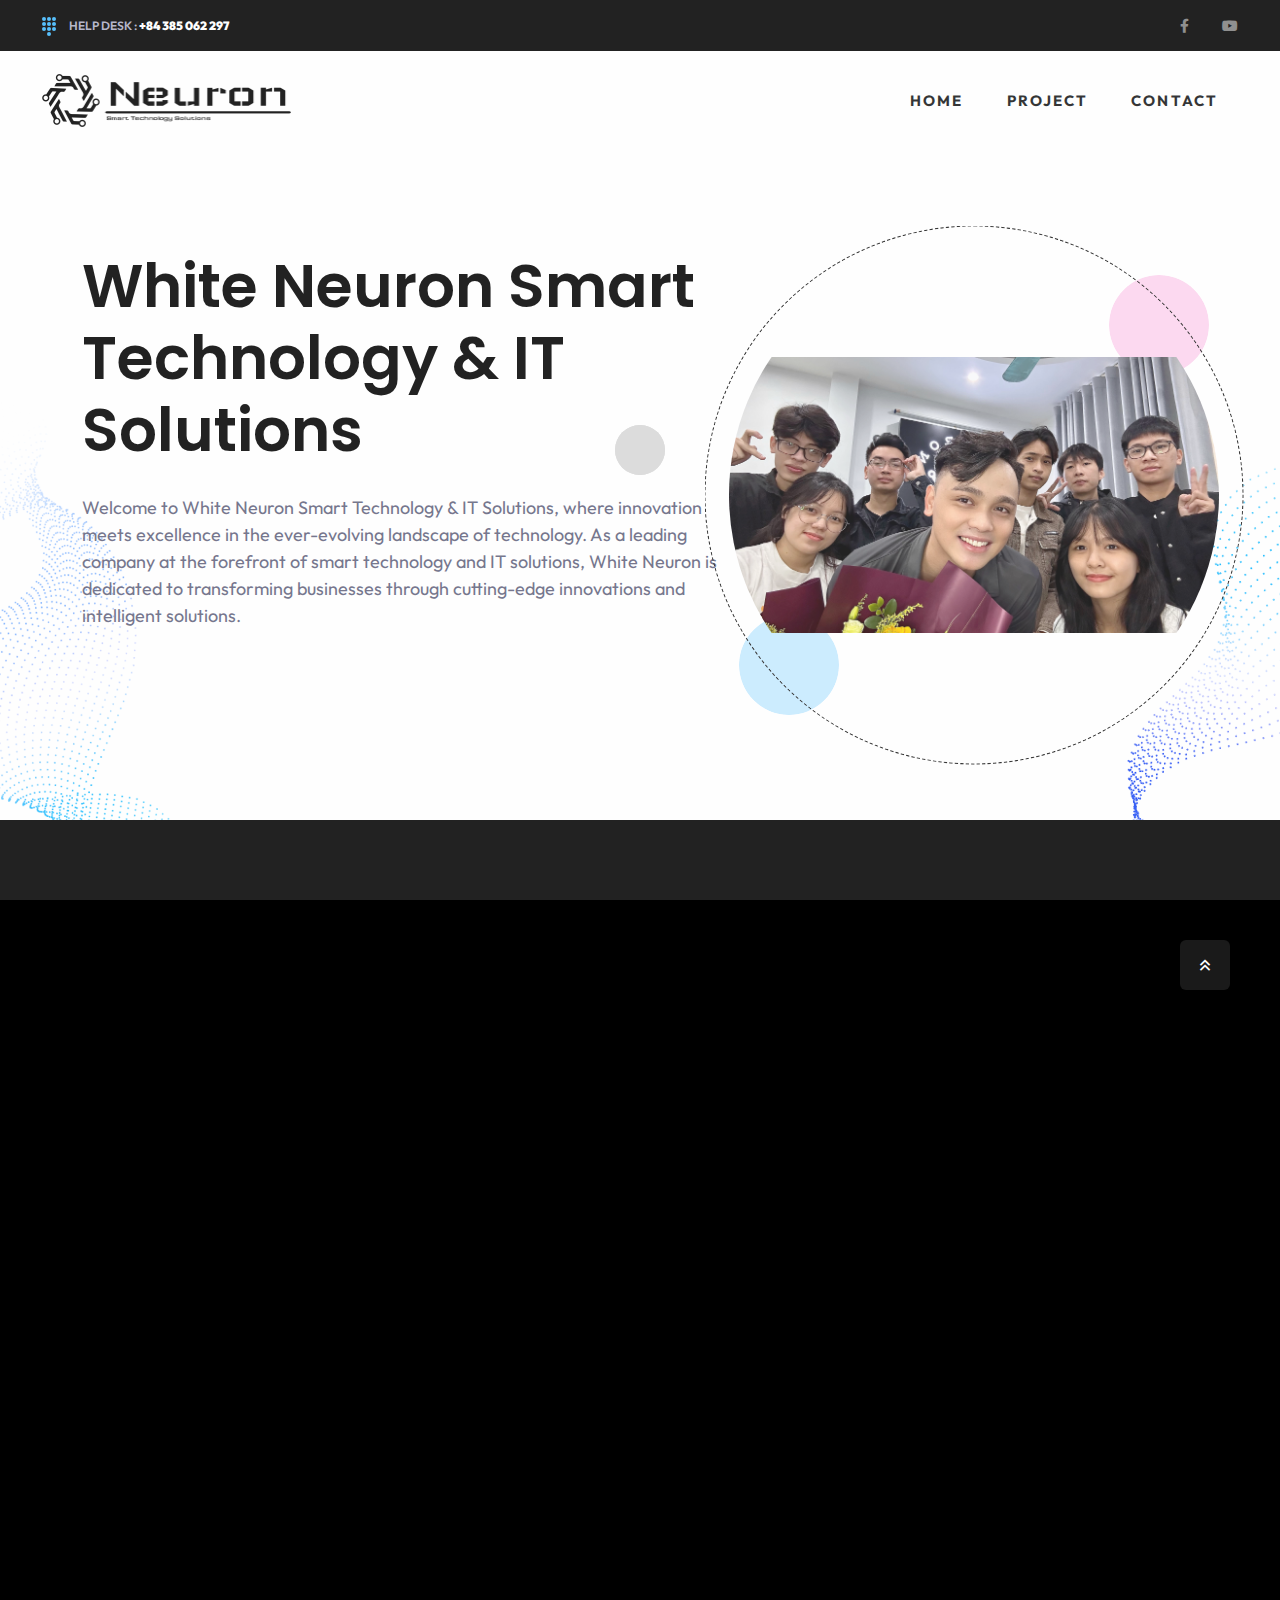
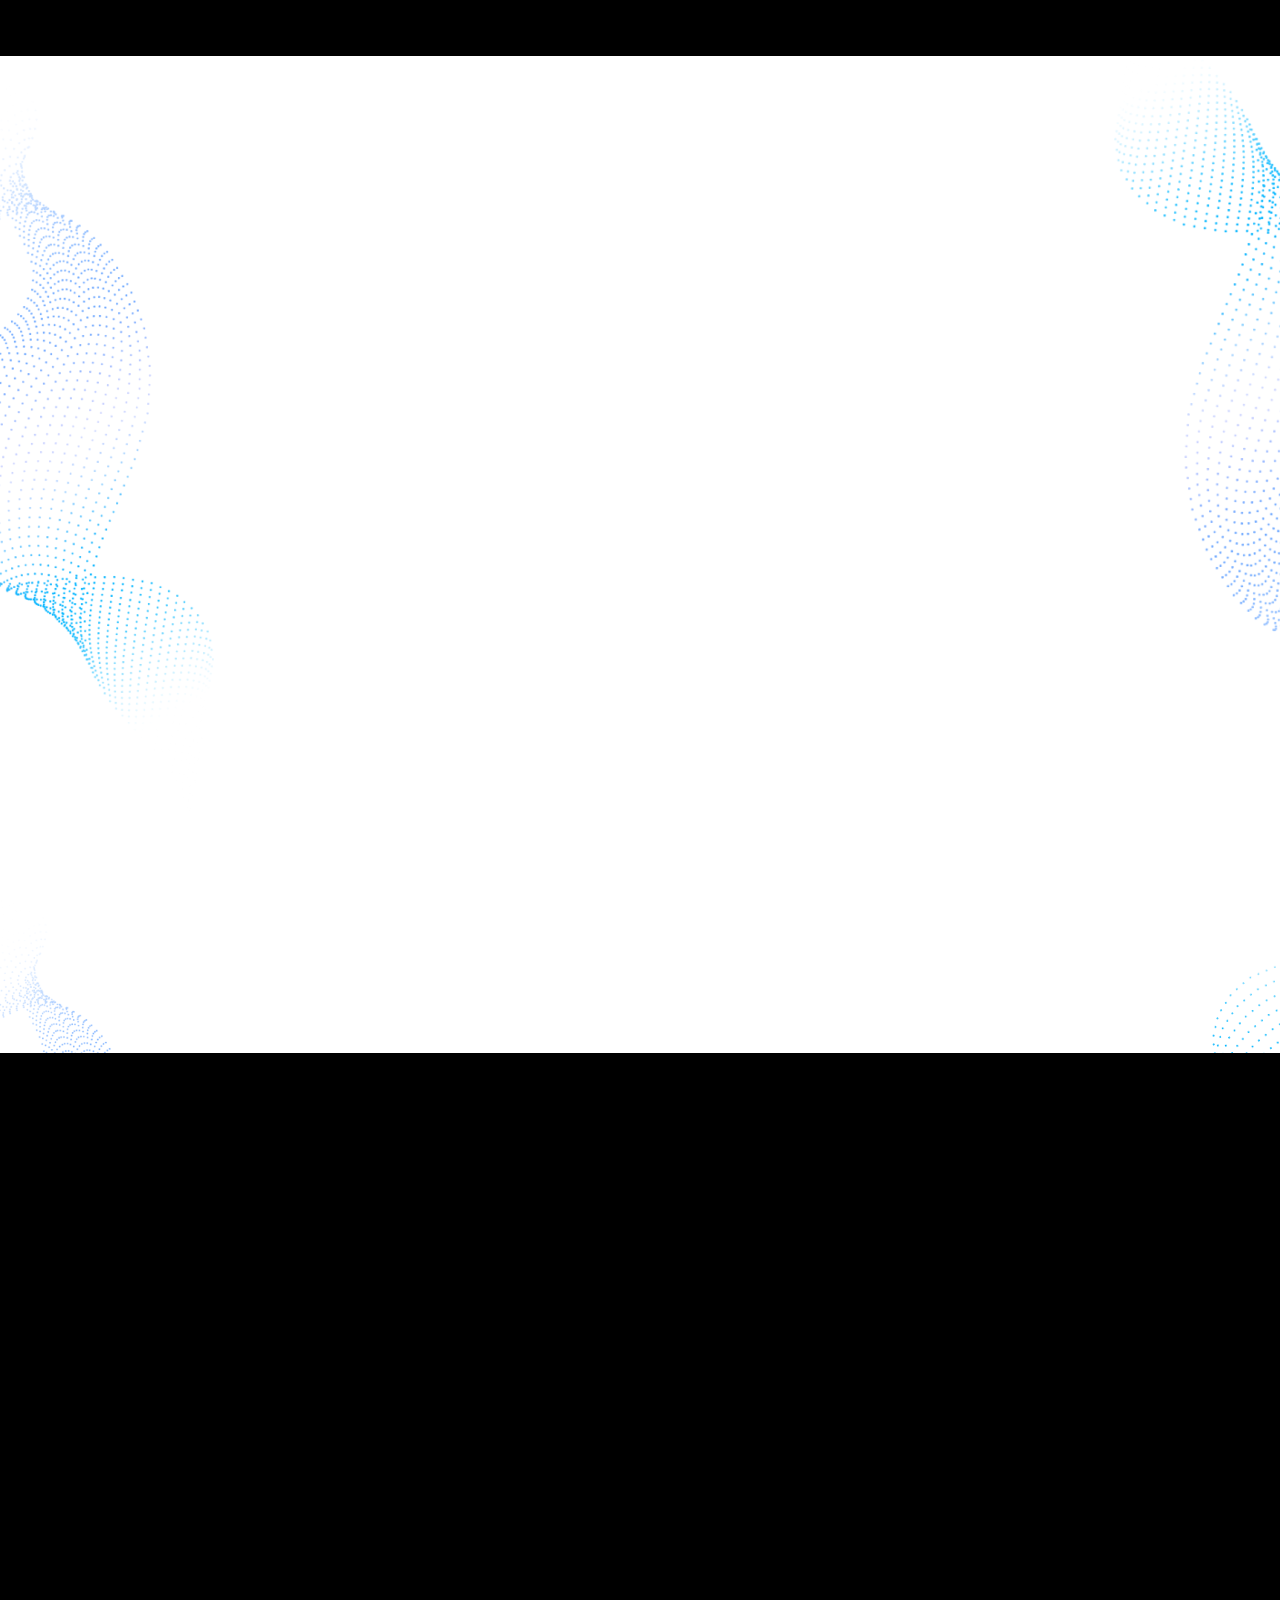
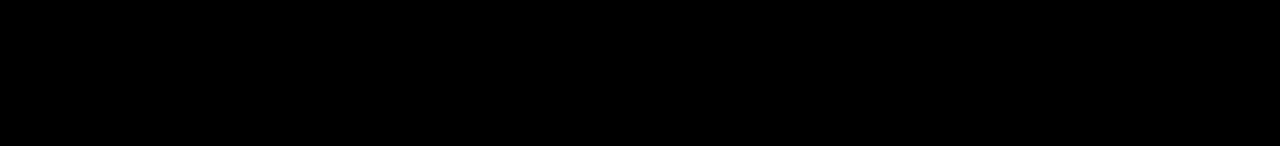
<file: index.html>
<!doctype html>
<html lang="en">

<head>
   <meta charset="utf-8">
   <meta http-equiv="x-ua-compatible" content="ie=edge">

   <meta name="viewport" content="width=device-width, initial-scale=1">

   <!-- Place favicon.ico in the root directory -->
   <link rel="shortcut icon" type="image/x-icon" href="assets/img/logo/logo.jpg">
   <!-- Primary Meta Tags -->
   <title>White Neuron Company Limited</title>
   <meta name="keywords"
      content="Công ty White Neuron, Liên hệ White Neuron, White Neuron company, AI solutions, Data analytics, Web app development, Innovative technology, Business intelligence, Technology consulting, Digital transformation, Smart technology, Predictive analysis">
   <!-- Thẻ link canonical (Chỉ định URL chính thức của trang) -->
   <meta name="robots" content="index, follow">
   <link rel="canonical" href="https://whiteneurons.com">
   <meta name="title" content="White Neuron Company Limited" />
   <meta name="description"
      content="Công ty White Neuron được sáng lập vào năm 2023. Chúng tôi là một công ty phần mềm đam mê về công nghệ. Chúng tôi cung cấp các sản phẩm liên quan đến trí tuệ nhân tạo và các website tích hợp trí tuệ nhân tạo." />

   <!-- Open Graph / Facebook -->
   <meta property="og:type" content="website" />
   <meta property="og:url" content="https://whiteneurons.com/" />
   <meta property="og:title" content="White Neuron Company Limited" />
   <meta property="og:description"
      content="Công ty White Neuron được sáng lập vào năm 2023. Chúng tôi là một công ty phần mềm đam mê về công nghệ. Chúng tôi cung cấp các sản phẩm liên quan đến trí tuệ nhân tạo và các website tích hợp trí tuệ nhân tạo." />
   <meta property="og:image" content="assets/img/logo/logo.jpg" />

   <!-- Twitter -->
   <meta property="twitter:card" content="summary_large_image" />
   <meta property="twitter:url" content="https://whiteneurons.com/" />
   <meta property="twitter:title" content="White Neuron Company Limited" />
   <meta property="twitter:description"
      content="Công ty White Neuron được sáng lập vào năm 2023. Chúng tôi là một công ty phần mềm đam mê về công nghệ. Chúng tôi cung cấp các sản phẩm liên quan đến trí tuệ nhân tạo và các website tích hợp trí tuệ nhân tạo." />
   <meta property="twitter:image" content="assets/img/logo/logo.jpg" />
   <!-- CSS here -->
   <link rel="preconnect" href="https://fonts.googleapis.com">
   <link rel="preconnect" href="https://fonts.gstatic.com" crossorigin>
   <link href="https://fonts.googleapis.com/css2?family=Roboto:ital,wght@0,300;0,400;0,500;0,700;1,300&display=swap"
      rel="stylesheet">
   <link rel="stylesheet" href="assets/css/bootstrap.min.css">
   <link rel="stylesheet" href="assets/css/animate.css">
   <link rel="stylesheet" href="assets/css/custom-animation.css">
   <link rel="stylesheet" href="assets/css/swiper-bundle.css">
   <link rel="stylesheet" href="assets/css/slick.css">
   <link rel="stylesheet" href="assets/css/nice-select.css">
   <link rel="stylesheet" href="assets/css/flaticon.css">
   <link rel="stylesheet" href="assets/css/meanmenu.css">
   <link rel="stylesheet" href="assets/css/font-awesome-pro.css">
   <link rel="stylesheet" href="assets/css/magnific-popup.css">
   <link rel="stylesheet" href="assets/css/spacing.css">
   <link rel="stylesheet" href="assets/css/style.css">
</head>

<body>

   <!-- preloader -->
   <div id="preloader">
      <div class="preloader">
         <span></span>
         <span></span>
      </div>
   </div>


   <!-- preloader end  -->

   <!-- back-to-top-start  -->
   <button class="scroll-top scroll-to-target" data-target="html">
      <i class="far fa-angle-double-up"></i>
   </button>
   <!-- back-to-top-end  -->
   <header>
      <!-- tp-header-area-start -->
      <div class="tp-header__top-area theme-bg tp-header__space-3 d-none d-sm-block">
         <div class="container-fluid">
            <div class="row align-items-center">
               <div class="col-xxl-8 col-xl-8 col-lg-6 col-md-6 col-6">
                  <div class="tp-header__top-left">
                     <a href="tel:0385062297">
                        <svg width="14" height="19" viewBox="0 0 14 19" fill="none" xmlns="http://www.w3.org/2000/svg">
                           <circle cx="2" cy="2" r="2" fill="#3EB7FD" />
                           <circle cx="7" cy="2" r="2" fill="#3EB7FD" />
                           <circle cx="12" cy="2" r="2" fill="#3EB7FD" />
                           <circle cx="12" cy="7" r="2" fill="#3EB7FD" />
                           <circle cx="12" cy="12" r="2" fill="#3EB7FD" />
                           <circle cx="7" cy="7" r="2" fill="#3EB7FD" />
                           <circle cx="7" cy="12" r="2" fill="#3EB7FD" />
                           <circle cx="7" cy="17" r="2" fill="#3EB7FD" />
                           <circle cx="2" cy="7" r="2" fill="#3EB7FD" />
                           <circle cx="2" cy="12" r="2" fill="#3EB7FD" />
                        </svg>
                        <span>Help Desk : <b class="frist-child">+84 385 062 297</b></span>
                     </a>
                     <!-- <a class="last-child" href="#">
                        <svg width="16" height="15" viewBox="0 0 16 15" fill="none" xmlns="http://www.w3.org/2000/svg">
                           <path
                              d="M16 7.3125C16 6.68359 15.6445 6.10938 15.125 5.80859V1.65234C15.125 1.40625 14.9336 0.75 14.25 0.75C14.0312 0.75 13.8398 0.832031 13.7031 0.96875L11.3516 2.82812C10.2031 3.75781 8.72656 4.25 7.25 4.25H2C1.01562 4.25 0.25 5.04297 0.25 6V8.625C0.25 9.60938 1.01562 10.375 2 10.375H2.90234C2.875 10.6758 2.84766 10.9766 2.84766 11.25C2.84766 12.3438 3.09375 13.3828 3.55859 14.2852C3.69531 14.5859 3.99609 14.75 4.32422 14.75H6.34766C7.05859 14.75 7.49609 13.957 7.05859 13.3828C6.62109 12.7812 6.34766 12.0703 6.34766 11.25C6.34766 10.9492 6.40234 10.6758 6.45703 10.375H7.25C8.72656 10.375 10.2031 10.8945 11.3516 11.8242L13.7031 13.6836C13.8125 13.793 14.0586 13.875 14.2227 13.875C14.9062 13.875 15.0977 13.2734 15.0977 13V8.84375C15.6445 8.54297 16 7.96875 16 7.3125ZM13.375 11.1953L12.4453 10.457C10.9688 9.28125 9.13672 8.625 7.25 8.625V6C9.13672 6 10.9688 5.37109 12.4453 4.19531L13.375 3.45703V11.1953Z"
                              fill="#3EB7FD" />
                        </svg>
                        <span><b>Now Hiring: </b>Are you a driven and motivated 1st Line IT Support Engineer?</span>
                     </a> -->
                  </div>
               </div>
               <div class="col-xxl-4 col-xl-4 col-lg-6 col-md-6 col-6">
                  <div class="tp-header__top-right text-end">
                     <a href="#"><i class="fab fa-facebook-f"></i></a>
                     <a href="#"><i class="fab fa-youtube"></i></a>

                  </div>
               </div>
            </div>
         </div>
      </div>

      <div id="header-sticky"
         class="tp-header__area tp-header__space-3 tp-header__bottom tp-header__menu-space p-relative">
         <div class="container-fluid">
            <div class="row align-items-center">
               <div class="col-xl-3 col-lg-3 col-md-6 col-7">
                  <div class="tp-header__logo">
                     <a href="/">
                        <img src="assets/img/logo/logo3.jpg" alt="logo">
                     </a>
                  </div>
               </div>
               <div class="col-xl-9 col-lg-9 d-none d-lg-block z-index-5">
                  <div class="tp-header__main-menu tp-header__black-menu tp-header__menu-3">
                     <nav id="mobile-menu">
                        <ul>
                           <li><a href="/">Home</a>
                              <!-- <ul class="submenu">
                                 <li><a href="/">App Landing</a></li>
                                 <li><a href="index-2.html">Saas Landing</a></li>
                                 <li><a href="index-3.html">IT Solution</a></li>
                              </ul> -->
                           </li>
                           <!-- <li><a href="#">Pages</a>
                              <ul class="submenu">
                                 <li><a href="about-me.html">About Me</a></li>
                                 <li><a href="about-us.html">About Us</a></li>
                                 <li><a href="blog.html">Blog Sidebar</a></li>
                                 <li><a href="blog-details.html">Blog Details</a></li>
                                 <li><a href="service.html">Service</a></li>
                                 <li><a href="service-details.html">Service Details</a></li>
                                 <li><a href="team.html">Team</a></li>
                                 <li><a href="price.html">Price</a></li>
                                 <li><a href="faq.html">Faq</a></li>
                                 <li><a href="login.html">Login</a></li>
                                 <li><a href="contact.html">Contact</a></li>
                              </ul>
                           </li> -->
                           <li><a href="project-details.html">Project</a>
                              <!-- <ul class="submenu">
                                 <li><a href="project.html">Project Page</a></li>
                                 <li><a href="project-details.html">Project Details</a></li>
                              </ul> -->
                           </li>
                           <li><a href="contact.html">Contact</a></li>
                        </ul>
                     </nav>
                  </div>
               </div>
               <div class="col-xl-3 col-lg-3 col-md-6 col-5">
                  <div class="tp-header__right-two d-flex align-items-center justify-content-end">
                     <!-- <a class="btn-contain d-none d-md-block" href="contact.html"><span>Get Started</span></a> -->
                     <a class="tp-header__bars tp-menu-bar d-lg-none" href="javascript:void(0)"><i
                           class="far fa-bars"></i></a>
                  </div>
               </div>
            </div>
         </div>
      </div>

      <!-- tp-header-area-end -->
   </header>

   <!-- tp-offcanvus-area-start -->
   <div class="tp-offcanvas-area">
      <div class="tpoffcanvas">
         <div class="tpoffcanvas__close-btn">
            <button class="close-btn"><i class="fal fa-times"></i></button>
         </div>
         <div class="tpoffcanvas__logo">
            <a href="/">
               <img src="assets/img/logo/logo-w.png" alt="logo">
            </a>
         </div>
         <div class="tpoffcanvas__text">
            <p></p>
         </div>
         <div class="mobile-menu"></div>
         <div class="tpoffcanvas__info">
            <h3 class="offcanva-title">Get In Touch</h3>
            <div class="tp-info-wrapper mb-20 d-flex align-items-center">
               <div class="tpoffcanvas__info-icon">
                  <a href="#"><i class="fal fa-envelope"></i></a>
               </div>
               <div class="tpoffcanvas__info-address">
                  <span>Email</span>
                  <a href="mailto:contact@whiteneurons.com">contact@whiteneurons.com</a>
               </div>
            </div>
            <div class="tp-info-wrapper mb-20 d-flex align-items-center">
               <div class="tpoffcanvas__info-icon">
                  <a href="#"><i class="fal fa-phone-alt"></i></a>
               </div>
               <div class="tpoffcanvas__info-address">
                  <span>Phone</span>
                  <a href="tel:0385062297">0385 062 297</a>
               </div>
            </div>
            <div class="tp-info-wrapper mb-20 d-flex align-items-center">
               <div class="tpoffcanvas__info-icon">
                  <a href="#"><i class="fas fa-map-marker-alt"></i></a>
               </div>
               <div class="tpoffcanvas__info-address">
                  <span>Location</span>
                  <a href="https://maps.app.goo.gl/7mxNZdPq4xhgrbUaA" target="_blank">DV8, Đìa Lão, LK333, Khu đô thị
                     Mậu Lương, Hà Đông, Hà Nội 100000</a>
               </div>
            </div>
         </div>
         <div class="tpoffcanvas__social">
            <div class="social-icon">
               <a href="#"><i class="fab fa-twitter"></i></a>
               <a href="#"><i class="fab fa-instagram"></i></a>
               <a href="#"><i class="fab fa-facebook-square"></i></a>
            </div>
         </div>
      </div>
   </div>
   <div class="body-overlay"></div>
   <!-- tp-offcanvus-area-end -->

   <main>

      <!-- tp-slider-area-start -->
      <div class="tp-hero__area pt-100 pb-80 p-relative">
         <div class="tp-hero__shape-3-1 wow tpfadeUp" data-wow-duration=".7s" data-wow-delay=".7s">
            <img src="assets/img/hero/hero-shape-3-3.png" alt="hero33">
         </div>
         <div class="tp-hero__shape-3-2 wow tpfadeUp" data-wow-duration=".7s" data-wow-delay=".8s">
            <img src="assets/img/hero/hero-shape-3-4.png" alt="hero34">
         </div>
         <div class="container">
            <div class="row align-items-start">
               <div class="col-xl-7 col-lg-6">
                  <div class="tp-hero__content-box">
                     <h1 class="tp-hero__title-lg pb-20 theme-color wow tpfadeUp" data-wow-duration=".7s"
                        data-wow-delay=".3s">White Neuron Smart Technology & IT Solutions
                     </h1>
                     <p class="wow tpfadeUp" data-wow-duration=".7s" data-wow-delay=".5s">Welcome to White Neuron Smart
                        Technology & IT Solutions, where innovation meets excellence in the ever-evolving landscape of
                        technology. As a leading company at the forefront of smart technology and IT solutions, White
                        Neuron is dedicated to transforming businesses through cutting-edge innovations and intelligent
                        solutions.
                     </p>
                  </div>
                  <!-- <div class="tp-hero__button-box wow tpfadeUp" data-wow-duration=".7s" data-wow-delay=".7s">
                     <a class="btn-contain mb-20 mr-25" href="contact.html"><span>Get Started</span></a>
                     <a class="btn-outline mb-20" href="about-us.html"><span>Learn More</span></a>
                  </div> -->
               </div>
               <div class="col-xl-5 col-lg-6 d-flex justify-content-center align-items-center wow tpfadeRight"
                  data-wow-duration=".7s" data-wow-delay=".8s">
                  <div class="tp-hero__wrapper-3 d-flex justify-content-center justify-content-lg-end">
                     <div class="tp-hero__thumb-3">
                        <img src="assets/img/team/main.jpg" alt="com_main">
                        <div class="tp-hero__thumb-shape-1">
                           <img src="assets/img/hero/hero-shape-3-1.png" alt="hero31">
                        </div>
                        <div class="tp-hero__thumb-shape-2">
                           <img src="assets/img/hero/hero-shape-3-2.png" alt="hero32">
                        </div>
                     </div>
                  </div>
               </div>
            </div>
         </div>
      </div>
      <!-- tp-slider-area-end -->


      <!-- tp-service-area-start -->
      <div id="service" class="tp-service__area tp-service__space theme-bg-3 pt-120 pb-100">
         <div class="container">
            <div class="row">
               <div class="col-12">
                  <div class="tp-service__section-wrapper d-flex justify-content-between">
                     <div class="tp-service__title-box ml-40">
                        <h3 class="tp-service__title wow tpfadeUp" data-wow-duration=".7s" data-wow-delay=".3s">All
                           about White Neuron<br>
                           Technology
                        </h3>
                     </div>
                     <!-- <div class="tp-service__play-btn wow tpfadeUp" data-wow-duration=".7s" data-wow-delay=".5s">
                        <a class="popup-video pulse-btn" href="https://www.youtube.com/watch?v=t0Q2otsqC4I"><i
                              class="fas fa-play"></i></a>
                     </div> -->
                  </div>
               </div>
            </div>
            <div class="tp-service__slider-wrapper">
               <div class="tp-service__slider-active">
                  <div class="tp-service__item wow tpfadeUp" data-wow-duration=".7s" data-wow-delay=".7s">
                     <div class="tp-service__icon">
                        <img src="assets/img/service/service-icon-2.png" alt="anh">
                     </div>
                     <div class="tp-service__content">
                        <h4 class="tp-service__title-sm"><a href="service-details.html"
                              class="text-truncate d-block w-100">Data Solution</a></h4>
                        <p>Elevate your business strategy with our Data Solutions. We turn raw data into actionable
                           insights, providing a nuanced understanding of trends and opportunities.</p>
                     </div>

                  </div>
                  <div class="tp-service__item wow tpfadeUp" data-wow-duration=".7s" data-wow-delay=".8s">
                     <div class="tp-service__icon">
                        <img src="assets/img/service/service-icon-3.png" alt="anh">
                     </div>
                     <div class="tp-service__content">
                        <h4 class="tp-service__title-sm"><a href="service-details.html"
                              class="text-truncate d-block w-100">Web
                              Application</a></h4>
                        <p>Transform your online presence with our Web App Development. We specialize in crafting
                           scalable and user-centric web applications, ensuring a seamless and secure digital
                           experience.
                        </p>
                     </div>

                  </div>
                  <div class="tp-service__item wow tpfadeUp" data-wow-duration=".7s" data-wow-delay="1.2s">
                     <div class="tp-service__icon">
                        <img src="assets/img/service/service-icon-1.png" alt="anh">
                     </div>
                     <div class="tp-service__content">
                        <h4 class="tp-service__title-sm"><a href="service-details.html"
                              class="text-truncate d-block w-100">AI Solution</a></h4>
                        <p>Drive efficiency and innovation with our AI Solutions. Beyond automation, we offer predictive
                           analysis and strategic insights to keep your business ahead.</p>
                     </div>

                  </div>
               </div>
            </div>
         </div>
      </div>
      <!-- tp-service-area-end -->


      <!-- tp-counter-area-start -->
      <!-- <div id="about" class="tp-counter-2__area tp-counter-2__space theme-bg-3 pb-100">
         <div class="container">
            <div class="tp-counter-2__wrapper pt-65">
               <div class="row">
                  <div class="col-xl-3 col-lg-3 col-md-6 mb-30 wow tpfadeUp" data-wow-duration=".7s"
                     data-wow-delay=".3s">
                     <div class="tp-counter-2__item d-flex align-items-center ">
                        <div class="tp-counter-2__icon">
                           <img src="assets/img/counter/counter-1.png" alt="anh">
                        </div>
                        <div class="tp-counter-2__content">
                           <h4><span class="counter" data-counter-time="1000" data-counter-delay="5">5</span>+</h4>
                           <span>Years of Experience </span>
                        </div>
                     </div>
                  </div>
                  <div class="col-xl-3 col-lg-3 col-md-6 mb-30 wow tpfadeUp" data-wow-duration=".7s"
                     data-wow-delay=".5s">
                     <div class="tp-counter-2__item d-flex align-items-center ">
                        <div class="tp-counter-2__icon">
                           <img src="assets/img/counter/counter-2.png" alt="anh">
                        </div>
                        <div class="tp-counter-2__content">
                           <h4><span class="counter" data-counter-time="1000" data-counter-delay="5">100</span>+</h4>
                           <span>Projects completed </span>
                        </div>
                     </div>
                  </div>
                  <div class="col-xl-3 col-lg-3 col-md-6 mb-30 wow tpfadeUp" data-wow-duration=".7s"
                     data-wow-delay=".7s">
                     <div class="tp-counter-2__item d-flex ">
                        <div class="tp-counter-2__icon">
                           <img src="assets/img/counter/counter-3.png" alt="anh">
                        </div>
                        <div class="tp-counter-2__content">
                           <h4 class="counter" data-counter-time="1000" data-counter-delay="5">10</h4>
                           <span>Awards achieved </span>
                        </div>
                     </div>
                  </div>
                  <div class="col-xl-3 col-lg-3 col-md-6 mb-30 wow tpfadeUp" data-wow-duration=".7s"
                     data-wow-delay=".8s">
                     <div class="tp-counter-2__item d-flex align-items-center ">
                        <div class="tp-counter-2__icon">
                           <img src="assets/img/counter/counter-4.png" alt="anh">
                        </div>
                        <div class="tp-counter-2__content">
                           <h4><span class="counter" data-counter-time="1000" data-counter-delay="5">500</span>+</h4>
                           <span>Satisfied clients</span>
                        </div>
                     </div>
                  </div>
               </div>
            </div>
         </div>
      </div> -->
      <!-- tp-counter-area-end -->


      <!-- tp-about-area-start -->
      <div class="tp-about__area pt-120 pb-120 p-relative">
         <div class="tp-about__shape-3-1">
            <img src="assets/img/hero/hero-shape-3-5.png" alt="anh">
         </div>
         <div class="tp-about__shape-3-2">
            <img src="assets/img/hero/hero-shape-3-6.png" alt="anh">
         </div>
         <div class="container">
            <div class="row align-items-center">
               <div class="col-xl-5 col-lg-6 d-flex justify-content-center align-items-center wow tpfadeLeft"
                  data-wow-duration=".7s" data-wow-delay=".5s">
                  <div class="tp-about__thumb-wrapper d-flex justify-content-center p-relative">
                     <div class="tp-about__shape-1">
                        <img src="assets/img/hero/hero-shape-3-1.png" alt="anh">
                     </div>
                     <div class="tp-about__shape-2">
                        <img src="assets/img/hero/hero-shape-3-2.png" alt="anh">
                     </div>
                     <div class="tp-about__thumb">
                        <img src="assets/img/logo/logo.jpg" alt="anh">
                     </div>
                  </div>
               </div>
               <div class="col-xl-6 col-lg-6 wow tpfadeRight" data-wow-duration=".7s" data-wow-delay=".7s">
                  <div class="tp-about__section-box">
                     <h3 class="tp-section-title-md pb-30">Boost your business <br>with White Neuron</h3>
                     <div class="tp-about__text">
                        <p>White Neuron is a pioneering company in the fields of technology and artificial intelligence,
                           specializing in providing modern solutions to enhance the strength and efficiency of your
                           business.</p>
                        <p> With an experienced team and a commitment to innovation, we bring optimal solutions,
                           leveraging the power of artificial intelligence to optimize processes and achieve maximum
                           business performance.</p>
                     </div>
                     <a class="tp-btn-blue-square" href="contact.html"><span>Get Started</span></a>
                  </div>
               </div>
            </div>
         </div>
      </div>
      <!-- tp-about-area-end -->


      <!-- tp-project-area-start -->
      <!-- <div class="tp-project__area grey-bg pt-120 pb-90">
         <div class="container">
            <div class="row">
               <div class="col-12">
                  <div class="tp-project__section-box d-flex justify-content-between align-items-center wow tpfadeUp"
                     data-wow-duration=".7s" data-wow-delay=".3s">
                     <h3 class="tp-section-title-md">Latest projects from <br> our team</h3>
                     <a class="tp-btn-blue-square" href="project.html"><span>See all work</span></a>
                  </div>
               </div>
            </div>
            <div class="row">
               <div class="col-xl-6 col-lg-6 wow tpfadeLeft" data-wow-duration=".7s" data-wow-delay=".5s">
                  <div class="tp-project__item mb-30">
                     <div class="tp-project__thumb fix">
                        <a href="project-details.html"><img src="assets/img/team/team-1.jpg" alt="anh"></a>
                     </div>
                     <div class="tp-project__content">
                        <h3 class="tp-project__title"><a href="project-details.html">Hosting Website Design</a></h3>
                        <p>At Quitox we specialize in designing, building, shipping...</p>
                     </div>
                  </div>
               </div>
               <div class="col-xl-6 col-lg-6 wow tpfadeRight" data-wow-duration=".7s" data-wow-delay=".7s">
                  <div class="tp-project__item mb-30">
                     <div class="tp-project__thumb fix">
                        <a href="project-details.html"><img src="assets/img/team/team-2.jpg" alt="anh"></a>
                     </div>
                     <div class="tp-project__content">
                        <h3 class="tp-project__title"><a href="project-details.html">Web Design Company</a></h3>
                        <p>At Quitox we specialize in designing, building, shipping...</p>
                     </div>
                  </div>
               </div>
               <div class="col-xl-6 col-lg-6 wow tpfadeLeft" data-wow-duration=".7s" data-wow-delay=".8s">
                  <div class="tp-project__item mb-30">
                     <div class="tp-project__thumb fix">
                        <a href="project-details.html"><img src="assets/img/team/team-3.jpg" alt="anh"></a>
                     </div>
                     <div class="tp-project__content">
                        <h3 class="tp-project__title"><a href="project-details.html">Business Setup & Company</a></h3>
                        <p>At Quitox we specialize in designing, building, shipping...</p>
                     </div>
                  </div>
               </div>
               <div class="col-xl-6 col-lg-6 wow tpfadeRight" data-wow-duration=".7s" data-wow-delay="1s">
                  <div class="tp-project__item mb-30">
                     <div class="tp-project__thumb fix">
                        <a href="project-details.html"><img src="assets/img/team/team-4.jpg" alt="anh"></a>
                     </div>
                     <div class="tp-project__content">
                        <h3 class="tp-project__title"><a href="project-details.html">Mainland Company Formation</a></h3>
                        <p>At Quitox we specialize in designing, building, shipping...</p>
                     </div>
                  </div>
               </div>
            </div>
         </div>
      </div> -->
      <!-- tp-project-area-end -->


      <!-- tp-team-area-start -->
      <!-- <div id="Teams" class="tp-team__area p-relative">
         <div class="tp-team__grey-bg grey-bg"></div>
         <div class="tp-team__ml-mr theme-bg-3 pt-120 pb-50">
            <div class="container">
               <div class="row">
                  <div class="col-12 wow tpfadeUp" data-wow-duration=".7s" data-wow-delay=".5s">
                     <div class="tp-team__section-box d-flex justify-content-between">
                        <h3 class="tp-section-title-md text-white">Meet with our team</h3>
                         <div class="tp-team__btn">
                           <a class="btn-outline-w mb-15" href="team.html"><span>All Team Member</span></a>
                        </div> 
                     </div>
                  </div>
               </div>
               <div class="row">
                  <div class="col-xl-3 col-lg-3 col-md-6 mb-70 wow tpfadeUp" data-wow-duration=".7s"
                     data-wow-delay=".5s">
                     <div class="tp-team__item text-center">
                        <div class="tp-team__img fix overflow-hidden">
                           <img src="assets/img/team/tu_anh.jpg" alt="anh">
                        </div>
                        <div class="tp-team__content">
                           <h4 class="tp-team__title"><a href="about-me.html">Nguyen Tu Anh</a></h4>
                           <span>Founder & CEO</span>
                        </div>
                        <div class="tp-team__social">
                           <a href="#"><i class="fab fa-youtube"></i></a>
                           <a href="#"><i class="fab fa-facebook-f"></i></a>
                           <a href="#"><i class="fab fa-twitter"></i></a>
                           <a href="#"><i class="fab fa-instagram"></i></a>
                        </div>
                     </div>
                  </div>
                  <div class="col-xl-3 col-lg-3 col-md-6 mb-70 wow tpfadeUp" data-wow-duration=".7s"
                     data-wow-delay=".7s">
                     <div class="tp-team__item text-center">
                        <div class="tp-team__img fix overflow-hidden">
                           <img src="assets/img/team/tu_anh.jpg" alt="anh">
                        </div>
                        <div class="tp-team__content">
                           <h4 class="tp-team__title"><a href="about-me.html">Nguyen Tu Anh</a></h4>
                           <span>AI Solution</span>
                        </div>
                        <div class="tp-team__social">
                           <a href="#"><i class="fab fa-youtube"></i></a>
                           <a href="#"><i class="fab fa-facebook-f"></i></a>
                           <a href="#"><i class="fab fa-twitter"></i></a>
                           <a href="#"><i class="fab fa-instagram"></i></a>
                        </div>
                     </div>
                  </div>
                  <div class="col-xl-3 col-lg-3 col-md-6 mb-70 wow tpfadeUp" data-wow-duration=".7s"
                     data-wow-delay=".8s">
                     <div class="tp-team__item text-center">
                        <div class="tp-team__img fix overflow-hidden">
                           <img src="assets/img/team/tu_anh.jpg" alt="anh">
                        </div>
                        <div class="tp-team__content">
                           <h4 class="tp-team__title"><a href="about-me.html">Nguyen Tu Anh</a></h4>
                           <span>Data Solution</span>
                        </div>
                        <div class="tp-team__social">
                           <a href="#"><i class="fab fa-youtube"></i></a>
                           <a href="#"><i class="fab fa-facebook-f"></i></a>
                           <a href="#"><i class="fab fa-twitter"></i></a>
                           <a href="#"><i class="fab fa-instagram"></i></a>
                        </div>
                     </div>
                  </div>
                  <div class="col-xl-3 col-lg-3 col-md-6 mb-70 wow tpfadeUp" data-wow-duration=".7s"
                     data-wow-delay="1s">
                     <div class="tp-team__item text-center">
                        <div class="tp-team__img fix overflow-hidden">
                           <img src="assets/img/team/tu_anh.jpg" alt="anh">
                        </div>
                        <div class="tp-team__content">
                           <h4 class="tp-team__title"><a href="about-me.html">Nguyen Tu Anh</a></h4>
                           <span>Product manager</span>
                        </div>
                        <div class="tp-team__social">
                           <a href="#"><i class="fab fa-youtube"></i></a>
                           <a href="#"><i class="fab fa-facebook-f"></i></a>
                           <a href="#"><i class="fab fa-twitter"></i></a>
                           <a href="#"><i class="fab fa-instagram"></i></a>
                        </div>
                     </div>
                  </div>
               </div>
            </div>
         </div>
      </div> -->
      <!-- tp-team-area-end -->


      <!-- tp-testimonial-area-start -->
      <div class="tp-testimonial-3__area pt-120 pb-100 p-relative">
         <div class="tp-testimonial-3__shape-3-1">
            <img src="assets/img/hero/hero-shape-3-3.png" alt="anh">
         </div>
         <div class="tp-testimonial-3__shape-3-2">
            <img src="assets/img/hero/hero-shape-3-4.png" alt="anh">
         </div>
         <!-- <div class="container">
            <div class="row justify-content-center">
               <div class="col-xl-6">
                  <div class="tp-testimonial-3__section-box text-center wow tpfadeUp" data-wow-duration=".7s"
                     data-wow-delay=".3s">
                     <h3 class="tp-section-title-md">The Trust From <br> Clients</h3>
                  </div>
               </div>
            </div>
            <div class="tp-testimonial-3__wrapper">
               <div class="row">
                  <div class="col-xl-6 col-lg-6 wow tpfadeLeft" data-wow-duration=".7s" data-wow-delay=".5s">
                     <div class="tp-testimonial-3__item d-flex mb-25">
                        <div class="tp-testimonial-3__icon">
                           <img src="assets/img/hero/hero-circle-icon-1.png" alt="anh">
                        </div>
                        <div class="tp-testimonial-3__content">
                           <p>Wow. What a great experience copywriter. for Quixtex is a very talented digital agnecy.
                              best yesterday apps i ever seeWow. What a great experience copywriter. for Quixtex is a
                              very talented digital agnecy. best yesterday apps i ever seeWow. What a great experience
                              copywriter. for Quixtex is a very talented digital agnecy. best yesterday apps i ever see
                           </p>
                           <div class="tp-testimonial-3__author">
                              <h4>Alextina De <span>(Slack)</span></h4>
                           </div>
                        </div>
                     </div>
                     <div class="tp-testimonial-3__item tp-testimonial-3__item-2 d-flex mb-25">
                        <div class="tp-testimonial-3__icon">
                           <img src="assets/img/hero/hero-circle-icon-2.png" alt="anh">
                        </div>
                        <div class="tp-testimonial-3__content">
                           <p>Wow. What a great experience copywriter. for Quixtex is a very talented digital agnecy.
                              best yesterday apps i ever see
                           </p>
                           <div class="tp-testimonial-3__author">
                              <h4>Amber Tarry <span>(Slack)</span></h4>
                           </div>
                        </div>
                     </div>
                  </div>
                  <div class="col-xl-6 col-lg-6">
                     <div class="tp-testimonial-3__item tp-testimonial-3__item-2 d-flex mb-25 wow tpfadeUp"
                        data-wow-duration=".7s" data-wow-delay=".7s">
                        <div class="tp-testimonial-3__icon">
                           <img src="assets/img/hero/hero-circle-icon-4.png" alt="anh">
                        </div>
                        <div class="tp-testimonial-3__content">
                           <p>Wow. What a great experience copywriter. for Quixtex is a very talented digital agnecy.
                              best yesterday apps i ever see
                           </p>
                           <div class="tp-testimonial-3__author">
                              <h4>D. Takahashi <span>(Robert)</span></h4>
                           </div>
                        </div>
                     </div>
                     <div class="tp-testimonial-3__item tp-testimonial-3__item-2 d-flex mb-25 wow tpfadeUp"
                        data-wow-duration=".7s" data-wow-delay=".8s">
                        <div class="tp-testimonial-3__icon">
                           <img src="assets/img/hero/hero-circle-icon-3.png" alt="anh">
                        </div>
                        <div class="tp-testimonial-3__content">
                           <p>Wow. What a great experience copywriter. for Quixtex is a very talented digital agnecy.
                              best yesterday apps i ever see
                           </p>
                           <div class="tp-testimonial-3__author">
                              <h4>Melvin <span>(J. Reed)</span></h4>
                           </div>
                        </div>
                     </div>
                     <div class="tp-testimonial-3__item tp-testimonial-3__item-2 d-flex mb-25 wow tpfadeUp"
                        data-wow-duration=".7s" data-wow-delay="1s">
                        <div class="tp-testimonial-3__icon">
                           <img src="assets/img/hero/hero-circle-icon-1.png" alt="anh">
                        </div>
                        <div class="tp-testimonial-3__content">
                           <p>Wow. What a great experience copywriter. for Quixtex is a very talented digital agnecy.
                              best yesterday apps i ever see
                           </p>
                           <div class="tp-testimonial-3__author">
                              <h4>L. Young <span>(Jordan)</span></h4>
                           </div>
                        </div>
                     </div>
                  </div>
               </div>
            </div>
         </div> -->
      </div>
      <!-- tp-testimonial-area-end -->


      <!-- tp-blog-area-start -->
      <!-- <div class="tp-blog__area grey-bg pt-120 pb-120">
         <div class="container">
            <div class="row">
               <div class="col-12 wow tpfadeUp" data-wow-duration=".7s" data-wow-delay=".3s">
                  <div class="tp-blog__section-box d-flex justify-content-between align-items-center">
                     <h3 class="tp-section-title-md">Read our recent blog<br> & article</h3>
                     <a class="tp-btn-blue-square" href="blog.html"><span>See all Blog</span></a>
                  </div>
               </div>
            </div>
            <div class="row">
               <div class="col-xl-6 col-lg-6 mb-30 wow tpfadeLeft" data-wow-duration=".7s" data-wow-delay=".5s">
                  <div class="tp-blog__item">
                     <div class="tp-blog__thumb fix">
                        <a href="blog-details.html"><img src="assets/img/blog/blog-1.jpg" alt="anh"></a>
                     </div>
                     <div class="tp-blog__content-wrapper">
                        <div class="tp-blog__tag">
                           <span>Tutorials</span>
                        </div>
                        <div class="tp-blog__content">
                           <h3 class="tp-blog__title"><a href="blog-details.html">How to add a count up animation <br>
                                 the webflow site.</a></h3>
                           <p>Specialize in designing, building, shipping and scaling <br> beautiful, usable products
                              with blazing-fast</p>
                        </div>
                     </div>
                  </div>
               </div>
               <div class="col-xl-6 col-lg-6 mb-30 wow tpfadeRight" data-wow-duration=".7s" data-wow-delay=".7s">
                  <div class="tp-blog__item">
                     <div class="tp-blog__thumb fix">
                        <a href="blog-details.html"><img src="assets/img/blog/blog-2.jpg" alt="anh"></a>
                     </div>
                     <div class="tp-blog__content-wrapper">
                        <div class="tp-blog__tag">
                           <span>Design</span>
                        </div>
                        <div class="tp-blog__content">
                           <h3 class="tp-blog__title"><a href="blog-details.html">Is your company facing a social media
                                 crisis?</a></h3>
                           <p>Specialize in designing, building, shipping and scaling <br> beautiful, usable products
                              with blazing-fast</p>
                        </div>
                     </div>
                  </div>
               </div>
            </div>
         </div>
      </div> -->
      <!-- tp-blog-area-end -->


   </main>

   <footer>
      <!-- tp-footer-area-start -->
      <div class="tp-footer__area theme-bg pt-100 pb-50">
         <div class="container">
            <div class="row">
               <div class="col-xl-12">
                  <div class="tp-footer__content text-center">
                     <img class="tp-footer__logo wow tpfadeUp" data-wow-duration=".7s" data-wow-delay=".3s"
                        src="/assets/img/logo/logo-w.png" alt="">
                     <h1 class="tp-section-title text-uppercase text-white wow tpfadeUp" data-wow-duration=".7s"
                        data-wow-delay=".3s">
                        White Neuron Comapny Limited</h1>
                     <div class="tp-footer__infor">
                        <p class="wow tpfadeUp" data-wow-duration=".7s" data-wow-delay=".5s"><b>Tax code:</b> 0110440758
                        </p>
                        <p class="wow  tpfadeUp" data-wow-duration=".7s" data-wow-delay=".5s"><b>Address: </b><a
                              target="_blank" href="https://maps.app.goo.gl/7mxNZdPq4xhgrbUaA">LK333 DV08 Khu Đìa Lão,
                              Khu đô thị Mậu
                              Lương, Phường Kiến Hưng, Quận Hà Đông, Thành phố Hà Nội, Việt Nam</a></p>
                        <p class="wow tpfadeUp" data-wow-duration=".7s" data-wow-delay=".5s"><b>Website: </b><a
                              target="_blank" href="https:whiteneurons.com">whiteneurons.com</a></p>
                        <p class="wow tpfadeUp" data-wow-duration=".7s" data-wow-delay=".5s"><b>Phone number:
                           </b>0385062297</p>
                        <p class="wow tpfadeUp" data-wow-duration=".7s" data-wow-delay=".5s"><b>Email: </b><a
                              href="mailto:contact@whiteneurons.com">contact@whiteneurons.com</a></p>

                     </div>
                  </div>

               </div>
            </div>
         </div>
         <div class="tp-footer-bottom__area mt-60 wow tpfadeUp" data-wow-duration=".7s" data-wow-delay=".8s">
            <div class="container">
               <div class="tp-footer-bottom__border-top pt-40">
                  <div class="row align-items-center ">
                     <!-- <div class="col-xl-2 col-lg-2 col-md-6 col-12 order-2 order-lg-1 text-center text-md-start">
                        <div class="tp-footer-bottom__logo">
                           <a href="/"><img src="assets/img/logo/logo-w.png" alt="anh"></a>
                        </div>
                     </div> -->
                     <div
                        class="col-xl-8 col-lg-8 col-md-12 col-12 j d-flex justify-content-sm-center justify-content-lg-start order-1 order-lg-2 ">
                        <div class="tp-footer-bottom__menu">
                           <ul>
                              <li><a href="#about">About</a></li>
                              <li><a href="#service">Service</a></li>
                              <li><a href="#team">Teams</a></li>
                              <li><a href="#">FAQ</a></li>
                           </ul>
                        </div>
                     </div>
                     <div
                        class="col-xl-4 col-lg-4 col-md-12 col-12 order-2 order-lg-3 justify-content-sm-center justify-content-lg-end text-center text-md-end">
                        <div class="tp-footer-bottom__social">
                           <ul>
                              <li><a href="#"><i class="fab fa-facebook-f"></i></a></li>
                              <li><a href="#"><i class="fab fa-youtube"></i></a></li>
                           </ul>
                        </div>
                     </div>
                  </div>
               </div>
            </div>
         </div>
      </div>
      <!-- tp-footer-area-end -->
   </footer>

   <!-- JS here -->
   <script src="assets/js/jquery.js"></script>
   <script src="assets/js/waypoints.js"></script>
   <script src="assets/js/bootstrap.bundle.min.js"></script>
   <script src="assets/js/swiper-bundle.js"></script>
   <script src="assets/js/slick.js"></script>
   <script src="assets/js/magnific-popup.js"></script>
   <script src="assets/js/counterup.js"></script>
   <script src="assets/js/wow.js"></script>
   <script src="assets/js/nice-select.js"></script>
   <script src="assets/js/meanmenu.js"></script>
   <script src="assets/js/isotope-pkgd.js"></script>
   <script src="assets/js/imagesloaded-pkgd.js"></script>
   <script src="assets/js/ajax-form.js"></script>
   <script src="assets/js/main.js"></script>



</body>

</html>
</file>
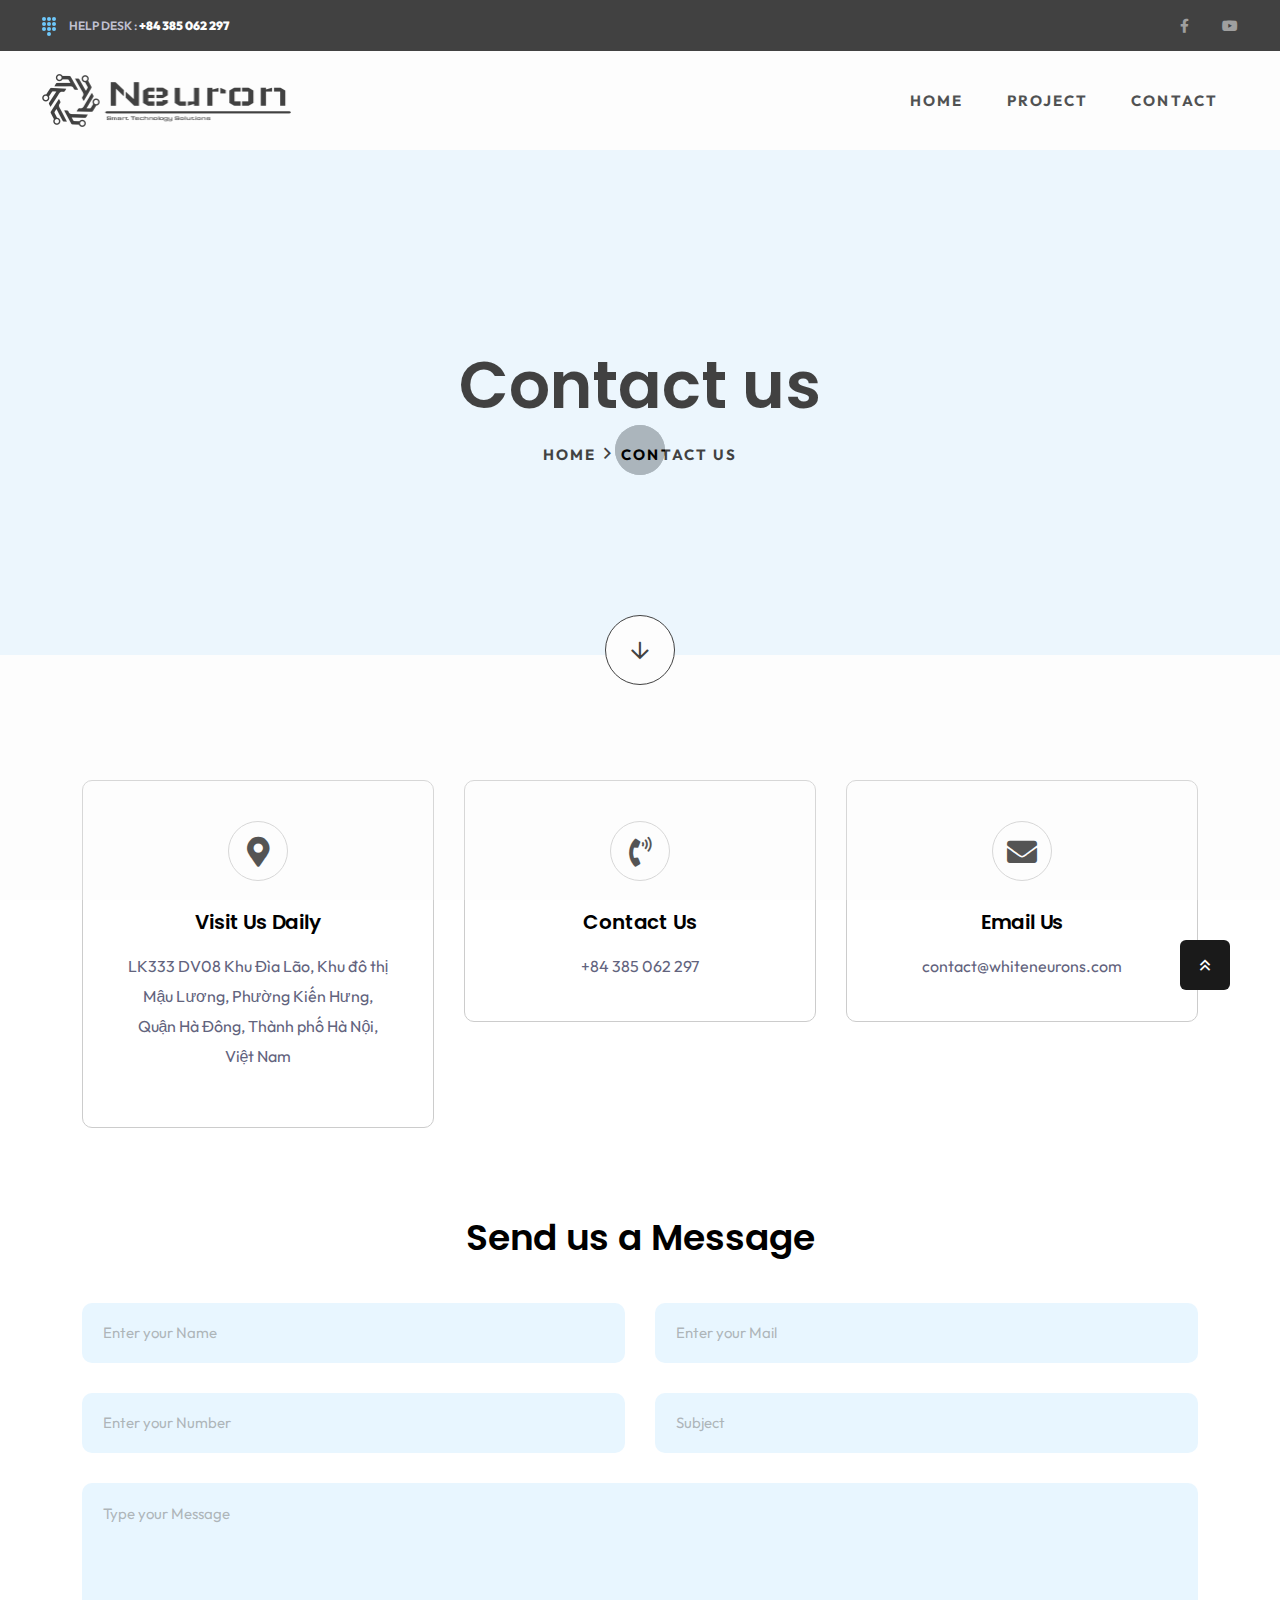
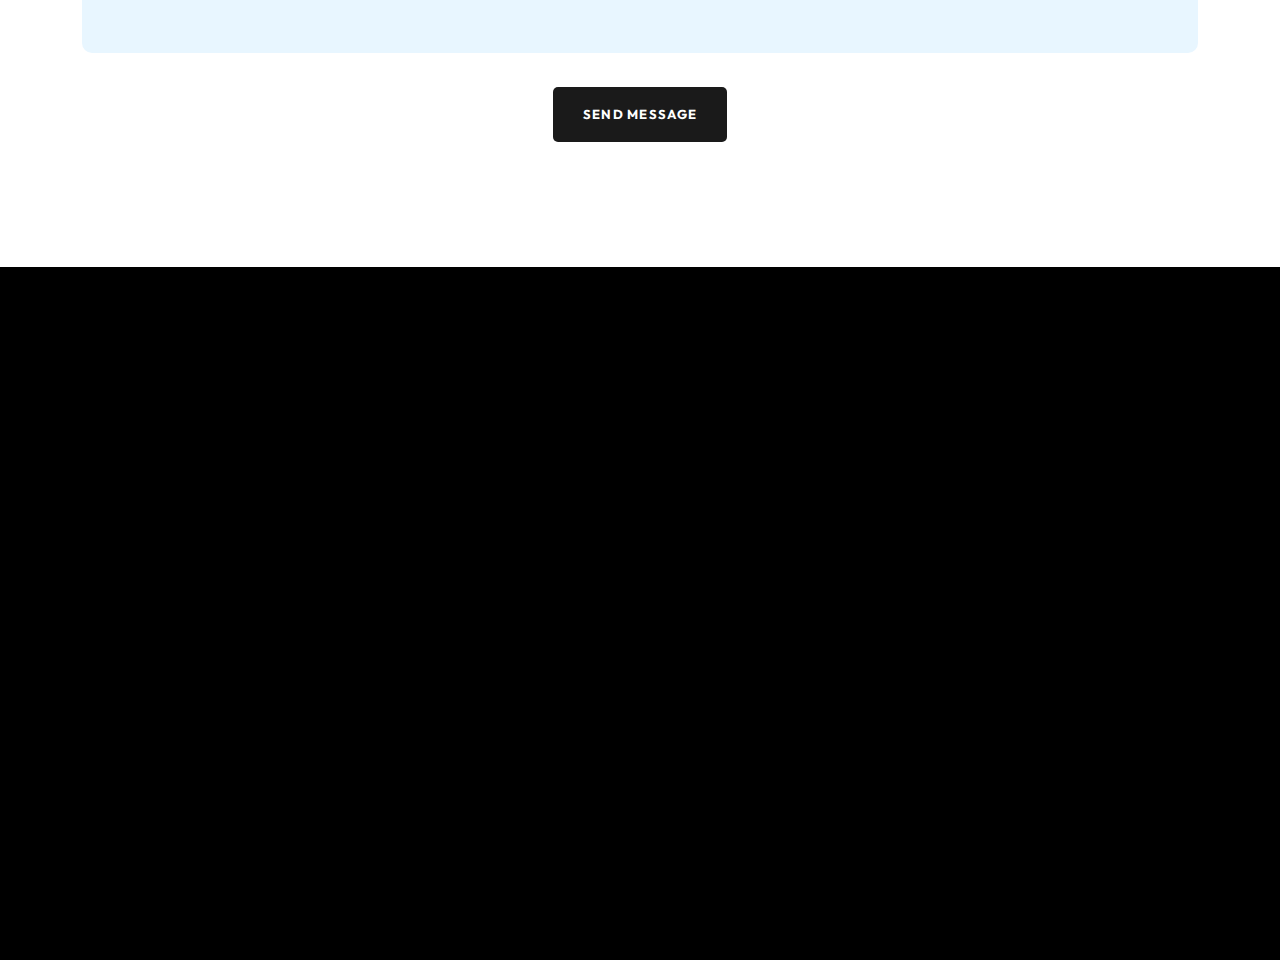
<file: contact.html>
<!doctype html>
<html class="no-js" lang="zxx">

<head>
   <meta charset="utf-8">
   <meta http-equiv="x-ua-compatible" content="ie=edge">
   <link rel="shortcut icon" type="image/x-icon" href="assets/img/logo/logo.jpg">
   
   <meta name="viewport" content="width=device-width, initial-scale=1">
   <!-- Primary Meta Tags -->
   <title>Contact - White Neuron Company Limited</title>
   <meta name="keywords" content="Công ty White Neuron, liên hệ White Neuron, White Neuron company, AI solutions, Data analytics, Web app development, Innovative technology, Business intelligence, Technology consulting, Digital transformation, Smart technology, Predictive analysis">
   <!-- Thẻ link canonical (Chỉ định URL chính thức của trang) -->
   <meta name="robots" content="index, follow">
   <link rel="canonical" href="https://whiteneurons.com">
   <meta name="title" content="White Neuron Company Limited" />
   <meta name="description"
      content="Công ty White Neuron được sáng lập vào năm 2023. Chúng tôi là một công ty phần mềm đam mê về công nghệ. Chúng tôi cung cấp các sản phẩm liên quan đến trí tuệ nhân tạo và các website tích hợp trí tuệ nhân tạo." />

   <!-- Open Graph / Facebook -->
   <meta property="og:type" content="website" />
   <meta property="og:url" content="https://whiteneurons.com/" />
   <meta property="og:title" content="White Neuron Company Limited" />
   <meta property="og:description"
      content="Công ty White Neuron được sáng lập vào năm 2023. Chúng tôi là một công ty phần mềm đam mê về công nghệ. Chúng tôi cung cấp các sản phẩm liên quan đến trí tuệ nhân tạo và các website tích hợp trí tuệ nhân tạo." />
   <meta property="og:image" content="assets/img/logo/logo.jpg" />

   <!-- Twitter -->
   <meta property="twitter:card" content="summary_large_image" />
   <meta property="twitter:url" content="https://whiteneurons.com/" />
   <meta property="twitter:title" content="White Neuron Company Limited" />
   <meta property="twitter:description"
      content="Công ty White Neuron được sáng lập vào năm 2023. Chúng tôi là một công ty phần mềm đam mê về công nghệ. Chúng tôi cung cấp các sản phẩm liên quan đến trí tuệ nhân tạo và các website tích hợp trí tuệ nhân tạo." />
   <meta property="twitter:image" content="assets/img/logo/logo.jpg" />
   <!-- CSS here -->
   <link rel="preconnect" href="https://fonts.googleapis.com">
   <link rel="preconnect" href="https://fonts.gstatic.com" crossorigin>
   <link href="https://fonts.googleapis.com/css2?family=Roboto:ital,wght@0,300;0,400;0,500;0,700;1,300&display=swap"
      rel="stylesheet">
   <!-- CSS here -->
   <link rel="stylesheet" href="assets/css/bootstrap.min.css">
   <link rel="stylesheet" href="assets/css/animate.css">
   <link rel="stylesheet" href="assets/css/custom-animation.css">
   <link rel="stylesheet" href="assets/css/swiper-bundle.css">
   <link rel="stylesheet" href="assets/css/slick.css">
   <link rel="stylesheet" href="assets/css/nice-select.css">
   <link rel="stylesheet" href="assets/css/flaticon.css">
   <link rel="stylesheet" href="assets/css/meanmenu.css">
   <link rel="stylesheet" href="assets/css/font-awesome-pro.css">
   <link rel="stylesheet" href="assets/css/magnific-popup.css">
   <link rel="stylesheet" href="assets/css/spacing.css">
   <link rel="stylesheet" href="assets/css/style.css">
</head>

<body>

   <!-- preloader -->
   <div id="preloader">
      <div class="preloader">
         <span></span>
         <span></span>
      </div>
   </div>
   <!-- preloader end  -->

   <!-- back-to-top-start  -->
   <button class="scroll-top scroll-to-target" data-target="html">
      <i class="far fa-angle-double-up"></i>
   </button>
   <!-- back-to-top-end  -->



   <header>
      <!-- tp-header-area-start -->
      <div class="tp-header__top-area theme-bg tp-header__space-3 d-none d-sm-block">
         <div class="container-fluid">
            <div class="row align-items-center">
               <div class="col-xxl-8 col-xl-8 col-lg-6 col-md-6 col-6">
                  <div class="tp-header__top-left">
                     <a href="tel:0385062297">
                        <svg width="14" height="19" viewBox="0 0 14 19" fill="none" xmlns="http://www.w3.org/2000/svg">
                           <circle cx="2" cy="2" r="2" fill="#3EB7FD" />
                           <circle cx="7" cy="2" r="2" fill="#3EB7FD" />
                           <circle cx="12" cy="2" r="2" fill="#3EB7FD" />
                           <circle cx="12" cy="7" r="2" fill="#3EB7FD" />
                           <circle cx="12" cy="12" r="2" fill="#3EB7FD" />
                           <circle cx="7" cy="7" r="2" fill="#3EB7FD" />
                           <circle cx="7" cy="12" r="2" fill="#3EB7FD" />
                           <circle cx="7" cy="17" r="2" fill="#3EB7FD" />
                           <circle cx="2" cy="7" r="2" fill="#3EB7FD" />
                           <circle cx="2" cy="12" r="2" fill="#3EB7FD" />
                        </svg>
                        <span>Help Desk : <b class="frist-child">+84 385 062 297</b></span>
                     </a>
                     <!-- <a class="last-child" href="#">
                        <svg width="16" height="15" viewBox="0 0 16 15" fill="none" xmlns="http://www.w3.org/2000/svg">
                           <path
                              d="M16 7.3125C16 6.68359 15.6445 6.10938 15.125 5.80859V1.65234C15.125 1.40625 14.9336 0.75 14.25 0.75C14.0312 0.75 13.8398 0.832031 13.7031 0.96875L11.3516 2.82812C10.2031 3.75781 8.72656 4.25 7.25 4.25H2C1.01562 4.25 0.25 5.04297 0.25 6V8.625C0.25 9.60938 1.01562 10.375 2 10.375H2.90234C2.875 10.6758 2.84766 10.9766 2.84766 11.25C2.84766 12.3438 3.09375 13.3828 3.55859 14.2852C3.69531 14.5859 3.99609 14.75 4.32422 14.75H6.34766C7.05859 14.75 7.49609 13.957 7.05859 13.3828C6.62109 12.7812 6.34766 12.0703 6.34766 11.25C6.34766 10.9492 6.40234 10.6758 6.45703 10.375H7.25C8.72656 10.375 10.2031 10.8945 11.3516 11.8242L13.7031 13.6836C13.8125 13.793 14.0586 13.875 14.2227 13.875C14.9062 13.875 15.0977 13.2734 15.0977 13V8.84375C15.6445 8.54297 16 7.96875 16 7.3125ZM13.375 11.1953L12.4453 10.457C10.9688 9.28125 9.13672 8.625 7.25 8.625V6C9.13672 6 10.9688 5.37109 12.4453 4.19531L13.375 3.45703V11.1953Z"
                              fill="#3EB7FD" />
                        </svg>
                        <span><b>Now Hiring: </b>Are you a driven and motivated 1st Line IT Support Engineer?</span>
                     </a> -->
                  </div>
               </div>
               <div class="col-xxl-4 col-xl-4 col-lg-6 col-md-6 col-6">
                  <div class="tp-header__top-right text-end">
                     <a href="#"><i class="fab fa-facebook-f"></i></a>
                     <a href="#"><i class="fab fa-youtube"></i></a>

                  </div>
               </div>
            </div>
         </div>
      </div>

      <div id="header-sticky"
         class="tp-header__area tp-header__space-3 tp-header__bottom tp-header__menu-space p-relative">
         <div class="container-fluid">
            <div class="row align-items-center">
               <div class="col-xl-3 col-lg-3 col-md-6 col-7">
                  <div class="tp-header__logo">
                     <a href="/">
                        <img src="assets/img/logo/logo3.jpg" alt="logo">
                     </a>
                  </div>
               </div>
               <div class="col-xl-9 col-lg-9 d-none d-lg-block z-index-5">
                  <div class="tp-header__main-menu tp-header__black-menu tp-header__menu-3">
                     <nav id="mobile-menu">
                        <ul>
                           <li><a href="/">Home</a>
                              <!-- <ul class="submenu">
                                 <li><a href="/">App Landing</a></li>
                                 <li><a href="index-2.html">Saas Landing</a></li>
                                 <li><a href="index-3.html">IT Solution</a></li>
                              </ul> -->
                           </li>
                           <!-- <li><a href="#">Pages</a>
                              <ul class="submenu">
                                 <li><a href="about-me.html">About Me</a></li>
                                 <li><a href="about-us.html">About Us</a></li>
                                 <li><a href="blog.html">Blog Sidebar</a></li>
                                 <li><a href="blog-details.html">Blog Details</a></li>
                                 <li><a href="service.html">Service</a></li>
                                 <li><a href="service-details.html">Service Details</a></li>
                                 <li><a href="team.html">Team</a></li>
                                 <li><a href="price.html">Price</a></li>
                                 <li><a href="faq.html">Faq</a></li>
                                 <li><a href="login.html">Login</a></li>
                                 <li><a href="contact.html">Contact</a></li>
                              </ul>
                           </li> -->
                           <li><a href="project-details.html">Project</a>
                              <!-- <ul class="submenu">
                                 <li><a href="project.html">Project Page</a></li>
                                 <li><a href="project-details.html">Project Details</a></li>
                              </ul> -->
                           </li>
                           <li><a href="contact.html">Contact</a></li>
                        </ul>
                     </nav>
                  </div>
               </div>
               <div class="col-xl-3 col-lg-3 col-md-6 col-5">
                  <div class="tp-header__right-two d-flex align-items-center justify-content-end">
                     <!-- <a class="btn-contain d-none d-md-block" href="contact.html"><span>Get Started</span></a> -->
                     <a class="tp-header__bars tp-menu-bar d-lg-none" href="javascript:void(0)"><i
                           class="far fa-bars"></i></a>
                  </div>
               </div>
            </div>
         </div>
      </div>

      <!-- tp-header-area-end -->
   </header>
   <!-- tp-offcanvus-area-start -->
   <div class="tp-offcanvas-area">
      <div class="tpoffcanvas">
         <div class="tpoffcanvas__close-btn">
            <button class="close-btn"><i class="fal fa-times"></i></button>
         </div>
         <div class="tpoffcanvas__logo">
            <a href="/">
               <img src="assets/img/logo/logo-w.png" alt="logo">
            </a>
         </div>
         <div class="tpoffcanvas__text">
            <p></p>
         </div>
         <div class="mobile-menu"></div>
         <div class="tpoffcanvas__info">
            <h3 class="offcanva-title">Get In Touch</h3>
            <div class="tp-info-wrapper mb-20 d-flex align-items-center">
               <div class="tpoffcanvas__info-icon">
                  <a href="#"><i class="fal fa-envelope"></i></a>
               </div>
               <div class="tpoffcanvas__info-address">
                  <span>Email</span>
                  <a href="mailto:contact@whiteneurons.com">contact@whiteneurons.com</a>
               </div>
            </div>
            <div class="tp-info-wrapper mb-20 d-flex align-items-center">
               <div class="tpoffcanvas__info-icon">
                  <a href="#"><i class="fal fa-phone-alt"></i></a>
               </div>
               <div class="tpoffcanvas__info-address">
                  <span>Phone</span>
                  <a href="tel:0385062297">0385 062 297</a>
               </div>
            </div>
            <div class="tp-info-wrapper mb-20 d-flex align-items-center">
               <div class="tpoffcanvas__info-icon">
                  <a href="#"><i class="fas fa-map-marker-alt"></i></a>
               </div>
               <div class="tpoffcanvas__info-address">
                  <span>Location</span>
                  <a href="https://maps.app.goo.gl/7mxNZdPq4xhgrbUaA" target="_blank">DV8, Đìa Lão, LK333, Khu đô thị
                     Mậu Lương, Hà Đông, Hà Nội 100000</a>
               </div>
            </div>
         </div>
         <div class="tpoffcanvas__social">
            <div class="social-icon">
               <a href="#"><i class="fab fa-twitter"></i></a>
               <a href="#"><i class="fab fa-instagram"></i></a>
               <a href="#"><i class="fab fa-facebook-square"></i></a>
            </div>
         </div>
      </div>
   </div>
   <div class="body-overlay"></div>
   <!-- tp-offcanvus-area-end -->

   <main>

      <!-- breadcrumb area start -->
      <div class="breadcrumb__area breadcrumb-height p-relative grey-bg"
         data-background="assets/img/breadcrumb/breadcrumb.jpg">
         <div class="breadcrumb__scroll-bottom smooth">
            <a href="#contact">
               <i class="far fa-arrow-down"></i>
            </a>
         </div>
         <div class="container">
            <div class="row">
               <div class="col-xxl-12">
                  <div class="breadcrumb__content text-center">
                     <h1 class="breadcrumb__title">Contact us</h1>
                     <div class="breadcrumb__list">
                        <span><a href="/">Home</a></span>
                        <span class="dvdr"><i class="fa fa-angle-right"></i></span>
                        <span>Contact us</span>
                     </div>
                  </div>
               </div>
            </div>
         </div>
      </div>
      <!-- breadcrumb area end -->

      <!-- contact area start -->
      <div class="tp-conatact-area pt-125 pb-125">
         <div class="container">
            <div class="row">
               <div class="col-xl-4 col-lg-4 col-md-4 mb-30">
                  <div class="contact-info text-center">
                     <span class="contact-icon"><i class="fas fa-map-marker-alt"></i></span>
                     <h4>Visit Us Daily</h4>
                     <span>
                        <a target="_blank"
                        href="https://maps.app.goo.gl/7mxNZdPq4xhgrbUaA">LK333 DV08 Khu Đìa Lão, Khu đô thị Mậu
                        Lương, Phường Kiến Hưng, Quận Hà Đông, Thành phố Hà Nội, Việt Nam</a></p>
                     </span>
                  </div>
               </div>
               <div class="col-xl-4 col-lg-4 col-md-4 mb-30">
                  <div class="contact-info text-center">
                     <span class="contact-icon"><i class="fas fa-phone-volume"></i></span>
                     <h4>Contact Us</h4>
                     <span>
                        <a href="tel:0385062297">+84 385 062 297</a>
                     </span>
                  </div>
               </div>
               <div class="col-xl-4 col-lg-4 col-md-4 mb-30">
                  <div class="contact-info text-center">
                     <span class="contact-icon"><i class="fas fa-envelope"></i></span>
                     <h4>Email Us</h4>
                     <span><a
                        href="mailto:contact@whiteneurons.com">contact@whiteneurons.com</a></span>
                  </div>
               </div>
            </div>
            <div class="row">
               <div class="col-xl-12">
                  <div id="contact" class="contact-form-box pt-60">
                     <div class="contact-form-box text-center">
                        <div class="row justify-content-center">
                           <div class="col-8">
                              <h4 class="contact-title">Send us a Message</h4>
                           </div>
                        </div>
                        <form id="contact-form">
                           <div class="row">
                              <div class="col-lg-6 col-md-6 col-12">
                                 <div class="tp-contact-input">
                                    <input type="text" name="name" placeholder="Enter your Name">
                                 </div>
                              </div>
                              <div class="col-lg-6 col-md-6 col-12">
                                 <div class="tp-contact-input">
                                    <input type="email" name="email" placeholder="Enter your Mail">
                                 </div>
                              </div>
                              <div class="col-lg-6 col-md-6 col-12">
                                 <div class="tp-contact-input">
                                    <input type="text" name="phone" placeholder="Enter your Number">
                                 </div>
                              </div>
                              <div class="col-lg-6 col-md-6 col-12">
                                 <div class="tp-contact-input">
                                    <input type="text" name="subject" placeholder="Subject">
                                 </div>
                              </div>
                              <div class="col-12">
                                 <div class="tp-contact-input">
                                    <textarea name="message" placeholder="Type your Message"></textarea>
                                 </div>
                              </div>
                           </div>
                           <div class="row">
                              <div class="col-12">
                                 <div class="tp-submit-button">
                                    <button type="submit" class="tp-btn-blue-square send-btn"><span>Send Message</span></button>
                                 </div>
                              </div>
                           </div>
                        </form>
                     </div>
                  </div>
               </div>
            </div>
         </div>
      </div>
      <!-- contact area end -->


   </main>

   <footer>
      <!-- tp-footer-area-start -->
      <div class="tp-footer__area theme-bg pt-100 pb-50">
         <div class="container">
            <div class="row">
               <div class="col-xl-12">
                  <div class="tp-footer__content text-center">
                     <img class="tp-footer__logo wow tpfadeUp" data-wow-duration=".7s" data-wow-delay=".3s"
                        src="/assets/img/logo/logo-w.png" alt="">
                     <h1 class="tp-section-title text-uppercase text-white wow tpfadeUp" data-wow-duration=".7s"
                        data-wow-delay=".3s">
                        White Neuron Comapny Limited</h1>
                     <div class="tp-footer__infor">
                        <p class="wow tpfadeUp" data-wow-duration=".7s" data-wow-delay=".5s"><b>Tax code:</b> 0110440758
                        </p>
                        <p class="wow  tpfadeUp" data-wow-duration=".7s" data-wow-delay=".5s"><b>Address: </b><a
                              target="_blank" href="https://maps.app.goo.gl/7mxNZdPq4xhgrbUaA">LK333 DV08 Khu Đìa Lão,
                              Khu đô thị Mậu
                              Lương, Phường Kiến Hưng, Quận Hà Đông, Thành phố Hà Nội, Việt Nam</a></p>
                        <p class="wow tpfadeUp" data-wow-duration=".7s" data-wow-delay=".5s"><b>Website: </b><a
                              target="_blank" href="https:whiteneurons.com">whiteneurons.com</a></p>
                        <p class="wow tpfadeUp" data-wow-duration=".7s" data-wow-delay=".5s"><b>Phone number:
                           </b>0385062297</p>
                        <p class="wow tpfadeUp" data-wow-duration=".7s" data-wow-delay=".5s"><b>Email: </b><a
                              href="mailto:contact@whiteneurons.com">contact@whiteneurons.com</a></p>

                     </div>
                  </div>

               </div>
            </div>
         </div>
         <div class="tp-footer-bottom__area mt-60 wow tpfadeUp" data-wow-duration=".7s" data-wow-delay=".8s">
            <div class="container">
               <div class="tp-footer-bottom__border-top pt-40">
                  <div class="row align-items-center ">
                     <!-- <div class="col-xl-2 col-lg-2 col-md-6 col-12 order-2 order-lg-1 text-center text-md-start">
                        <div class="tp-footer-bottom__logo">
                           <a href="/"><img src="assets/img/logo/logo-w.png" alt="anh"></a>
                        </div>
                     </div> -->
                     <div
                        class="col-xl-8 col-lg-8 col-md-12 col-12 j d-flex justify-content-sm-center justify-content-lg-start order-1 order-lg-2 ">
                        <div class="tp-footer-bottom__menu">
                           <ul>
                              <li><a href="#about">About</a></li>
                              <li><a href="#service">Service</a></li>
                              <li><a href="#team">Teams</a></li>
                              <li><a href="#">FAQ</a></li>
                           </ul>
                        </div>
                     </div>
                     <div
                        class="col-xl-4 col-lg-4 col-md-12 col-12 order-2 order-lg-3 justify-content-sm-center justify-content-lg-end text-center text-md-end">
                        <div class="tp-footer-bottom__social">
                           <ul>
                              <li><a href="#"><i class="fab fa-facebook-f"></i></a></li>
                              <li><a href="#"><i class="fab fa-youtube"></i></a></li>
                           </ul>
                        </div>
                     </div>
                  </div>
               </div>
            </div>
         </div>
      </div>
      <!-- tp-footer-area-end -->
   </footer>


   <!-- JS here -->
   <script src="assets/js/jquery.js"></script>
   <script src="assets/js/waypoints.js"></script>
   <script src="assets/js/bootstrap.bundle.min.js"></script>
   <script src="assets/js/swiper-bundle.js"></script>
   <script src="assets/js/slick.js"></script>
   <script src="assets/js/magnific-popup.js"></script>
   <script src="assets/js/counterup.js"></script>
   <script src="assets/js/wow.js"></script>
   <script src="assets/js/nice-select.js"></script>
   <script src="assets/js/meanmenu.js"></script>
   <script src="assets/js/isotope-pkgd.js"></script>
   <script src="assets/js/imagesloaded-pkgd.js"></script>
   <script src="assets/js/ajax-form.js"></script>
   <script src="assets/js/main.js"></script>



</body>

</html>
</file>
<file: assets/css/nice-select.css>
.nice-select {
	-webkit-tap-highlight-color: transparent;
	background-color: #fff;
	border-radius: 5px;
	box-sizing: border-box;
	clear: both;
	cursor: pointer;
	display: block;
	float: left;
	font-family: inherit;
	font-size: 15px;
	font-weight: 500;
	text-transform: capitalize;
	height: 42px;
	line-height: 40px;
	outline: none;
	padding-left: 18px;
	padding-right: 30px;
	position: relative;
	text-align: left !important;
	-webkit-transition: all 0.2s ease-in-out;
	transition: all 0.2s ease-in-out;
	-webkit-user-select: none;
	-moz-user-select: none;
	-ms-user-select: none;
	user-select: none;
	white-space: nowrap;
	width: auto;
}

.nice-select:hover {
	border-color: #dbdbdb;
}

.nice-select:active,
.nice-select.open,
.nice-select:focus {
	border-color: #999;
}

.nice-select:after {
	border-bottom: 2px solid #999;
	border-right: 2px solid #999;
	content: '';
	display: block;
	height: 5px;
	margin-top: -4px;
	pointer-events: none;
	position: absolute;
	right: 12px;
	top: 50%;
	-webkit-transform-origin: 66% 66%;
	-ms-transform-origin: 66% 66%;
	transform-origin: 66% 66%;
	-webkit-transform: rotate(45deg);
	-ms-transform: rotate(45deg);
	transform: rotate(45deg);
	-webkit-transition: all 0.15s ease-in-out;
	transition: all 0.15s ease-in-out;
	width: 5px;
}

.nice-select.open:after {
	-webkit-transform: rotate(-135deg);
	-ms-transform: rotate(-135deg);
	transform: rotate(-135deg);
}

.nice-select.open .list {
	opacity: 1;
	pointer-events: auto;
	-webkit-transform: scale(1) translateY(0);
	-ms-transform: scale(1) translateY(0);
	transform: scale(1) translateY(0);
}

.nice-select.disabled {
	border-color: #ededed;
	color: #999;
	pointer-events: none;
}

.nice-select.disabled:after {
	border-color: #cccccc;
}

.nice-select.wide {
	width: 100%;
}

.nice-select.wide .list {
	left: 0 !important;
	right: 0 !important;
}

.nice-select.right {
	float: right;
}

.nice-select.right .list {
	left: auto;
	right: 0;
}

.nice-select.small {
	font-size: 12px;
	height: 36px;
	line-height: 34px;
}

.nice-select.small:after {
	height: 4px;
	width: 4px;
}

.nice-select.small .option {
	line-height: 34px;
	min-height: 34px;
}

.nice-select .list {
	background-color: #fff;
	border-radius: 5px;
	box-shadow: 0 0 0 1px rgba(68, 68, 68, 0.11);
	box-sizing: border-box;
	margin-top: 4px;
	opacity: 0;
	overflow: hidden;
	padding: 0;
	pointer-events: none;
	position: absolute;
	top: 100%;
	left: 0;
	-webkit-transform-origin: 50% 0;
	-ms-transform-origin: 50% 0;
	transform-origin: 50% 0;
	-webkit-transform: scale(0.75) translateY(-21px);
	-ms-transform: scale(0.75) translateY(-21px);
	transform: scale(0.75) translateY(-21px);
	-webkit-transition: all 0.2s cubic-bezier(0.5, 0, 0, 1.25), opacity 0.15s ease-out;
	transition: all 0.2s cubic-bezier(0.5, 0, 0, 1.25), opacity 0.15s ease-out;
	z-index: 9;
}


.nice-select .option {
	cursor: pointer;
	font-weight: 400;
	line-height: 40px;
	list-style: none;
	min-height: 40px;
	outline: none;
	padding-left: 18px;
	padding-right: 29px;
	text-align: left;
	-webkit-transition: all 0.2s;
	transition: all 0.2s;
}



.nice-select .option.selected {
	font-weight: bold;
}

.nice-select .option.disabled {
	background-color: transparent;
	color: #999;
	cursor: default;
}

.no-csspointerevents .nice-select .list {
	display: none;
}

.no-csspointerevents .nice-select.open .list {
	display: block;
}
</file>
<file: assets/css/flaticon.css>
@font-face {
    font-family: "flaticon";
    src: url("../fonts/fa-solid-900.ttf") format("truetype"),
url("../fonts/fa-brands-400.woff") format("woff"),
url("../fonts/fa-duotone-900.woff2") format("woff2"),
url("../fonts/fa-regular-400.eot") format("embedded-opentype"),
url("../fonts/fa-light-300.svg") format("svg");
}

i[class^="flaticon-"]:before, i[class*=" flaticon-"]:before {
    font-family: flaticon !important;
    font-style: normal;
    font-weight: normal !important;
    font-variant: normal;
    text-transform: none;
    line-height: 1;
    -webkit-font-smoothing: antialiased;
    -moz-osx-font-smoothing: grayscale;
}

.flaticon-vector:before {
    content: "\f101";
}
.flaticon-medal:before {
    content: "\f102";
}
.flaticon-app-development:before {
    content: "\f103";
}
.flaticon-programming:before {
    content: "\f104";
}
.flaticon-repairing-service:before {
    content: "\f105";
}
</file>
<file: assets/css/spacing.css>
.mt-5{
    margin-top:5px !important
}
.mt-10{
    margin-top:10px
}
.mt-15{
    margin-top:15px
}
.mt-20{
    margin-top:20px
}
.mt-25{
    margin-top:25px
}
.mt-30{
    margin-top:30px
}
.mt-35{
    margin-top:35px
}
.mt-40{
    margin-top:40px
}
.mt-45{
    margin-top:45px
}
.mt-50{
    margin-top:50px
}
.mt-55{
    margin-top:55px
}
.mt-60{
    margin-top:60px
}
.mt-65{
    margin-top:65px
}
.mt-70{
    margin-top:70px
}
.mt-75{
    margin-top:75px
}
.mt-80{
    margin-top:80px
}
.mt-85{
    margin-top:85px
}
.mt-90{
    margin-top:90px
}
.mt-95{
    margin-top:95px
}
.mt-100{
    margin-top:100px
}
.mt-105{
    margin-top:105px
}
.mt-110{
    margin-top:110px
}
.mt-115{
    margin-top:115px
}
.mt-120{
    margin-top:120px
}
.mt-125{
    margin-top:125px
}
.mt-130{
    margin-top:130px
}
.mt-135{
    margin-top:135px
}
.mt-140{
    margin-top:140px
}
.mt-145{
    margin-top:145px
}
.mt-150{
    margin-top:150px
}
.mt-155{
    margin-top:155px
}
.mt-160{
    margin-top:160px
}
.mt-165{
    margin-top:165px
}
.mt-170{
    margin-top:170px
}
.mt-175{
    margin-top:175px
}
.mt-180{
    margin-top:180px
}
.mt-185{
    margin-top:185px
}
.mt-190{
    margin-top:190px
}
.mt-195{
    margin-top:195px
}
.mt-200{
    margin-top:200px
}
.mb-5{
    margin-bottom:5px !important
}
.mb-10{
    margin-bottom:10px
}
.mb-15{
    margin-bottom:15px
}
.mb-20{
    margin-bottom:20px
}
.mb-25{
    margin-bottom:25px
}
.mb-30{
    margin-bottom:30px
}
.mb-35{
    margin-bottom:35px
}
.mb-40{
    margin-bottom:40px
}
.mb-45{
    margin-bottom:45px
}
.mb-50{
    margin-bottom:50px
}
.mb-55{
    margin-bottom:55px
}
.mb-60{
    margin-bottom:60px
}
.mb-65{
    margin-bottom:65px
}
.mb-70{
    margin-bottom:70px
}
.mb-75{
    margin-bottom:75px
}
.mb-80{
    margin-bottom:80px
}
.mb-85{
    margin-bottom:85px
}
.mb-90{
    margin-bottom:90px
}
.mb-95{
    margin-bottom:95px
}
.mb-100{
    margin-bottom:100px
}
.mb-105{
    margin-bottom:105px
}
.mb-110{
    margin-bottom:110px
}
.mb-115{
    margin-bottom:115px
}
.mb-120{
    margin-bottom:120px
}
.mb-125{
    margin-bottom:125px
}
.mb-130{
    margin-bottom:130px
}
.mb-135{
    margin-bottom:135px
}
.mb-140{
    margin-bottom:140px
}
.mb-145{
    margin-bottom:145px
}
.mb-150{
    margin-bottom:150px
}
.mb-155{
    margin-bottom:155px
}
.mb-160{
    margin-bottom:160px
}
.mb-165{
    margin-bottom:165px
}
.mb-170{
    margin-bottom:170px
}
.mb-175{
    margin-bottom:175px
}
.mb-180{
    margin-bottom:180px
}
.mb-185{
    margin-bottom:185px
}
.mb-190{
    margin-bottom:190px
}
.mb-195{
    margin-bottom:195px
}
.mb-200{
    margin-bottom:200px
}
.ml-5{
    margin-left:5px
}
.ml-10{
    margin-left:10px
}
.ml-15{
    margin-left:15px
}
.ml-20{
    margin-left:20px
}
.ml-25{
    margin-left:25px
}
.ml-30{
    margin-left:30px
}
.ml-35{
    margin-left:35px
}
.ml-40{
    margin-left:40px
}
.ml-45{
    margin-left:45px
}
.ml-50{
    margin-left:50px
}
.ml-55{
    margin-left:55px
}
.ml-60{
    margin-left:60px
}
.ml-65{
    margin-left:65px
}
.ml-70{
    margin-left:70px
}
.ml-75{
    margin-left:75px
}
.ml-80{
    margin-left:80px
}
.ml-85{
    margin-left:85px
}
.ml-90{
    margin-left:90px
}
.ml-95{
    margin-left:95px
}
.ml-100{
    margin-left:100px
}
.ml-105{
    margin-left:105px
}
.ml-110{
    margin-left:110px
}
.ml-115{
    margin-left:115px
}
.ml-120{
    margin-left:120px
}
.ml-125{
    margin-left:125px
}
.ml-130{
    margin-left:130px
}
.ml-135{
    margin-left:135px
}
.ml-140{
    margin-left:140px
}
.ml-145{
    margin-left:145px
}
.ml-150{
    margin-left:150px
}
.ml-155{
    margin-left:155px
}
.ml-160{
    margin-left:160px
}
.ml-165{
    margin-left:165px
}
.ml-170{
    margin-left:170px
}
.ml-175{
    margin-left:175px
}
.ml-180{
    margin-left:180px
}
.ml-185{
    margin-left:185px
}
.ml-190{
    margin-left:190px
}
.ml-195{
    margin-left:195px
}
.ml-200{
    margin-left:200px
}
.mr-5{
    margin-right:5px
}
.mr-10{
    margin-right:10px
}
.mr-15{
    margin-right:15px
}
.mr-20{
    margin-right:20px
}
.mr-25{
    margin-right:25px
}
.mr-30{
    margin-right:30px
}
.mr-35{
    margin-right:35px
}
.mr-40{
    margin-right:40px
}
.mr-45{
    margin-right:45px
}
.mr-50{
    margin-right:50px
}
.mr-55{
    margin-right:55px
}
.mr-60{
    margin-right:60px
}
.mr-65{
    margin-right:65px
}
.mr-70{
    margin-right:70px
}
.mr-75{
    margin-right:75px
}
.mr-80{
    margin-right:80px
}
.mr-85{
    margin-right:85px
}
.mr-90{
    margin-right:90px
}
.mr-95{
    margin-right:95px
}
.mr-100{
    margin-right:100px
}
.mr-105{
    margin-right:105px
}
.mr-110{
    margin-right:110px
}
.mr-115{
    margin-right:115px
}
.mr-120{
    margin-right:120px
}
.mr-125{
    margin-right:125px
}
.mr-130{
    margin-right:130px
}
.mr-135{
    margin-right:135px
}
.mr-140{
    margin-right:140px
}
.mr-145{
    margin-right:145px
}
.mr-150{
    margin-right:150px
}
.mr-155{
    margin-right:155px
}
.mr-160{
    margin-right:160px
}
.mr-165{
    margin-right:165px
}
.mr-170{
    margin-right:170px
}
.mr-175{
    margin-right:175px
}
.mr-180{
    margin-right:180px
}
.mr-185{
    margin-right:185px
}
.mr-190{
    margin-right:190px
}
.mr-195{
    margin-right:195px
}
.mr-200{
    margin-right:200px
}
.pt-5{
    padding-top:5px !important
}
.pt-10{
    padding-top:10px
}
.pt-15{
    padding-top:15px
}
.pt-20{
    padding-top:20px
}
.pt-25{
    padding-top:25px
}
.pt-30{
    padding-top:30px
}
.pt-35{
    padding-top:35px
}
.pt-40{
    padding-top:40px
}
.pt-45{
    padding-top:45px
}
.pt-50{
    padding-top:50px
}
.pt-55{
    padding-top:55px
}
.pt-60{
    padding-top:60px
}
.pt-65{
    padding-top:65px
}
.pt-70{
    padding-top:70px
}
.pt-75{
    padding-top:75px
}
.pt-80{
    padding-top:80px
}
.pt-85{
    padding-top:85px
}
.pt-90{
    padding-top:90px
}
.pt-95{
    padding-top:95px
}
.pt-100{
    padding-top:100px
}
.pt-105{
    padding-top:105px
}
.pt-110{
    padding-top:110px
}
.pt-115{
    padding-top:115px
}
.pt-120{
    padding-top:120px
}
.pt-125{
    padding-top:125px
}
.pt-130{
    padding-top:130px
}
.pt-135{
    padding-top:135px
}
.pt-140{
    padding-top:140px
}
.pt-145{
    padding-top:145px
}
.pt-150{
    padding-top:150px
}
.pt-155{
    padding-top:155px
}
.pt-160{
    padding-top:160px
}
.pt-165{
    padding-top:165px
}
.pt-170{
    padding-top:170px
}
.pt-175{
    padding-top:175px
}
.pt-180{
    padding-top:180px
}
.pt-185{
    padding-top:185px
}
.pt-190{
    padding-top:190px
}
.pt-195{
    padding-top:195px
}
.pt-200{
    padding-top:200px
}
.pb-5{
    padding-bottom:5px !important
}
.pb-10{
    padding-bottom:10px
}
.pb-15{
    padding-bottom:15px
}
.pb-20{
    padding-bottom:20px
}
.pb-25{
    padding-bottom:25px
}
.pb-30{
    padding-bottom:30px
}
.pb-35{
    padding-bottom:35px
}
.pb-40{
    padding-bottom:40px
}
.pb-45{
    padding-bottom:45px
}
.pb-50{
    padding-bottom:50px
}
.pb-55{
    padding-bottom:55px
}
.pb-60{
    padding-bottom:60px
}
.pb-65{
    padding-bottom:65px
}
.pb-70{
    padding-bottom:70px
}
.pb-75{
    padding-bottom:75px
}
.pb-80{
    padding-bottom:80px
}
.pb-85{
    padding-bottom:85px
}
.pb-90{
    padding-bottom:90px
}
.pb-95{
    padding-bottom:95px
}
.pb-100{
    padding-bottom:100px
}
.pb-105{
    padding-bottom:105px
}
.pb-110{
    padding-bottom:110px
}
.pb-115{
    padding-bottom:115px
}
.pb-120{
    padding-bottom:120px
}
.pb-125{
    padding-bottom:125px
}
.pb-130{
    padding-bottom:130px
}
.pb-135{
    padding-bottom:135px
}
.pb-140{
    padding-bottom:140px
}
.pb-145{
    padding-bottom:145px
}
.pb-150{
    padding-bottom:150px
}
.pb-155{
    padding-bottom:155px
}
.pb-160{
    padding-bottom:160px
}
.pb-165{
    padding-bottom:165px
}
.pb-170{
    padding-bottom:170px
}
.pb-175{
    padding-bottom:175px
}
.pb-180{
    padding-bottom:180px
}
.pb-185{
    padding-bottom:185px
}
.pb-190{
    padding-bottom:190px
}
.pb-195{
    padding-bottom:195px
}
.pb-200{
    padding-bottom:200px
}
.pl-5{
    padding-left:5px
}
.pl-10{
    padding-left:10px
}
.pl-15{
    padding-left:15px
}
.pl-20{
    padding-left:20px
}
.pl-25{
    padding-left:25px
}
.pl-30{
    padding-left:30px
}
.pl-35{
    padding-left:35px
}
.pl-40{
    padding-left:40px
}
.pl-45{
    padding-left:45px
}
.pl-50{
    padding-left:50px
}
.pl-55{
    padding-left:55px
}
.pl-60{
    padding-left:60px
}
.pl-65{
    padding-left:65px
}
.pl-70{
    padding-left:70px
}
.pl-75{
    padding-left:75px
}
.pl-80{
    padding-left:80px
}
.pl-85{
    padding-left:85px
}
.pl-90{
    padding-left:90px
}
.pl-95{
    padding-left:95px
}
.pl-100{
    padding-left:100px
}
.pl-105{
    padding-left:105px
}
.pl-110{
    padding-left:110px
}
.pl-115{
    padding-left:115px
}
.pl-120{
    padding-left:120px
}
.pl-125{
    padding-left:125px
}
.pl-130{
    padding-left:130px
}
.pl-135{
    padding-left:135px
}
.pl-140{
    padding-left:140px
}
.pl-145{
    padding-left:145px
}
.pl-150{
    padding-left:150px
}
.pl-155{
    padding-left:155px
}
.pl-160{
    padding-left:160px
}
.pl-165{
    padding-left:165px
}
.pl-170{
    padding-left:170px
}
.pl-175{
    padding-left:175px
}
.pl-180{
    padding-left:180px
}
.pl-185{
    padding-left:185px
}
.pl-190{
    padding-left:190px
}
.pl-195{
    padding-left:195px
}
.pl-200{
    padding-left:200px
}
.pr-5{
    padding-right:5px
}
.pr-10{
    padding-right:10px
}
.pr-15{
    padding-right:15px
}
.pr-20{
    padding-right:20px
}
.pr-25{
    padding-right:25px
}
.pr-30{
    padding-right:30px
}
.pr-35{
    padding-right:35px
}
.pr-40{
    padding-right:40px
}
.pr-45{
    padding-right:45px
}
.pr-50{
    padding-right:50px
}
.pr-55{
    padding-right:55px
}
.pr-60{
    padding-right:60px
}
.pr-65{
    padding-right:65px
}
.pr-70{
    padding-right:70px
}
.pr-75{
    padding-right:75px
}
.pr-80{
    padding-right:80px
}
.pr-85{
    padding-right:85px
}
.pr-90{
    padding-right:90px
}
.pr-95{
    padding-right:95px
}
.pr-100{
    padding-right:100px
}
.pr-105{
    padding-right:105px
}
.pr-110{
    padding-right:110px
}
.pr-115{
    padding-right:115px
}
.pr-120{
    padding-right:120px
}
.pr-125{
    padding-right:125px
}
.pr-130{
    padding-right:130px
}
.pr-135{
    padding-right:135px
}
.pr-140{
    padding-right:140px
}
.pr-145{
    padding-right:145px
}
.pr-150{
    padding-right:150px
}
.pr-155{
    padding-right:155px
}
.pr-160{
    padding-right:160px
}
.pr-165{
    padding-right:165px
}
.pr-170{
    padding-right:170px
}
.pr-175{
    padding-right:175px
}
.pr-180{
    padding-right:180px
}
.pr-185{
    padding-right:185px
}
.pr-190{
    padding-right:190px
}
.pr-195{
    padding-right:195px
}
.pr-200{
    padding-right:200px
}
</file>
<file: assets/css/style.css>
/*-----------------------------------------------------------------------------------

    Theme Name: Quitox Software & IT Solutions HTML Template
    Author: Theme Pure
    Support: basictheme@gmail.com
    Description: Quitox Software & IT Solutions HTML Template
    Version: 1.0

-----------------------------------------------------------------------------------

/************ TABLE OF CONTENTS ***************

    01. THEME DEFAULT CSS
	02. MEANMENU CSS START
	03. header CSS START
	04. hero CSS START
	05. about CSS START
	06. feature CSS START
	07. service CSS START
	08. app CSS START
	09. faq CSS START
	10. choose CSS START
	11. counter CSS START
	12. brand CSS START
	13. cta CSS START
	14. testimonial CSS START
	15. support CSS START
	16. platform CSS START
	17. price CSS START
	18. project CSS START
	19. team CSS START
	20. blog CSS START
	21. contact CSS START
	22. 404 CSS START
	23. footer CSS START

**********************************************/
/*----------------------------------------*/
/*  01. THEME DEFAULT CSS START
/*----------------------------------------*/
@import url("https://fonts.googleapis.com/css2?family=Outfit:wght@300;400;500;600;700&family=Poppins:wght@300;400;500;600;700;800&display=swap");
:root {
  /**
  @font family declaration
  */
  --tp-ff-body: 'Outfit', sans-serif;;
  --tp-ff-heading: 'Poppins', sans-serif;;
  --tp-ff-fontawesome: Font Awesome 5 Pro;
  /**
  @color declaration
  */
  --tp-common-white: #ffffff;
  --tp-common-white-2: #BDBEEC;
  --tp-common-black: #151718;
  --tp-common-yellow: #FDC85D;
  --tp-common-sky: #45CCFE;
  --tp-common-sky-2: #3EB7FD;
  --tp-common-pink: #F85797;
  --tp-heading-primary: #141774;
  --tp-grey-1: #BDBEEC;
  --tp-grey-2: #E8F6FF;
  --tp-text-body: #62637D;
  --tp-theme-1: black;
  --tp-theme-2: #1a1a1a;
  --tp-theme-3: black;
  --tp-border-1: #EDF5FA;
  --tp-border-2: #DCEDF9;
  --tp-border-3: #2C2F94;
  --tp-border-4: #DCEDF9;
}

@media (min-width: 1400px) {
  .container, .container-lg, .container-md, .container-sm, .container-xl, .container-xxl {
    max-width: 1200px;
  }
}
* {
  margin: 0;
  padding: 0;
  box-sizing: border-box;
}

/*---------------------------------
	typography css start 
---------------------------------*/
body {
  font-family: var(--tp-ff-body);
  font-size: 15px;
  font-weight: 400;
  color: var(--tp-text-body);
  line-height: 1.3;
  overflow-x: hidden;
}

html, body {
  overflow-x: hidden;
}

a {
  text-decoration: none;
  transition: 0.3s;
}

h1,
h2,
h3,
h4,
h5,
h6 {
  font-family: var(--tp-ff-heading);
  color: var(--tp-theme-1);
  margin-top: 0px;
  font-weight: 700;
  line-height: 1.1;
  -webkit-transition: all 0.3s ease-out 0s;
  -moz-transition: all 0.3s ease-out 0s;
  -ms-transition: all 0.3s ease-out 0s;
  -o-transition: all 0.3s ease-out 0s;
  transition: all 0.3s ease-out 0s;
}

img {
  max-width: 100%;
}

h1 {
  font-size: 40px;
}

h2 {
  font-size: 32px;
}

h3 {
  font-size: 28px;
}

h4 {
  font-size: 24px;
}

h5 {
  font-size: 20px;
}

h6 {
  font-size: 16px;
}

ul {
  margin: 0px;
  padding: 0px;
}

p {
  color: var(--tp-text-body);
  font-weight: 400;
  font-size: 18px;
  line-height: 27px;
}

.z-index {
  position: relative;
  z-index: 2;
}

.z-index-3 {
  position: relative;
  z-index: 3;
}

.z-index-4 {
  position: relative;
  z-index: 4;
}

.z-index-5 {
  position: relative;
  z-index: 5;
}

.z-index-6 {
  position: relative;
  z-index: 6;
}

a,
.btn,
button,
input,
select,
textarea,
li,
img,
.transition-3,
h1,
h2,
h3,
h4,
h5,
h6 {
  -webkit-transition: all 0.3s ease-out 0s;
  -moz-transition: all 0.3s ease-out 0s;
  -ms-transition: all 0.3s ease-out 0s;
  -o-transition: all 0.3s ease-out 0s;
  transition: all 0.3s ease-out 0s;
}

li {
  list-style: none;
}

a:focus,
.button:focus {
  text-decoration: none;
  outline: none;
}

a:focus,
a:hover {
  color: inherit;
  text-decoration: none;
}

a,
button {
  color: inherit;
  outline: none;
  border: none;
  background: transparent;
}

button:hover {
  cursor: pointer;
}

button:focus {
  outline: 0;
}

.uppercase {
  text-transform: uppercase;
}

.capitalize {
  text-transform: capitalize;
}

input,
textarea {
  outline: none;
  color: var(--tp-theme-1);
}
input::-webkit-input-placeholder,
textarea::-webkit-input-placeholder {
  color: rgb(116, 116, 116);
}
input:-moz-placeholder,
textarea:-moz-placeholder {
  color: rgb(116, 116, 116);
}
input::-moz-placeholder,
textarea::-moz-placeholder {
  color: rgb(116, 116, 116);
}
input:-ms-input-placeholder,
textarea:-ms-input-placeholder {
  color: rgb(116, 116, 116);
}

input[type=color] {
  appearance: none;
  -moz-appearance: none;
  -webkit-appearance: none;
  background: none;
  border: 0;
  cursor: pointer;
  height: 100%;
  width: 100%;
  padding: 0;
  border-radius: 50%;
}

*::-moz-selection {
  background: var(--tp-theme-1);
  color: var(--tp-common-white);
  text-shadow: none;
}

::-moz-selection {
  background: var(--tp-theme-1);
  color: var(--tp-common-white);
  text-shadow: none;
}

::selection {
  background: var(--tp-theme-1);
  color: var(--tp-common-white);
  text-shadow: none;
}

*::-moz-placeholder {
  color: var(--tp-theme-1);
  font-size: var(--tp-fz-body);
  opacity: 1;
}

*::placeholder {
  color: var(--tp-theme-1);
  font-size: var(--tp-fz-body);
  opacity: 1;
}

/*---------------------------------
    common classes css start 
---------------------------------*/
.w-img img {
  width: 100%;
}

.m-img img {
  max-width: 100%;
}

.fix {
  overflow: hidden;
}

.clear {
  clear: both;
}

.f-left {
  float: left;
}

.f-right {
  float: right;
}

.overflow-y-visible {
  overflow-x: hidden;
  overflow-y: visible;
}

.p-relative {
  position: relative;
}

.p-absolute {
  position: absolute;
}

.include-bg {
  background-position: center;
  background-size: cover;
  background-repeat: no-repeat;
}

.gx-10 {
  --bs-gutter-x: 10px;
}

.gx-30 {
  --bs-gutter-x: 30px;
}

.gx-40 {
  --bs-gutter-x: 40px;
}

.gx-50 {
  --bs-gutter-x: 12px;
}

.gx-60 {
  --bs-gutter-x: 65px;
}

.gx-20 {
  --bs-gutter-x: 20px;
}

.gx-25 {
  --bs-gutter-x: 25px;
}

/*--
    - Spacing
-----------------------------------------*/
.tp-btn {
  display: inline-block;
  background-color: var(--tp-common-white);
  color: var(--tp-theme-1);
  height: 55px;
  line-height: 55px;
  text-align: center;
  padding: 0 35px;
  font-weight: 700;
  font-size: 14px;
  letter-spacing: 0.1em;
  text-transform: uppercase;
  border-radius: 60px;
  position: relative;
  z-index: 1;
  overflow: hidden;
  transition: 0.3s;
}
.tp-btn::after {
  content: "";
  background-color: red;
}
@media only screen and (min-width: 1200px) and (max-width: 1399px) {
  .tp-btn {
    padding: 0 30px;
    font-size: 13px;
  }
}
@media only screen and (min-width: 992px) and (max-width: 1199px) {
  .tp-btn {
    height: 45px;
    line-height: 45px;
    padding: 0 15px;
    font-size: 12px;
  }
}
.tp-btn:before {
  animation: opacityFallbackOut 0.5s step-end forwards;
  backface-visibility: hidden;
  background-color: var(--tp-common-black);
  clip-path: polygon(-1% 0, 0 0, -25% 100%, -1% 100%);
  content: "";
  height: 100%;
  left: 0;
  position: absolute;
  top: 0;
  transform: translateZ(0);
  transition: clip-path 0.5s cubic-bezier(0.165, 0.84, 0.44, 1), -webkit-clip-path 0.5s cubic-bezier(0.165, 0.84, 0.44, 1);
  width: 100%;
}
.tp-btn:hover:before {
  animation: opacityFallbackIn 0s step-start forwards;
  clip-path: polygon(0 0, 101% 0, 101% 101%, 0 101%);
  color: var(--tp-common-white);
}
.tp-btn:hover span {
  color: var(--tp-common-white);
}
.tp-btn:after {
  background-color: var(--tp-common-sky);
}
.tp-btn span {
  z-index: 1;
  position: relative;
}

.tp-btn-blue {
  display: inline-block;
  background-color: var(--tp-theme-2);
  color: var(--tp-common-white);
  height: 55px;
  line-height: 55px;
  text-align: center;
  padding: 0 35px;
  font-weight: 700;
  font-size: 14px;
  letter-spacing: 0.1em;
  text-transform: uppercase;
  border-radius: 60px;
  position: relative;
  z-index: 1;
  overflow: hidden;
  transition: 0.3s;
}
@media only screen and (min-width: 1200px) and (max-width: 1399px) {
  .tp-btn-blue {
    padding: 0 30px;
    font-size: 13px;
  }
}
@media only screen and (min-width: 992px) and (max-width: 1199px) {
  .tp-btn-blue {
    height: 45px;
    line-height: 45px;
    padding: 0 15px;
    font-size: 12px;
  }
}
.tp-btn-blue:before {
  animation: opacityFallbackOut 0.5s step-end forwards;
  backface-visibility: hidden;
  background-color: var(--tp-common-black);
  clip-path: polygon(-1% 0, 0 0, -25% 100%, -1% 100%);
  content: "";
  height: 100%;
  left: 0;
  position: absolute;
  top: 0;
  transform: translateZ(0);
  transition: clip-path 0.5s cubic-bezier(0.165, 0.84, 0.44, 1), -webkit-clip-path 0.5s cubic-bezier(0.165, 0.84, 0.44, 1);
  width: 100%;
}
.tp-btn-blue:hover:before {
  animation: opacityFallbackIn 0s step-start forwards;
  clip-path: polygon(0 0, 101% 0, 101% 101%, 0 101%);
  color: var(--tp-common-white);
}
.tp-btn-blue:hover span {
  color: var(--tp-common-white);
}
.tp-btn-blue:after {
  background-color: var(--tp-common-sky);
}
.tp-btn-blue span {
  z-index: 1;
  position: relative;
}

.tp-btn-pink {
  display: inline-block;
  background-color: transparent;
  color: black;
  height: 55px;
  line-height: 55px;
  text-align: center;
  padding: 0 35px;
  border: 1px solid black;
  font-weight: 700;
  font-size: 14px;
  letter-spacing: 0.1em;
  text-transform: uppercase;
  border-radius: 5px;
  position: relative;
  z-index: 1;
  overflow: hidden;
  transition: 0.3s;
}
.btn-outline {
  display: inline-block;
  background-color: transparent;
  color: black;
  height: 55px;
  line-height: 55px;
  text-align: center;
  padding: 0 35px;
  border: 1px solid black;
  font-weight: 700;
  font-size: 14px;
  letter-spacing: 0.1em;
  text-transform: uppercase;
  border-radius: 5px;
  position: relative;
  z-index: 1;
  overflow: hidden;
}
.btn-outline-w {
  display: inline-block;
  background-color: transparent;
  color: white;
  height: 55px;
  line-height: 55px;
  text-align: center;
  padding: 0 35px;
  border: 1px solid white;
  font-weight: 700;
  font-size: 14px;
  letter-spacing: 0.1em;
  text-transform: uppercase;
  border-radius: 5px;
  position: relative;
  z-index: 1;
  overflow: hidden;
}
.btn-outline:hover{
  color:black;
}
.btn-outline-w:hover{
  color:white;
}
.btn-contain {
  display: inline-block;
  background-color: var(--tp-theme-2);
  color: var(--tp-common-white);
  height: 55px;
  line-height: 55px;
  text-align: center;
  padding: 0 35px;
  font-weight: 700;
  font-size: 14px;
  letter-spacing: 0.1em;
  text-transform: uppercase;
  border-radius: 5px;
  position: relative;
  z-index: 1;
  overflow: hidden;
  transition: 0.3s;
}
.btn-contain-w{
  display: inline-block;
  background-color: var(--tp-theme-2);
  color: var(--tp-common-white);
  height: 55px;
  line-height: 55px;
  text-align: center;
  padding: 0 35px;
  font-weight: 700;
  font-size: 14px;
  letter-spacing: 0.1em;
  text-transform: uppercase;
  border-radius: 5px;
  position: relative;
  z-index: 1;
  overflow: hidden;
  transition: 0.3s;
}
.btn-contain:hover{
  color:white
}
.btn-contain-w:hover{
  color:white
}
@media only screen and (min-width: 992px) and (max-width: 1199px) {
  .tp-btn-pink {
    height: 45px;
    line-height: 45px;
    padding: 0 15px;
    font-size: 12px;
  }
}
.tp-btn-pink:before {
  animation: opacityFallbackOut 0.5s step-end forwards;
  backface-visibility: hidden;
  background-color: var(--tp-common-black);
  clip-path: polygon(-1% 0, 0 0, -25% 100%, -1% 100%);
  content: "";
  height: 100%;
  left: 0;
  position: absolute;
  top: 0;
  transition: clip-path 0.5s cubic-bezier(0.165, 0.84, 0.44, 1), -webkit-clip-path 0.5s cubic-bezier(0.165, 0.84, 0.44, 1);
  width: 100%;
}
.tp-btn-pink:hover:before {
  animation: opacityFallbackIn 0s step-start forwards;
  clip-path: polygon(0 0, 101% 0, 101% 101%, 0 101%);
  color: var(--tp-common-white);
}
.tp-btn-pink:hover span {
  color: var(--tp-common-white);
}
.tp-btn-pink:after {
  background-color: var(--tp-common-sky);
}
.tp-btn-pink span {
  z-index: 1;
  position: relative;
}

.tp-btn-blue-square {
  display: inline-block;
  background-color: var(--tp-theme-2);
  color: var(--tp-common-white);
  height: 55px;
  line-height: 55px;
  text-align: center;
  padding: 0 35px;
  font-weight: 700;
  font-size: 14px;
  letter-spacing: 0.1em;
  text-transform: uppercase;
  border-radius: 5px;
  position: relative;
  z-index: 1;
  overflow: hidden;
  transition: 0.3s;
}
@media only screen and (min-width: 1200px) and (max-width: 1399px) {
  .tp-btn-blue-square {
    padding: 0 30px;
    font-size: 13px;
  }
}
@media only screen and (min-width: 992px) and (max-width: 1199px) {
  .tp-btn-blue-square {
    height: 45px;
    line-height: 45px;
    padding: 0 15px;
    font-size: 12px;
  }
}
.tp-btn-blue-square:before {
  animation: opacityFallbackOut 0.5s step-end forwards;
  backface-visibility: hidden;
  background-color: var(--tp-common-black);
  clip-path: polygon(-1% 0, 0 0, -25% 100%, -1% 100%);
  content: "";
  height: 100%;
  left: 0;
  position: absolute;
  top: 0;
  transform: translateZ(0);
  transition: clip-path 0.5s cubic-bezier(0.165, 0.84, 0.44, 1), -webkit-clip-path 0.5s cubic-bezier(0.165, 0.84, 0.44, 1);
  width: 100%;
}
.tp-btn-blue-square:hover:before {
  animation: opacityFallbackIn 0s step-start forwards;
  clip-path: polygon(0 0, 101% 0, 101% 101%, 0 101%);
  color: var(--tp-common-white);
}
.tp-btn-blue-square:hover span {
  color: var(--tp-common-white);
}
.tp-btn-blue-square:after {
  background-color: var(--tp-common-sky);
}
.tp-btn-blue-square span {
  z-index: 1;
  position: relative;
}

.tp-btn-border {
  display: inline-block;
  border: 1px solid var(--tp-border-1);
  color: var(--tp-theme-1);
  height: 65px;
  line-height: 65px;
  text-align: center;
  padding: 0 50px;
  font-weight: 700;
  font-size: 14px;
  letter-spacing: 0.1em;
  text-transform: uppercase;
  border-radius: 50px;
  position: relative;
  z-index: 1;
  overflow: hidden;
  transition: 0.3s;
}
@media only screen and (min-width: 1200px) and (max-width: 1399px) {
  .tp-btn-border {
    padding: 0 30px;
    font-size: 13px;
  }
}
@media only screen and (min-width: 992px) and (max-width: 1199px) {
  .tp-btn-border {
    height: 45px;
    line-height: 45px;
    padding: 0 15px;
    font-size: 12px;
  }
}
@media (max-width: 767px) {
  .tp-btn-border {
    height: 45px;
    line-height: 45px;
    padding: 0 20px;
    font-size: 12px;
  }
}
.tp-btn-border:before {
  animation: opacityFallbackOut 0.5s step-end forwards;
  backface-visibility: hidden;
  background-color: var(--tp-common-black);
  clip-path: polygon(-1% 0, 0 0, -25% 100%, -1% 100%);
  content: "";
  height: 100%;
  left: 0;
  position: absolute;
  top: 0;
  transform: translateZ(0);
  transition: clip-path 0.5s cubic-bezier(0.165, 0.84, 0.44, 1), -webkit-clip-path 0.5s cubic-bezier(0.165, 0.84, 0.44, 1);
  width: 100%;
}
.tp-btn-border:hover:before {
  animation: opacityFallbackIn 0s step-start forwards;
  clip-path: polygon(0 0, 101% 0, 101% 101%, 0 101%);
  color: var(--tp-common-white);
}
.tp-btn-border:hover span {
  color: var(--tp-common-white);
}
.tp-btn-border:after {
  background-color: var(--tp-common-sky);
}
.tp-btn-border span {
  z-index: 1;
  position: relative;
}

.tp-btn-sky-sm {
  display: inline-block;
  color: var(--tp-common-white);
  background-color: var(--tp-common-sky);
  height: 55px;
  line-height: 55px;
  text-align: center;
  padding: 0 35px;
  font-weight: 700;
  font-size: 14px;
  letter-spacing: 0.1em;
  text-transform: uppercase;
  border-radius: 5px;
  position: relative;
  z-index: 1;
  overflow: hidden;
  transition: 0.3s;
}
@media only screen and (min-width: 1200px) and (max-width: 1399px) {
  .tp-btn-sky-sm {
    padding: 0 30px;
    font-size: 13px;
  }
}
@media only screen and (min-width: 992px) and (max-width: 1199px) {
  .tp-btn-sky-sm {
    height: 45px;
    line-height: 45px;
    padding: 0 15px;
    font-size: 12px;
  }
}
.tp-btn-sky-sm:before {
  animation: opacityFallbackOut 0.5s step-end forwards;
  backface-visibility: hidden;
  background-color: var(--tp-common-black);
  clip-path: polygon(-1% 0, 0 0, -25% 100%, -1% 100%);
  content: "";
  height: 100%;
  left: 0;
  position: absolute;
  top: 0;
  transform: translateZ(0);
  transition: clip-path 0.5s cubic-bezier(0.165, 0.84, 0.44, 1), -webkit-clip-path 0.5s cubic-bezier(0.165, 0.84, 0.44, 1);
  width: 100%;
}
.tp-btn-sky-sm:hover:before {
  animation: opacityFallbackIn 0s step-start forwards;
  clip-path: polygon(0 0, 101% 0, 101% 101%, 0 101%);
  color: var(--tp-common-white);
}
.tp-btn-sky-sm:hover span {
  color: var(--tp-common-white);
}
.tp-btn-sky-sm:after {
  background-color: var(--tp-common-sky);
}
.tp-btn-sky-sm span {
  z-index: 1;
  position: relative;
}

.tp-btn-sky {
  display: inline-block;
  color: var(--tp-common-white);
  background-color: var(--tp-common-sky);
  height: 65px;
  line-height: 65px;
  text-align: center;
  padding: 0 40px;
  font-weight: 700;
  font-size: 14px;
  letter-spacing: 0.1em;
  text-transform: uppercase;
  border-radius: 10px;
  position: relative;
  z-index: 1;
  overflow: hidden;
  transition: 0.3s;
}
@media only screen and (min-width: 1200px) and (max-width: 1399px) {
  .tp-btn-sky {
    padding: 0 30px;
    font-size: 13px;
  }
}
@media only screen and (min-width: 992px) and (max-width: 1199px) {
  .tp-btn-sky {
    height: 45px;
    line-height: 45px;
    padding: 0 15px;
    font-size: 12px;
  }
}
.tp-btn-sky:before {
  animation: opacityFallbackOut 0.5s step-end forwards;
  backface-visibility: hidden;
  background-color: var(--tp-common-black);
  clip-path: polygon(-1% 0, 0 0, -25% 100%, -1% 100%);
  content: "";
  height: 100%;
  left: 0;
  position: absolute;
  top: 0;
  transition: clip-path 0.5s cubic-bezier(0.165, 0.84, 0.44, 1), -webkit-clip-path 0.5s cubic-bezier(0.165, 0.84, 0.44, 1);
  width: 100%;
}
.tp-btn-sky:hover:before {
  animation: opacityFallbackIn 0s step-start forwards;
  clip-path: polygon(0 0, 101% 0, 101% 101%, 0 101%);
  color: var(--tp-common-white);
}
.tp-btn-sky:hover span {
  color: var(--tp-common-white);
}
.tp-btn-sky:after {
  background-color: var(--tp-common-sky);
}
.tp-btn-sky span {
  z-index: 1;
  position: relative;
}

.tp-pulse-border::after, .tp-pulse-border::before {
  position: absolute;
  content: "";
  left: 50%;
  top: 50%;
  -webkit-transform: translate(-50%, -50%);
  -moz-transform: translate(-50%, -50%);
  -ms-transform: translate(-50%, -50%);
  -o-transform: translate(-50%, -50%);
  transform: translate(-50%, -50%);
  width: 100%;
  height: 100%;
  border-radius: 50%;
  border: 1px solid rgba(255, 255, 255, 0.4);
  animation: borderanimate2 2s linear infinite;
  animation-delay: 0s;
  -webkit-animation-delay: 0s;
  animation-delay: 0s;
  -webkit-transition: all 0.3s ease-out 0s;
  -moz-transition: all 0.3s ease-out 0s;
  -ms-transition: all 0.3s ease-out 0s;
  -o-transition: all 0.3s ease-out 0s;
  transition: all 0.3s ease-out 0s;
  z-index: 99;
}

/* pulse effect animation */
@-webkit-keyframes pulse {
  0% {
    -webkit-box-shadow: 0 0 0 0 rgba(255, 255, 255, 0.4);
  }
  70% {
    -webkit-box-shadow: 0 0 0 45px rgba(255, 255, 255, 0);
  }
  100% {
    -webkit-box-shadow: 0 0 0 0 rgba(255, 255, 255, 0);
  }
}
@keyframes pulse {
  0% {
    -moz-box-shadow: 0 0 0 0 rgba(255, 255, 255, 0.4);
    box-shadow: 0 0 0 0 rgba(255, 255, 255, 0.4);
  }
  70% {
    -moz-box-shadow: 0 0 0 45px rgba(255, 255, 255, 0);
    box-shadow: 0 0 0 45px rgba(255, 255, 255, 0);
  }
  100% {
    -moz-box-shadow: 0 0 0 0 rgba(255, 255, 255, 0);
    box-shadow: 0 0 0 0 rgba(255, 255, 255, 0);
  }
}
@keyframes section-animation {
  0% {
    width: 0;
  }
  15% {
    width: 100%;
  }
  85% {
    opacity: 1;
  }
  90% {
    width: 100%;
    opacity: 0;
  }
  to {
    width: 0;
    opacity: 0;
  }
}
@keyframes about-sm {
  100% {
    transform: translateY(60px);
  }
  100% {
    transform: translateY(50px);
  }
}
@keyframes hero-thumb-animation {
  0% {
    transform: translateY(-20px);
  }
  100% {
    transform: translateY(0px);
  }
}
@keyframes tpleftright {
  0% {
    -webkit-transform: translateX(0);
    -moz-transform: translateX(0);
    -ms-transform: translateX(0);
    -o-transform: translateX(0);
    transform: translateX(0);
  }
  100% {
    -webkit-transform: translateX(-20px);
    -moz-transform: translateX(-20px);
    -ms-transform: translateX(-20px);
    -o-transform: translateX(-20px);
    transform: translateX(-20px);
  }
}
@keyframes tprotate {
  0% {
    -webkit-transform: rotate(0deg);
    -moz-transform: rotate(0deg);
    -ms-transform: rotate(0deg);
    -o-transform: rotate(0deg);
    transform: rotate(0deg);
  }
  100% {
    -webkit-transform: rotate(360deg);
    -moz-transform: rotate(360deg);
    -ms-transform: rotate(360deg);
    -o-transform: rotate(360deg);
    transform: rotate(360deg);
  }
}
@keyframes tpupdown {
  0% {
    -webkit-transform: translateY(0);
    -moz-transform: translateY(0);
    -ms-transform: translateY(0);
    -o-transform: translateY(0);
    transform: translateY(0);
  }
  100% {
    -webkit-transform: translateY(-20px);
    -moz-transform: translateY(-20px);
    -ms-transform: translateY(-20px);
    -o-transform: translateY(-20px);
    transform: translateY(-20px);
  }
}
@keyframes tpswing {
  0% {
    -webkit-transform: rotate(6deg);
    -moz-transform: rotate(6deg);
    -ms-transform: rotate(6deg);
    -o-transform: rotate(6deg);
    transform: rotate(6deg);
  }
  100% {
    -webkit-transform: rotate(-6deg);
    -moz-transform: rotate(-6deg);
    -ms-transform: rotate(-6deg);
    -o-transform: rotate(-6deg);
    transform: rotate(-6deg);
  }
}
@keyframes borderanimate2 {
  0% {
    transform: translate(-50%, -50%) scale(0.8);
  }
  60% {
    opacity: 1;
  }
  100% {
    transform: translate(-50%, -50%) scale(2.5);
    opacity: 0;
  }
}
@keyframes bounceInUp {
  0% {
    opacity: 0;
    -webkit-transform: translateY(2000px);
    -ms-transform: translateY(2000px);
    transform: translateY(2000px);
  }
  60% {
    opacity: 1;
    -webkit-transform: translateY(-30px);
    -ms-transform: translateY(-30px);
    transform: translateY(-30px);
  }
  80% {
    -webkit-transform: translateY(10px);
    -ms-transform: translateY(10px);
    transform: translateY(10px);
  }
  100% {
    -webkit-transform: translateY(0);
    -ms-transform: translateY(0);
    transform: translateY(0);
  }
}
@keyframes moving {
  0% {
    transform: translatey(0px);
  }
  50% {
    transform: translatey(-20px);
  }
  100% {
    transform: translatey(0px);
  }
}
@keyframes about-circle {
  0% {
    -webkit-transform: translateX(100px);
    -moz-transform: translateX(100px);
    -ms-transform: translateX(100px);
    -o-transform: translateX(100px);
    transform: translateX(100px);
  }
  100% {
    -webkit-transform: translateX(0px);
    -moz-transform: translateX(0px);
    -ms-transform: translateX(0px);
    -o-transform: translateX(0px);
    transform: translateX(0px);
  }
}
@keyframes services-triangle {
  0% {
    -webkit-transform: rotate(0deg) translateX(-50px);
    -moz-transform: rotate(0deg) translateX(-50px);
    -ms-transform: rotate(0deg) translateX(-50px);
    -o-transform: rotate(0deg) translateX(-50px);
    transform: rotate(0deg) translateX(-50px);
  }
  100% {
    -webkit-transform: rotate(360deg) translateY(100px);
    -moz-transform: rotate(360deg) translateY(100px);
    -ms-transform: rotate(360deg) translateY(100px);
    -o-transform: rotate(360deg) translateY(100px);
    transform: rotate(360deg) translateY(100px);
  }
}
@keyframes hero-3-dot-2 {
  0% {
    transform: translateY(-50px);
  }
  100% {
    transform: translateY(0px);
  }
}
@keyframes tfLeftToRight {
  49% {
    transform: translateX(30%);
  }
  50% {
    opacity: 0;
    transform: translateX(-30%);
  }
  51% {
    opacity: 1;
  }
}
@keyframes rotate2 {
  from {
    transform: rotate(0deg);
  }
  to {
    transform: rotate(360deg);
  }
}
@keyframes moving {
  0% {
    transform: translatey(0px);
  }
  20% {
    transform: translateX(-50px);
  }
  50% {
    transform: translatey(-40px);
  }
  100% {
    transform: translatey(0px);
  }
}
@keyframes leftright {
  0% {
    transform: translatex(0);
  }
  50% {
    transform: translateX(100%);
  }
  100% {
    transform: translateX(0);
  }
}
@keyframes movinglight {
  0% {
    transform: translatey(0px);
  }
  20% {
    transform: translateX(-70px);
  }
  50% {
    transform: translatey(-70px);
  }
  100% {
    transform: translatey(0px);
  }
}
@keyframes movinglight2 {
  0% {
    transform: translatey(0px);
  }
  20% {
    transform: translateX(70px);
  }
  50% {
    transform: translatey(70px);
  }
  100% {
    transform: translatey(0px);
  }
}
@keyframes movingtop {
  0% {
    transform: translatey(0px);
  }
  20% {
    transform: translatey(70px);
  }
  50% {
    transform: translatey(-70px);
  }
  100% {
    transform: translatey(0px);
  }
}
@keyframes circle-animation {
  0% {
    transform: rotate(0deg);
  }
  100% {
    transform: rotate(360deg);
  }
}
@keyframes circle-animation2 {
  0% {
    transform: scale(-1, 1) rotate(360deg);
  }
  100% {
    transform: scale(-1, 1) rotate(0deg);
  }
}
@keyframes zoom {
  0% {
    transform: scale(0.5);
  }
  50% {
    transform: scale(1);
  }
  100% {
    transform: scale(0.5);
  }
}
@keyframes zoom2 {
  0% {
    transform: scale(0.9);
  }
  50% {
    transform: scale(1);
  }
  100% {
    transform: scale(0.9);
  }
}
@keyframes wobble-vertical {
  10% {
    transform: translateY(-10px);
  }
  50% {
    transform: skew(15deg);
  }
  80% {
    transform: rotate(10deg);
  }
  100% {
    transform: translate(0);
  }
}
@-webkit-keyframes section-highlight {
  0% {
    width: 0%;
  }
  100% {
    width: 100%;
  }
}
@-moz-keyframes section-highlight {
  0% {
    width: 0%;
  }
  100% {
    width: 100%;
  }
}
@-ms-keyframes section-highlight {
  0% {
    width: 0%;
  }
  100% {
    width: 100%;
  }
}
@keyframes section-highlight {
  0% {
    width: 0%;
  }
  100% {
    width: 100%;
  }
}
@keyframes widthcalc {
  0% {
    width: 20%;
  }
  50% {
    width: 50%;
  }
  75% {
    width: 90%;
  }
  90% {
    opacity: 75%;
  }
  90% {
    opacity: 100%;
  }
}
/* right bounce */
@-webkit-keyframes bounceRight {
  0%, 20%, 50%, 80%, 100% {
    -ms-transform: translateX(0);
    transform: translateX(0);
  }
  40% {
    -ms-transform: translateX(-90px);
    transform: translateX(-90px);
  }
  60% {
    -ms-transform: translateX(-15px);
    transform: translateX(-15px);
  }
}
@-moz-keyframes bounceRight {
  0%, 20%, 50%, 80%, 100% {
    -ms-transform: translateX(0);
    transform: translateX(0);
  }
  40% {
    -ms-transform: translateX(-90px);
    transform: translateX(-90px);
  }
  60% {
    -ms-transform: translateX(-15px);
    transform: translateX(-15px);
  }
}
@keyframes bounceRight {
  0%, 20%, 50%, 80%, 100% {
    -ms-transform: translateX(0);
    transform: translateX(0);
  }
  40% {
    -ms-transform: translateX(-50px);
    transform: translateX(-50px);
  }
  60% {
    -ms-transform: translateX(-10px);
    transform: translateX(-10px);
  }
}
/* /right bounce */
@keyframes icon-bounce {
  0%, 100%, 20%, 50%, 80% {
    -webkit-transform: translateY(0);
    -moz-transform: translateY(0);
    -ms-transform: translateY(0);
    -o-transform: translateY(0);
    transform: translateY(0);
  }
  40% {
    -webkit-transform: translateY(-10px);
    -moz-transform: translateY(-10px);
    -ms-transform: translateY(-10px);
    -o-transform: translateY(-10px);
    transform: translateY(-10px);
  }
  60% {
    -webkit-transform: translateY(-5px);
    -moz-transform: translateY(-5px);
    -ms-transform: translateY(-5px);
    -o-transform: translateY(-5px);
    transform: translateY(-5px);
  }
}
@keyframes light-one {
  0% {
    opacity: 1;
  }
  25% {
    opacity: 0.4;
  }
  50% {
    opacity: 0.6;
  }
  75% {
    opacity: 0.8;
  }
  100% {
    opacity: 1;
  }
}
/*--- preloader ---*/
.dark #preloader {
  background-color: var(--tp-theme-1);
}

#preloader {
  position: fixed;
  top: 0;
  left: 0;
  right: 0;
  bottom: 0;
  background-color: #f7f7f7;
  z-index: 999999;
}

.preloader {
  width: 50px;
  height: 50px;
  display: inline-block;
  padding: 0px;
  text-align: left;
  box-sizing: border-box;
  position: absolute;
  top: 50%;
  left: 50%;
  margin-left: -25px;
  margin-top: -25px;
}

.preloader span {
  position: absolute;
  display: inline-block;
  width: 50px;
  height: 50px;
  border-radius: 100%;
  background: var(--tp-theme-1);
  -webkit-animation: preloader 1.3s linear infinite;
  animation: preloader 1.3s linear infinite;
}

.preloader span:last-child {
  animation-delay: -0.9s;
  -webkit-animation-delay: -0.9s;
}

@keyframes preloader {
  0% {
    transform: scale(0, 0);
    opacity: 0.5;
  }
  100% {
    transform: scale(1, 1);
    opacity: 0;
  }
}
@-webkit-keyframes preloader {
  0% {
    -webkit-transform: scale(0, 0);
    opacity: 0.5;
  }
  100% {
    -webkit-transform: scale(1, 1);
    opacity: 0;
  }
}
/*--- end of preloader ---*/
.scroll-top {
  width: 50px;
  height: 50px;
  line-height: 50px;
  position: fixed;
  bottom: -10%;
  right: 50px;
  font-size: 16px;
  border-radius: 6px;
  z-index: 999;
  color: var(--tp-common-white);
  text-align: center;
  cursor: pointer;
  background: var(--tp-theme-2);
  transition: 1s ease;
  border: none;
}

.scroll-top.open {
  bottom: 30px;
}

/*---------------------------------------
         Background color
-----------------------------------------*/
.grey-bg {
  background: 	 #f2f2f2;
}

.white-bg {
  background: var(--tp-common-white);
}

.black-bg {
  background: var(--tp-common-black);
}

.theme-bg {
  background: var(--tp-theme-1);
}

.theme-bg-3 {
  background: var(--tp-theme-3);
}

.body-overlay {
  position: fixed;
  top: 0;
  left: 0;
  z-index: 999;
  width: 100%;
  height: 100%;
  background: rgba(24, 24, 24, 0.6);
  visibility: hidden;
  opacity: 0;
  transition: 0.45s ease-in-out;
}
.body-overlay.apply {
  opacity: 1;
  visibility: visible;
}
.body-overlay:hover {
  cursor: url(../img/cross-out.png), pointer;
}

.tp-instagram img {
  width: 100%;
}

.tpoffcanvas {
  background-position: center;
  background-size: cover;
  background-repeat: no-repeat;
  position: fixed;
  top: 0;
  right: -100%;
  width: 480px;
  bottom: 0;
  box-shadow: 0 16px -32px 0 rgba(0, 0, 0, 0.8);
  background-color: var(--tp-common-black);
  z-index: 9999;
  padding: 50px;
  scrollbar-width: none;
  opacity: 0;
  visibility: hidden;
  transition: 0.45s ease-in-out;
  overflow-y: scroll;
}
.tpoffcanvas.opened {
  opacity: 1;
  visibility: visible;
}
@media (max-width: 767px) {
  .tpoffcanvas {
    width: 300px;
    padding: 40px 35px;
  }
}
@media only screen and (min-width: 576px) and (max-width: 767px) {
  .tpoffcanvas {
    width: 400px;
    padding: 40px;
  }
}
.tpoffcanvas.opened {
  right: 0;
  -webkit-transition: all 0.4s cubic-bezier(0.785, 0.135, 0.15, 0.86);
  -moz-transition: all 0.4s cubic-bezier(0.785, 0.135, 0.15, 0.86);
  transition: all 0.4s cubic-bezier(0.785, 0.135, 0.15, 0.86);
  transition-duration: 0.6s;
}
.tpoffcanvas__logo {
  margin-bottom: 40px;
}
@media (max-width: 767px), only screen and (min-width: 768px) and (max-width: 991px) {
  .tpoffcanvas__logo {
    padding-top: 0;
  }
}
.tpoffcanvas__logo img {
  width: 200px;
  height: 100%;
}
.tpoffcanvas__close-btn button {
  font-size: 35px;
  color: white;
  position: absolute;
  right: 50px;
  top: 42px;
  transition: 1s;
  font-weight: 300;
  opacity: 0.2;
  -webkit-transition: all 0.4s cubic-bezier(0.785, 0.135, 0.15, 0.86);
  -moz-transition: all 0.4s cubic-bezier(0.785, 0.135, 0.15, 0.86);
  transition: all 0.4s cubic-bezier(0.785, 0.135, 0.15, 0.86);
  transition-duration: 0.3s;
}
@media only screen and (min-width: 768px) and (max-width: 991px) {
  .tpoffcanvas__close-btn button {
    font-size: 28px;
    right: 48px;
    top: 52px;
  }
}
@media (max-width: 767px) {
  .tpoffcanvas__close-btn button {
    font-size: 28px;
    right: 39px;
    top: 38px;
  }
}
.tpoffcanvas__close-btn button:hover {
  color: #fff;
  opacity: 1;
}
.tpoffcanvas__content {
  margin-bottom: 30px;
}
.tpoffcanvas__content p {
  font-size: 16px;
  color: #fff;
  font-weight: 400;
  line-height: 1.6;
  margin-bottom: 25px;
}
.tpoffcanvas__content span {
  color: #fff;
  font-size: 18px;
  font-weight: 500;
  margin-bottom: 5px;
  display: inline-block;
}
.tpoffcanvas__content a {
  font-size: 30px;
  line-height: 51px;
  font-weight: 700;
  color: var(--tp-common-white);
  display: inline-block;
}
@media (max-width: 767px) {
  .tpoffcanvas__content a {
    font-size: 27px;
  }
}
.tpoffcanvas__social {
  margin-top: 50px;
}
.tpoffcanvas__social .social-icon a {
  height: 50px;
  width: 50px;
  line-height: 50px;
  text-align: center;
  font-size: 18px;
  background-color: var(--tp-common-white);
  color: var(--tp-theme-1);
  margin-right: 15px;
  transition: 0.3s;
  display: inline-block;
  border-radius: 10px;
}
@media (max-width: 767px) {
  .tpoffcanvas__social .social-icon a {
    margin-right: 3px;
  }
}
.tpoffcanvas__social .social-icon a:hover {
  background-color: var(--tp-theme-1);
  color: var(--tp-common-white);
}
.tpoffcanvas__text {
  border-bottom: 1px solid #3b3838;
  padding-bottom: 20px;
  margin-bottom: 20px;
}
@media only screen and (min-width: 768px) and (max-width: 991px), (max-width: 767px) {
  .tpoffcanvas__text {
    display: none;
  }
}
.tpoffcanvas__text p {
  color: var(--tp-common-white-2);
  font-size: 18px;
}
.tpoffcanvas__info {
  border-bottom: 1px solid #3b3838;
  padding-bottom: 30px;
  margin-bottom: 20px;
}
.tpoffcanvas__info .offcanva-title {
  color: var(--tp-common-white);
  margin: 30px 0 40px 0;
  font-size: 20px;
  font-weight: 600;
}
.tpoffcanvas__info-icon a {
  height: 50px;
  width: 50px;
  background-color: var(--tp-theme-1);
  color: var(--tp-common-white);
  display: inline-block;
  text-align: center;
  line-height: 50px;
  border-radius: 50px;
  font-weight: 500;
  font-size: 18px;
  margin-right: 20px;
}
.tpoffcanvas__info-address span {
  display: block;
  color: var(--tp-common-white);
  font-size: 16px;
  font-weight: 400;
}
.tpoffcanvas__info-address a {
  display: block;
  color: var(--tp-common-white-2);
  font-size: 18px;
  font-weight: 600;
  transition: 0.3s;
}
@media (max-width: 767px) {
  .tpoffcanvas__info-address a {
    font-size: 16px;
  }
}
.tpoffcanvas__info-address a:hover {
  color: var(--tp-common-white-2);
}

.mobile-menu.mean-container {
  margin-bottom: 50px;
}

.offcan-social-title {
  color: #fff;
  font-size: 18px;
  font-weight: 500;
  margin-bottom: 15px;
  display: inline-block;
}

.tpoffcanvas-social {
  height: 100%;
  display: flex;
  flex-direction: column;
}

.header-border-2.header-sticky {
  position: fixed;
  top: 0;
  left: 0;
  right: 0;
  background-color: var(--tp-common-white);
  width: 100%;
  animation: 500ms ease-in-out 0s normal none 1 running fadeInDown;
  box-shadow: 0px 2px 55px rgba(168, 182, 218, 0.32);
  z-index: 999;
}

.header-border-2.header-sticky {
  position: fixed;
  top: 0;
  left: 0;
  right: 0;
  background-color: var(--tp-common-white);
  width: 100%;
  animation: 500ms ease-in-out 0s normal none 1 running fadeInDown;
  box-shadow: 0px 10px 21px rgba(0, 0, 0, 0.05);
  z-index: 999;
}

.header-transparent.header-sticky {
  position: fixed;
  top: 0;
  left: 0;
  right: 0;
  background-color: white;
  width: 100%;
  animation: 500ms ease-in-out 0s normal none 1 running fadeInDown;
  z-index: 999;
}
.header-transparent.header-sticky.header-border {
  border: none;
}

.black-bg.header-sticky {
  position: fixed;
  top: 0;
  left: 0;
  right: 0;
  background-color: #051B46;
  width: 100%;
  animation: 500ms ease-in-out 0s normal none 1 running fadeInDown;
  z-index: 999;
}
.black-bg.header-sticky.header-border {
  border: none;
}

.sticky-white-bg.header-sticky {
  position: fixed;
  top: 0;
  left: 0;
  right: 0;
  background-color: var(--tp-common-white);
  width: 100%;
  animation: 500ms ease-in-out 0s normal none 1 running fadeInDown;
  box-shadow: 0px 10px 21px rgba(0, 0, 0, 0.05);
  z-index: 999;
}

.tp-header-black-sticky.header-sticky {
  background-color: #2c2c2c;
}

.breadcrumb-height {
  padding-top: 200px;
  padding-bottom: 190px;
}
@media (max-width: 767px) {
  .breadcrumb-height {
    padding-top: 150px;
    padding-bottom: 120px;
    background-position: left;
  }
}

.breadcrumb__scroll-bottom {
  position: absolute;
  bottom: -30px;
  left: 50%;
  transform: translate(-50%);
}
.breadcrumb__scroll-bottom a {
  height: 70px;
  width: 70px;
  text-align: center;
  line-height: 70px;
  font-size: 20px;
  border-radius: 50%;
  background-color: var(--tp-common-white);
  color: var(--tp-theme-1);
  position: relative;
  border: 1px solid black;
  display: inline-block;
}


.breadcrumb__title {
  font-weight: 600;
  font-size: 65px;
  line-height: 1.1;
  color: var(--tp-theme-1);
  padding-bottom: 15px;
}
@media only screen and (min-width: 768px) and (max-width: 991px) {
  .breadcrumb__title {
    font-size: 50px;
  }
}
@media (max-width: 767px) {
  .breadcrumb__title {
    font-size: 35px;
    margin-bottom: 0;
  }
}
.breadcrumb__list {
  display: inline-block;
  padding: 0px 10px;
}
.breadcrumb__list span {
  font-weight: 700;
  font-size: 15px;
  line-height: 19px;
  letter-spacing: 0.14em;
  text-transform: uppercase;
  color: var(--tp-theme-1);
}
.breadcrumb__list span.dvdr i {
  font-size: 18px;
  padding: 0px 5px;
  font-weight: 400;
}
.breadcrumb__subtitle {
  font-size: 18px;
  font-weight: 300;
  color: var(--tp-common-black);
  text-transform: uppercase;
}
@media (max-width: 767px) {
  .breadcrumb__subtitle {
    font-size: 15px;
  }
}

.breadcrumb__area {
  background-size: cover;
  background-position: center;
}
@media only screen and (min-width: 992px) and (max-width: 1199px), only screen and (min-width: 768px) and (max-width: 991px), (max-width: 767px) {
  .breadcrumb__area {
    background-position: right;
  }
}

.tp-custom-accordio .accordion-items {
  margin-bottom: 20px;
}
.tp-custom-accordio .accordion-buttons {
  position: relative;
  width: 100%;
  text-align: left;
  font-size: 18px;
  font-weight: 700;
  padding: 30px 20px;
  font-weight: 500;
  font-size: 18px;
  border: 1px solid var(--tp-border-4);
  border-radius: 10px 10px 0 0;
}
.tp-custom-accordio .accordion-buttons:not(.collapsed) {
  background-color: var(--tp-common-white);
  border-color: var(--tp-common-white);
  padding-bottom: 5px;
}
@media (max-width: 767px) {
  .tp-custom-accordio .accordion-buttons {
    font-size: 16px;
    padding: 20px 15px;
  }
}
.tp-custom-accordio .accordion-buttons::after {
  position: absolute;
  content: "\f106";
  font-family: "Font Awesome 5 Pro";
  background-image: none;
  top: 31px;
  right: 20px;
  color: var(--tp-theme-1);
  width: auto;
  height: auto;
  font-weight: 700;
  font-size: 16px;
  opacity: 1;
}
@media (max-width: 767px) {
  .tp-custom-accordio .accordion-buttons::after {
    top: 19px;
  }
}
.tp-custom-accordio .accordion-buttons.collapsed::after {
  content: "\f107";
  opacity: 0.3;
}
.tp-custom-accordio .collapsed {
  border-radius: 10px 10px 10px 10px;
}
.tp-custom-accordio .accordion-body {
  background-color: var(--tp-common-white);
  padding: 20px 20px;
  padding-top: 5px;
  position: relative;
  z-index: 1;
  border-radius: 0 0px 10px 10px;
  font-size: 16px;
}
@media only screen and (min-width: 1200px) and (max-width: 1399px) {
  .tp-custom-accordio .accordion-body {
    font-size: 15px;
  }
}
@media (max-width: 767px) {
  .tp-custom-accordio .accordion-body {
    padding: 20px 25px;
  }
}

.tp-custom-accordio-2 .accordion-items {
  margin-bottom: 20px;
}
.tp-custom-accordio-2 .accordion-items.border-show {
  border: 1px solid var(--tp-border-2);
  border-radius: 10px;
}
.tp-custom-accordio-2 .accordion-items.border-show .accordion-buttons {
  border: 0;
}
.tp-custom-accordio-2 .accordion-buttons {
  position: relative;
  width: 100%;
  text-align: left;
  font-size: 18px;
  font-weight: 700;
  padding: 40px 30px;
  font-weight: 500;
  font-size: 18px;
  background-color: var(--tp-common-white);
  border: 1px solid var(--tp-border-2);
  border-radius: 10px 10px 0 0;
}
.tp-custom-accordio-2 .accordion-buttons:not(.collapsed) {
  padding-bottom: 3px;
  background-color: var(--tp-common-white);
  border: transparent;
}
@media (max-width: 767px) {
  .tp-custom-accordio-2 .accordion-buttons {
    font-size: 15px;
    padding: 20px 15px;
  }
}
.tp-custom-accordio-2 .accordion-buttons::after {
  position: absolute;
  content: "\f106";
  font-family: "Font Awesome 5 Pro";
  background-image: none;
  top: 40px;
  right: 35px;
  color: var(--tp-theme-1);
  width: auto;
  height: auto;
  font-weight: 700;
  font-size: 16px;
  opacity: 1;
}
@media (max-width: 767px) {
  .tp-custom-accordio-2 .accordion-buttons::after {
    top: 19px;
    right: 15px;
  }
}
.tp-custom-accordio-2 .accordion-buttons.collapsed::after {
  content: "\f107";
  opacity: 0.3;
}
.tp-custom-accordio-2 .collapsed {
  border-radius: 10px 10px 10px 10px;
}
.tp-custom-accordio-2 .accordion-body {
  background-color: var(--tp-common-white);
  padding: 50px 30px;
  padding-top: 20px;
  position: relative;
  z-index: 1;
  border-radius: 0 0px 10px 10px;
  font-size: 16px;
  line-height: 1.8;
}
@media (max-width: 767px) {
  .tp-custom-accordio-2 .accordion-body {
    padding: 20px 25px;
  }
}

.tp-custom-accordio-3 .accordion-items {
  margin-bottom: 20px;
  border: 1px solid var(--tp-border-2);
  border-radius: 10px;
}
.tp-custom-accordio-3 .accordion-buttons {
  position: relative;
  width: 100%;
  text-align: left;
  font-weight: 600;
  font-size: 20px;
  padding: 30px 20px;
  border-radius: 10px 10px 0 0;
}
.tp-custom-accordio-3 .accordion-buttons:not(.collapsed) {
  padding-bottom: 5px;
}
@media only screen and (min-width: 992px) and (max-width: 1199px) {
  .tp-custom-accordio-3 .accordion-buttons {
    font-size: 14px;
  }
}
@media (max-width: 767px) {
  .tp-custom-accordio-3 .accordion-buttons {
    font-size: 16px;
    padding: 20px 15px;
  }
}
.tp-custom-accordio-3 .accordion-buttons::after {
  position: absolute;
  content: "\f00d";
  font-family: "Font Awesome 5 Pro";
  background-image: none;
  top: 31px;
  right: 20px;
  color: var(--tp-theme-1);
  width: auto;
  height: auto;
  font-weight: 200;
  font-size: 16px;
  opacity: 1;
}
@media (max-width: 767px) {
  .tp-custom-accordio-3 .accordion-buttons::after {
    top: 19px;
  }
}
.tp-custom-accordio-3 .accordion-buttons.collapsed::after {
  content: "\f067";
  font-weight: 200;
  opacity: 0.3;
}
.tp-custom-accordio-3 .collapsed {
  border-radius: 10px 10px 10px 10px;
}
.tp-custom-accordio-3 .accordion-body {
  background-color: var(--tp-common-white);
  padding: 20px 20px;
  padding-top: 15px;
  position: relative;
  z-index: 1;
  border-radius: 0 0px 10px 10px;
  font-size: 16px;
  line-height: 1.9;
}
@media only screen and (min-width: 1200px) and (max-width: 1399px) {
  .tp-custom-accordio-3 .accordion-body {
    font-size: 15px;
  }
}
@media (max-width: 767px) {
  .tp-custom-accordio-3 .accordion-body {
    padding: 20px 25px;
  }
}

.tp-section-title {
  font-weight: 600;
  font-size: 50px;
  letter-spacing: -0.01em;
  line-height: 1.2;
}
@media only screen and (min-width: 992px) and (max-width: 1199px) {
  .tp-section-title {
    font-size: 40px;
  }
}
@media only screen and (min-width: 768px) and (max-width: 991px) {
  .tp-section-title {
    font-size: 40px;
  }
}
@media (max-width: 767px) {
  .tp-section-title {
    font-size: 31px;
  }
  .tp-section-title br {
    display: none;
  }
}

.tp-section-title-md {
  color: var(--tp-theme-1);
  font-weight: 600;
  font-size: 45px;
  line-height: 1.2;
}
@media only screen and (min-width: 992px) and (max-width: 1199px) {
  .tp-section-title-md {
    font-size: 40px;
  }
}
@media only screen and (min-width: 768px) and (max-width: 991px), only screen and (min-width: 992px) and (max-width: 1199px) {
  .tp-section-title-md {
    font-size: 40px;
  }
  .tp-section-title-md br {
    display: none;
  }
}
@media (max-width: 767px) {
  .tp-section-title-md {
    font-size: 35px;
  }
  .tp-section-title-md br {
    display: none;
  }
}

.tp-section-title-sm {
  font-weight: 600;
  font-size: 42px;
  letter-spacing: -0.01em;
  line-height: 1.2;
}
@media only screen and (min-width: 992px) and (max-width: 1199px) {
  .tp-section-title-sm {
    font-size: 40px;
  }
}
@media only screen and (min-width: 768px) and (max-width: 991px) {
  .tp-section-title-sm br {
    display: none;
  }
}
@media (max-width: 767px) {
  .tp-section-title-sm {
    font-size: 35px;
  }
  .tp-section-title-sm br {
    display: none;
  }
}

/*----------------------------------------*/
/*  03. MEANMENU CSS START
/*----------------------------------------*/
.mobile-menu.mean-container {
  overflow: hidden;
}
@media (max-width: 767px) {
  .mobile-menu.mean-container {
    margin-bottom: 30px;
  }
}

.mobile-menu .sidebar-list {
  clear: both;
}
.mobile-menu .sidebar-list li {
  position: relative;
  padding-left: 20px;
  margin-bottom: 5px;
  color: var(--tp-common-white);
}
.mobile-menu .sidebar-list li::after {
  top: 10px;
  left: 0;
  width: 6px;
  height: 6px;
  border-radius: 50%;
  border: 1px solid #c00;
  background-color: transparent;
  content: "";
  display: inline-block;
  position: absolute;
}
.mobile-menu .tp-sidebar-social {
  margin-top: 20px;
}
.mobile-menu .tp-sidebar-social a {
  margin-right: 5px;
  background-color: var(--tp-theme-primary);
  color: #fff;
  display: inline-block;
  width: 35px;
  height: 35px;
  text-align: center;
  font-size: 14px;
  line-height: 34px;
}

.sidebar-title h3 {
  color: var(--tp-common-white);
}

/* mean menu customize */
.mean-container a.meanmenu-reveal {
  display: none;
}

.mean-container .mean-nav {
  background: none;
  margin-top: 0;
}

.mean-container .mean-bar {
  padding: 0;
  min-height: auto;
  background: none;
}

.mean-container .mean-nav > ul {
  padding: 0;
  margin: 0;
  width: 100%;
  list-style-type: none;
  display: block !important;
}

.mean-container a.meanmenu-reveal {
  display: none !important;
}

.mean-container .mean-nav ul li a {
  width: 100%;
  padding: 15px 0;
  color: #fff;
  border-top: 1px solid rgba(255, 255, 255, 0.1);
  font-size: 14px;
  line-height: 1.5;
  font-weight: 700;
}
.mean-container .mean-nav ul li a:hover {
  opacity: 0.7;
}

.mean-container .mean-nav ul li a.mean-expand {
  margin-top: 10px;
  padding: 0 !important;
  line-height: 14px;
  border: 1px solid rgba(255, 255, 255, 0.1) !important;
  height: 30px;
  width: 30px;
  line-height: 30px;
  color: #fff;
  line-height: 30px;
  top: 0;
  font-weight: 400;
}
.mean-container .mean-nav ul li a.mean-expand:hover {
  color: var(--tp-theme-2);
  border-color: #888888;
}

.mean-container .mean-nav ul li > a > i {
  display: none;
}

.mean-container .mean-nav ul li > a.mean-expand i {
  display: inline-block;
}

.mean-container .mean-nav > ul > li:first-child > a {
  border-top: 0;
}

.mean-container .mean-nav ul li a.mean-expand.mean-clicked {
  color: var(--tp-theme-2);
}

.mean-container .mean-nav ul li a.mean-expand.mean-clicked i {
  transform: rotate(45deg);
  -webkit-transform: rotate(45deg);
  -moz-transform: rotate(45deg);
  -ms-transform: rotate(45deg);
  -o-transform: rotate(45deg);
  color: var(--tp-common-white);
}

/*----------------------------------------*/
/*  03. header CSS START
/*----------------------------------------*/
.tp-header__transparent {
  position: absolute;
  left: 0;
  right: 0;
}
.tp-header__space {
  padding-left: 100px;
  padding-right: 100px;
}
@media only screen and (min-width: 1400px) and (max-width: 1599px) {
  .tp-header__space {
    padding-left: 60px;
    padding-right: 60px;
  }
}
@media only screen and (min-width: 1200px) and (max-width: 1399px) {
  .tp-header__space {
    padding-left: 15px;
    padding-right: 15px;
  }
}
@media only screen and (min-width: 992px) and (max-width: 1199px), only screen and (min-width: 768px) and (max-width: 991px), (max-width: 767px) {
  .tp-header__space {
    padding-left: 0px;
    padding-right: 0px;
  }
}
.tp-header__space.header-sticky {
  position: fixed;
  top: 0;
  left: 0;
  right: 0;
  background-color: #4b3caf;
  width: 100%;
  animation: 500ms ease-in-out 0s normal none 1 running fadeInDown;
  z-index: 999;
}
.tp-header__space.header-sticky .tp-header__main-menu > nav > ul {
  padding-top: 0;
}
.tp-header__space-2 {
  padding-left: 155px;
  padding-right: 155px;
}
@media only screen and (min-width: 1600px) and (max-width: 1800px) {
  .tp-header__space-2 {
    padding-left: 100px;
    padding-right: 100px;
  }
}
@media only screen and (min-width: 1400px) and (max-width: 1599px) {
  .tp-header__space-2 {
    padding-left: 40px;
    padding-right: 40px;
  }
}
@media only screen and (min-width: 1200px) and (max-width: 1399px) {
  .tp-header__space-2 {
    padding-left: 10px;
    padding-right: 10px;
  }
}
@media only screen and (min-width: 992px) and (max-width: 1199px) {
  .tp-header__space-2 {
    padding-left: 0px;
    padding-right: 0px;
  }
}
@media only screen and (min-width: 768px) and (max-width: 991px), (max-width: 767px) {
  .tp-header__space-2 {
    padding: 30px 0;
  }
}
.tp-header__space-2.header-sticky {
  position: fixed;
  top: 0;
  left: 0;
  right: 0;
  background-color: var(--tp-grey-2);
  box-shadow: 0px 2px 55px rgba(168, 182, 218, 0.32);
  width: 100%;
  animation: 500ms ease-in-out 0s normal none 1 running fadeInDown;
  z-index: 999;
}
.tp-header__space-2.header-sticky .tp-header__main-menu > nav > ul {
  padding-top: 0;
}
.tp-header__space-3 {
  padding: 0px 185px;
}
@media only screen and (min-width: 1600px) and (max-width: 1800px) {
  .tp-header__space-3 {
    padding: 0px 130px;
  }
}
@media only screen and (min-width: 1400px) and (max-width: 1599px) {
  .tp-header__space-3 {
    padding: 0px 50px;
  }
}
@media only screen and (min-width: 1200px) and (max-width: 1399px) {
  .tp-header__space-3 {
    padding: 0px 30px;
  }
}
@media only screen and (min-width: 992px) and (max-width: 1199px) {
  .tp-header__space-3 {
    padding: 0px 30px;
  }
}
@media only screen and (min-width: 768px) and (max-width: 991px) {
  .tp-header__space-3 {
    padding: 0px 15px;
  }
}
@media (max-width: 767px) {
  .tp-header__space-3 {
    padding: 0px 0px;
  }
}
.tp-header__space-3.header-sticky {
  position: fixed;
  top: 0;
  left: 0;
  right: 0;
  width: 100%;
  z-index: 999;
  animation: 500ms ease-in-out 0s normal none 1 running fadeInDown;
  background-color: #fff;
  box-shadow: 0px 2px 55px rgba(168, 182, 218, 0.32);
}
.tp-header__space-3.header-sticky .tp-header__main-menu > nav > ul {
  padding-top: 0;
}
@media only screen and (min-width: 768px) and (max-width: 991px), (max-width: 767px) {
  .tp-header__bottom {
    padding: 20px 0px;
  }
}
.tp-header__bottom .tp-menu-bar {
  background-color: var(--tp-theme-2);
  color: var(--tp-common-white);
  border-radius: 5px;
}
.tp-header__top-left a {
  padding: 15px 0;
  display: inline-block;
}
.tp-header__top-left a span {
  padding-left: 10px;
  color: #ACADC3;
  text-transform: uppercase;
  font-weight: 600;
  font-size: 12px;
}
.tp-header__top-left a span b {
  color: var(--tp-common-white);
  transition: 0.3s;
}
.tp-header__top-left a span:hover .frist-child {
  color: var(--tp-common-sky);
}
.tp-header__top-left a.last-child {
  padding-left: 100px;
}
@media only screen and (min-width: 1200px) and (max-width: 1399px) {
  .tp-header__top-left a.last-child {
    padding-left: 70px;
  }
}
@media only screen and (min-width: 992px) and (max-width: 1199px), only screen and (min-width: 768px) and (max-width: 991px), (max-width: 767px) {
  .tp-header__top-left a.last-child {
    display: none;
  }
}
.tp-header__top-left a.last-child span {
  text-transform: capitalize;
}
.tp-header__top-left a.last-child span b {
  text-transform: uppercase;
}
.tp-header__top-right a {
  font-weight: 400;
  font-size: 14px;
  text-transform: uppercase;
  color: #FFFFFF;
  opacity: 0.5;
  margin-left: 30px;
  transition: 0.3s;
}
.tp-header__top-right a:hover {
  color: var(--tp-common-sky-2);
  opacity: 1;
}
.tp-header__logo img {
  min-width: 200px;
  width: 90%;
  height: 100%;
}
@media only screen and (max-width:992px){
  .tp-header__logo img {
    width: 200px;
    height: 100%;
    min-width: unset;
  }
}
.tp-header__main-menu ul {
  text-align: right;
  margin-left: 30px;
}
@media only screen and (min-width: 1400px) and (max-width: 1599px), only screen and (min-width: 1200px) and (max-width: 1399px) {
  .tp-header__main-menu ul {
    margin-left: 0;
  }
}
@media only screen and (min-width: 992px) and (max-width: 1199px) {
  .tp-header__main-menu ul {
    margin-left: 35px;
  }
}
.tp-header__main-menu ul li {
  display: inline-block;
  margin: 0px 35px;
}
@media only screen and (min-width: 1200px) and (max-width: 1399px) {
  .tp-header__main-menu ul li {
    margin: 0px 20px;
  }
}
@media only screen and (min-width: 992px) and (max-width: 1199px) {
  .tp-header__main-menu ul li {
    margin: 0px 13px;
  }
}
.tp-header__main-menu ul li a {
  padding: 35px 0;
  display: inline-block;
  font-weight: 700;
  font-size: 15px;
  line-height: 19px;
  color: var(--tp-common-white-2);
  text-align: center;
  letter-spacing: 0.14em;
  text-transform: uppercase;
  -webkit-transition: all 0.3s ease-out 0s;
  -moz-transition: all 0.3s ease-out 0s;
  -ms-transition: all 0.3s ease-out 0s;
  -o-transition: all 0.3s ease-out 0s;
  transition: all 0.3s ease-out 0s;
}
.tp-header__main-menu ul li:hover a {
  color: var(--tp-common-white);
}
.tp-header__main-menu ul li .submenu {
  position: absolute;
  background-color: #fff;
  width: 270px;
  z-index: 999;
  margin-left: 0;
  padding: 30px 0px;
  top: 110%;
  opacity: 0;
  visibility: hidden;
  transition: 0.4s;
  box-shadow: 0px 8px 20px rgba(61, 110, 168, 0.2);
  text-align: start;
}
.tp-header__main-menu ul li .submenu li {
  margin: 0;
  display: block;
  margin-bottom: 15px;
  padding: 0 40px;
}
.tp-header__main-menu ul li .submenu li:last-child {
  margin-bottom: 0;
}
.tp-header__main-menu ul li .submenu li a {
  padding: 0;
  margin: 0;
  display: inline-block;
  text-transform: capitalizes;
  font-size: 14px;
  color: var(--tp-text-body);
  position: relative;
  letter-spacing: 1px;
  font-weight: 500;
}
.tp-header__main-menu ul li .submenu li a::after {
  content: "";
  position: absolute;
  bottom: 0px;
  right: 0;
  left: auto;
  height: 1px;
  width: 0;
  background-color: var(--tp-theme-1);
  transition: 0.7s;
  display: inline-block;
}
.tp-header__main-menu ul li .submenu li:hover a {
  color: var(--tp-theme-1);
}
.tp-header__main-menu ul li .submenu li:hover a::after {
  width: 100%;
  right: auto;
  left: 0;
}
.tp-header__main-menu ul li .submenu li .submenu {
  left: 100%;
  top: 0;
}
.tp-header__main-menu ul li:hover .submenu {
  top: 100%;
  opacity: 1;
  visibility: visible;
}
@media only screen and (min-width: 1400px) and (max-width: 1599px) {
  .tp-header__black-menu ul li {
    margin: 0px 20px;
  }
}
.tp-header__black-menu ul li a {
  color: var(--tp-common-black);
}
@media only screen and (min-width: 992px) and (max-width: 1199px) {
  .tp-header__black-menu ul li a {
    font-size: 14px;
  }
}
.tp-header__black-menu ul li:hover a {
  color: var(--tp-theme-1);
}
@media only screen and (min-width: 1200px) and (max-width: 1399px) {
  .tp-header__menu-3 ul {
    margin-left: 65px;
  }
}
.tp-header__menu-3 ul li a {
  padding: 40px 0;
}

.tp-header__right {
  display: flex;
  align-items: center;
  justify-content: end;
}
.tp-header__right a:last-child {
  margin-left: 20px;
}
@media only screen and (min-width: 992px) and (max-width: 1199px) {
  .tp-header__right a:last-child {
    margin-left: 10px;
  }
}
.tp-header__bars {
  height: 55px;
  width: 55px;
  line-height: 55px;
  background-color: var(--tp-common-white);
  border-radius: 50%;
  text-align: center;
  font-size: 20px;
  color: var(--tp-theme-1);
  transition: 0.3s;
}
@media only screen and (min-width: 992px) and (max-width: 1199px), (max-width: 767px) {
  .tp-header__bars {
    height: 45px;
    width: 45px;
    line-height: 45px;
  }
}
.tp-header__bars:hover {
  background-color: var(--tp-theme-1);
  color: var(--tp-common-white);
}
.tp-header__right-two a {
  margin-left: 35px;
}
@media only screen and (min-width: 1200px) and (max-width: 1399px) {
  .tp-header__right-two a {
    margin-left: 15px;
  }
}
@media only screen and (min-width: 992px) and (max-width: 1199px) {
  .tp-header__right-two a {
    margin-left: 10px;
  }
}
.tp-header__right-two a:first-child {
  margin-left: 0;
}
.tp-header__login {
  font-weight: 700;
  font-size: 15px;
  line-height: 19px;
  letter-spacing: 0.14em;
  text-transform: uppercase;
  color: var(--tp-theme-1);
}
@media only screen and (min-width: 992px) and (max-width: 1199px) {
  .tp-header__login {
    font-size: 14px;
  }
}
.tp-header__login span {
  transform: translateY(3px);
  display: inline-block;
  color: var(--tp-theme-1);
  margin-left: 4px;
}

.header-sticky.tp-header__menu-space {
  padding-top: 0px;
  padding-bottom:0px ;
}
@media only screen and (min-width: 768px) and (max-width: 991px), (max-width: 767px) {
  .header-sticky.tp-header__menu-space {
    padding: 15px 0;
  }
}

/*----------------------------------------*/
/*  04. hero CSS START
/*----------------------------------------*/
.tp-hero__bg {
  background-repeat: no-repeat;
  background-size: cover;
  background-position: center;
  padding-top: 190px;
  padding-bottom: 30px;
}
.tp-hero__bg-2 {
  padding-top: 170px;
}
.tp-hero__title {
  font-weight: 600;
  font-size: 64px;
  color: var(--tp-common-white);
  line-height: 1.2;
}
@media only screen and (min-width: 1200px) and (max-width: 1399px) {
  .tp-hero__title {
    font-size: 60px;
  }
}
@media only screen and (min-width: 992px) and (max-width: 1199px) {
  .tp-hero__title {
    font-size: 55px;
  }
}
@media only screen and (min-width: 768px) and (max-width: 991px) {
  .tp-hero__title {
    font-size: 50px;
  }
}
@media (max-width: 767px) {
  .tp-hero__title {
    font-size: 38px;
  }
}
.tp-hero__title-lg {
  font-weight: 600;
  font-size: 70px;
  color: var(--tp-common-white);
  line-height: 1.2;
}
.tp-hero__title-lg.theme-color {
  color: var(--tp-theme-1);
}
.tp-hero__title-lg span {
  color: var(--tp-theme-2);
  position: relative;
}
.tp-hero__title-lg span::before {
  position: absolute;
  bottom: 9px;
  left: 0;
  content: "";
  height: 5px;
  width: 100%;
  background-color: var(--tp-theme-2);
  display: inline-block;
  animation: section-animation 4s infinite;
}
@media only screen and (min-width: 1200px) and (max-width: 1399px) {
  .tp-hero__title-lg {
    font-size: 60px;
  }
}
@media only screen and (min-width: 992px) and (max-width: 1199px) {
  .tp-hero__title-lg {
    font-size: 55px;
  }
}
@media only screen and (min-width: 768px) and (max-width: 991px) {
  .tp-hero__title-lg {
    font-size: 50px;
  }
}
@media (max-width: 767px) {
  .tp-hero__title-lg {
    font-size: 37px;
  }
}
.tp-hero__thumb-icon span {
  height: 80px;
  width: 80px;
  line-height: 80px;
  text-align: center;
  background-color: var(--tp-common-white);
  box-shadow: 0px 21px 89px rgba(4, 22, 49, 0.24);
  border-radius: 50%;
  display: inline-block;
}
.tp-hero__thumb-icon span.hero-icon-1 {
  position: absolute;
  top: 50%;
  left: 150px;
}
@media only screen and (min-width: 992px) and (max-width: 1199px) {
  .tp-hero__thumb-icon span.hero-icon-1 {
    left: 225px;
  }
}
.tp-hero__thumb-icon span.hero-icon-2 {
  position: absolute;
  top: 47%;
  right: 80px;
}
@media only screen and (min-width: 992px) and (max-width: 1199px) {
  .tp-hero__thumb-icon span.hero-icon-2 {
    right: 160px;
  }
}
@media only screen and (min-width: 768px) and (max-width: 991px) {
  .tp-hero__thumb-icon span.hero-icon-2 {
    right: 70px;
  }
}
.tp-hero__contact a {
  font-weight: 400;
  font-size: 16px;
}
.tp-hero__contact a b {
  color: var(--tp-theme-1);
  transition: 0.3s;
}
.tp-hero__contact a b:hover {
  color: var(--tp-common-sky);
}
.tp-hero__img-1 {
  position: absolute;
  top: 16%;
  left: -28%;
  animation: tpupdown 1s infinite alternate;
}
@media only screen and (min-width: 992px) and (max-width: 1199px) {
  .tp-hero__img-1 {
    left: 0;
  }
}
.tp-hero__img-2 {
  position: absolute;
  top: 25%;
  right: -24%;
  animation: tpleftright 1s infinite alternate;
}
@media only screen and (min-width: 1200px) and (max-width: 1399px) {
  .tp-hero__img-2 {
    right: -30%;
  }
}
@media only screen and (min-width: 992px) and (max-width: 1199px) {
  .tp-hero__img-2 {
    top: 60%;
    right: 0px;
  }
}
.tp-hero__wrapper-3 {
  margin-right: -80px;
}
@media only screen and (min-width: 1200px) and (max-width: 1399px), only screen and (min-width: 992px) and (max-width: 1199px) {
  .tp-hero__wrapper-3 {
    margin-right: 0;
  }
}
@media only screen and (min-width: 768px) and (max-width: 991px), (max-width: 767px) {
  .tp-hero__wrapper-3 {
    margin-right: 0;
    width: 90%;
  }
}
.tp-hero__content-box p {
  padding-bottom: 25px;
}
.tp-hero__social {
  flex-direction: column;
  display: flex;
  position: absolute;
  bottom: 19%;
  right: 5%;
  overflow: hidden;
  padding-left: 120px;
}
.tp-hero__social a {
  height: 40px;
  width: 40px;
  border: 1px solid #EAB6CC;
  display: inline-block;
  text-align: center;
  line-height: 40px;
  border-radius: 50%;
  color: var(--tp-theme-1);
  margin-top: 7px;
}
.tp-hero__social a:hover .social-icon {
  left: -70px;
  opacity: 1;
  visibility: visible;
}
.tp-hero__social a:hover .social-icon.facebook {
  left: -81px;
}
.tp-hero__social a:hover .social-icon.instagram {
  left: -88px;
}
.tp-hero__social a:hover .social-icon.dribbble {
  left: -80px;
}
.tp-hero__social .social-icon {
  position: absolute;
  top: -1px;
  left: -35px;
  padding: 12px 20px;
  background-color: var(--tp-common-white);
  border-radius: 30px;
  opacity: 0;
  visibility: hidden;
  transition: 0.5s;
}
.tp-hero__social .social-icon span {
  display: flex;
  flex-direction: row;
  line-height: 0;
  align-items: center;
  font-size: 14px;
  font-weight: 500;
  text-transform: capitalize;
}
.tp-hero__social .social-icon span i {
  margin-right: 10px;
}
.tp-hero__thumb-3 {
  height: 490px;
  width: 490px;
  position: relative;
  animation: tpupdown 1s infinite alternate;
}
@media only screen and (min-width: 992px) and (max-width: 1199px) {
  .tp-hero__thumb-3 {
    height: 450px;
    width: 450px;
  }
}
@media only screen and (min-width: 768px) and (max-width: 991px) {
  .tp-hero__thumb-3 {
    margin-top: 80px;
    height: 100%;
    width: 100%;
  }
}
@media (max-width: 767px) {
  .tp-hero__thumb-3 {
    margin-top: 60px;
    height: 100%;
    width: 100%;
  }
}
.tp-hero__thumb-3 img {
  border-radius: 50%;
  object-fit: contain;
  height: 100%;
  aspect-ratio: 1;
}
@media only screen and (min-width: 768px) and (max-width: 991px), (max-width: 767px) {
  .tp-hero__thumb-3 img {
    width: 100%;
  }
}
.tp-hero__thumb-3::after {
  position: absolute;
  width: 100%;
  height: 100%;
  content: "";
  top: 0;
  left: 0;
  border: 1px dashed var(--tp-theme-2);
  border-radius: 50%;
  transform: scale(1.1);
}
.tp-hero__thumb-shape-1 {
  position: absolute;
  top: 25px;
  right: 10px;
  z-index: -1;
}
.tp-hero__thumb-shape-2 {
  position: absolute;
  bottom: 25px;
  left: 10px;
  z-index: -1;
}
@media (max-width: 767px) {
  .tp-hero__content-box p {
    font-size: 16px;
  }
}
.tp-hero__shape-3-1 {
  position: absolute;
  top: 35%;
  left: 0%;
  z-index: -1;
}
.tp-hero__shape-3-2 {
  position: absolute;
  top: 35%;
  right: 0%;
  z-index: -1;
}

.tp-header-bg {
  position: absolute;
  top: -100px;
  z-index: -1;
}
@media only screen and (min-width: 992px) and (max-width: 1199px), only screen and (min-width: 768px) and (max-width: 991px), (max-width: 767px) {
  .tp-header-bg {
    top: 0px;
  }
}

.scroll-dots {
  position: absolute;
  left: 0;
  bottom: 14%;
  animation: tpupdown 0.6s infinite alternate;
}
@media only screen and (min-width: 1200px) and (max-width: 1399px) {
  .scroll-dots {
    bottom: 22%;
  }
}
.scroll-dots .circle-1, .scroll-dots .circle-2, .scroll-dots .circle-3 {
  border-radius: 50%;
  display: inline-block;
  margin-bottom: 8px;
}
.scroll-dots .circle-1 {
  height: 15px;
  width: 15px;
  background-color: rgba(255, 255, 255, 0.1);
}
.scroll-dots .circle-2 {
  height: 9px;
  width: 9px;
  background-color: rgba(255, 255, 255, 0.4);
}
.scroll-dots .circle-3 {
  height: 5px;
  width: 5px;
  background-color: white;
}
.scroll-dots .rotate-text {
  transform: rotate(90deg);
  margin-bottom: 100px;
  font-weight: 700;
  font-size: 15px;
  letter-spacing: 0.55em;
  text-transform: uppercase;
  color: #7C7EB1;
}
.scroll-dots .scroll-mouse {
  color: var(--tp-common-white);
  font-size: 35px;
  transform: rotate(180deg);
}

/*----------------------------------------*/
/*  05. about CSS START
/*----------------------------------------*/
.tp-about__section-box {
  padding-left: 90px;
}
@media only screen and (min-width: 992px) and (max-width: 1199px), only screen and (min-width: 768px) and (max-width: 991px), (max-width: 767px) {
  .tp-about__section-box {
    padding-left: 0;
  }
}
.tp-about__thumb-wrapper {
  padding-left: 0px;
}
@media only screen and (min-width: 992px) and (max-width: 1199px), only screen and (min-width: 768px) and (max-width: 991px), (max-width: 767px) {
  .tp-about__thumb-wrapper {
    padding-left: 0;
  }
}
.tp-about__thumb {
  height: 490px;
  width: 490px;
  border-radius: 50%;
  position: relative;
  animation: tpupdown 1s infinite alternate;
}
@media only screen and (min-width: 992px) and (max-width: 1199px) {
  .tp-about__thumb {
    height: 400px;
    width: 400px;
  }
}
@media only screen and (min-width: 768px) and (max-width: 991px), (max-width: 767px) {
  .tp-about__thumb {
    height: 100%;
    width: 90%;
    margin-bottom: 70px;
  }
}
.tp-about__thumb img {
  border-radius: 50%;
}
@media only screen and (min-width: 768px) and (max-width: 991px), (max-width: 767px) {
  .tp-about__thumb img {
    width: 100%;
  }
}
.tp-about__thumb::after {
  position: absolute;
  width: 100%;
  height: 100%;
  content: "";
  top: 0;
  left: 0;
  border: 1px dashed var(--tp-theme-2);
  border-radius: 50%;
  transform: scale(1.1);
}
.tp-about__text {
  padding-bottom: 30px;
}
@media (max-width: 767px) {
  .tp-about__text p {
    font-size: 16px;
  }
}
.tp-about__shape-1 {
  position: absolute;
  top: 25px;
  right: 10px;
  z-index: -1;
  animation: zoom 2s infinite;
}
@media only screen and (min-width: 992px) and (max-width: 1199px) {
  .tp-about__shape-1 {
    top: -13px;
    right: 61px;
  }
}
.tp-about__shape-2 {
  position: absolute;
  bottom: 25px;
  left: 70px;
  z-index: -1;
  animation: zoom 4s infinite;
}
@media only screen and (min-width: 992px) and (max-width: 1199px) {
  .tp-about__shape-2 {
    bottom: -11px;
    left: 32px;
  }
}
.tp-about__shape-3-1 {
  position: absolute;
  top: 0%;
  left: 0%;
  z-index: -1;
}
.tp-about__shape-3-2 {
  position: absolute;
  top: -24%;
  right: 0%;
  z-index: -1;
}

.about-inner__wrapper {
  margin-right: 60px;
}
@media only screen and (min-width: 768px) and (max-width: 991px) {
  .about-inner__wrapper {
    margin-right: 0;
    margin-bottom: 70px;
  }
}
@media (max-width: 767px) {
  .about-inner__wrapper {
    margin-right: 0;
    margin-bottom: 40px;
  }
}
.about-inner__subtitle {
  font-weight: 700;
  font-size: 14px;
  line-height: 1.2;
  letter-spacing: 0.1em;
  text-transform: uppercase;
  color: #62637D;
  padding-bottom: 20px;
  display: inline-block;
}
.about-inner__thumb img {
  border-radius: 10px;
}
.about-inner__content-item {
  background-color: var(--tp-theme-3);
  padding: 40px;
  border-radius: 10px;
}
@media only screen and (min-width: 992px) and (max-width: 1199px) {
  .about-inner__content-item {
    flex-wrap: wrap;
  }
}
@media (max-width: 767px) {
  .about-inner__content-item {
    margin-bottom: 20px;
  }
}
.about-inner__content-item span {
  font-weight: 700;
  font-size: 90px;
  line-height: 1.1;
  color: var(--tp-common-white);
  margin-right: 20px;
  display: inline-block;
}
.about-inner__content-item p {
  font-weight: 500;
  font-size: 22px;
  line-height: 1.2;
  color: var(--tp-common-white);
  margin-bottom: 0;
}
.about-inner__thumb-2 img {
  border-radius: 10px;
}
.about-inner__play-btn {
  height: 55px;
  width: 55px;
  background-color: var(--tp-common-pink);
  display: inline-block;
  text-align: center;
  line-height: 55px;
  color: var(--tp-common-white);
  border-radius: 50%;
  font-size: 14px;
}
.about-inner__play-btn:hover {
  background-color: var(--tp-common-black);
  color: var(--tp-common-white);
}
.about-inner__list {
  padding-bottom: 50px;
}
.about-inner__list ul li {
  position: relative;
  padding-left: 35px;
  font-weight: 500;
  font-size: 16px;
  line-height: 1.2;
  color: #141774;
  margin-bottom: 15px;
}
.about-inner__list ul li:last-child {
  margin-bottom: 0;
}
.about-inner__list ul li i {
  position: absolute;
  top: 3px;
  left: 0;
  font-size: 16px;
  color: var(--tp-theme-2);
}
.about-inner__content {
  padding-bottom: 25px;
}
.about-inner__content p {
  font-weight: 400;
  font-size: 16px;
  line-height: 1.6;
  color: #62637D;
}
@media only screen and (min-width: 768px) and (max-width: 991px) {
  .about-inner__content p {
    font-size: 15px;
  }
}

.ac-ab-img {
  width: 100%;
  border-radius: 15px;
}
.ac-ab-img img {
  border-radius: 15px;
  width: 100%;
  transform: scale(1);
  transition: 1s;
}
@media only screen and (min-width: 768px) and (max-width: 991px), (max-width: 767px) {
  .ac-ab-img img {
    width: 100%;
  }
}
.ac-ab-img:hover img {
  transform: scale(1.1);
}

.tp-inner-play-button a {
  position: absolute;
  top: 50%;
  left: 50%;
  transform: translate(-50%, -50%);
  height: 105px;
  width: 105px;
  background-color: var(--tp-theme-1);
  text-align: center;
  line-height: 105px;
  color: var(--tp-common-white);
  border-radius: 50%;
  font-size: 20px;
  transition: 0.3s;
  animation: pulse 2s infinite;
}
@media (max-width: 767px) {
  .tp-inner-play-button a {
    height: 70px;
    width: 70px;
    line-height: 74px;
    font-size: 12px;
  }
}
.tp-inner-play-button a:hover {
  background-color: var(--tp-common-yellow);
}

.ab-info-space {
  padding-top: 120px;
}
@media (max-width: 767px) {
  .ab-info-space {
    padding-top: 70px;
  }
}

.amaboutinfo__client-info h4 {
  font-size: 30px;
  color: var(--tp-common-black);
  font-weight: 500;
}
@media only screen and (min-width: 768px) and (max-width: 991px) {
  .amaboutinfo__client-info h4 {
    font-size: 24px;
  }
}
.amaboutinfo__client-info span {
  font-size: 12px;
  color: var(--tp-theme-1);
  text-transform: uppercase;
  padding-bottom: 25px;
  display: inline-block;
}
@media only screen and (min-width: 768px) and (max-width: 991px) {
  .amaboutinfo__client-info span {
    padding-bottom: 5px;
  }
}
.amaboutinfo__client-info p {
  color: #8A90A2;
  font-size: 15px;
  font-weight: 400;
  padding-bottom: 25px;
  padding-right: 81px;
  line-height: 25px;
}
@media only screen and (min-width: 992px) and (max-width: 1199px) {
  .amaboutinfo__client-info p {
    padding-right: 0px;
  }
}
@media only screen and (min-width: 768px) and (max-width: 991px) {
  .amaboutinfo__client-info p {
    padding-right: 65px;
  }
}
@media (max-width: 767px) {
  .amaboutinfo__client-info p {
    padding-right: 0px;
  }
}
.amaboutinfo__experience p {
  font-size: 16px;
  font-weight: 400;
  color: #8A90A2;
}
@media only screen and (min-width: 992px) and (max-width: 1199px), only screen and (min-width: 768px) and (max-width: 991px) {
  .amaboutinfo__experience p {
    font-size: 14px;
  }
}
.amaboutinfo__experience p:hover a {
  color: var(--tp-theme-1);
}
.amaboutinfo__experience p b {
  color: var(--tp-common-black);
}

.amaboutsocial__icon {
  overflow: hidden;
}
@media (max-width: 767px) {
  .amaboutsocial__icon {
    display: inline-block;
    margin-bottom: 0;
  }
}
.amaboutsocial__icon > a {
  display: inline-block;
}
.amaboutsocial__icon .tp-si.tp-si-color-2 {
  background-color: var(--tp-common-blue);
}
.amaboutsocial__icon .tp-si__text {
  background-color: #4267B2;
  height: 42px;
  padding-left: 16px;
  padding-right: 28px;
  display: inline-block;
  color: var(--tp-common-white);
  font-size: 16px;
  font-weight: 500;
  line-height: 42px;
  border-radius: 3px 0 0 3px;
  opacity: 0;
  visibility: hidden;
  transition: 0.3s;
  margin-right: -112px;
  z-index: -1;
  position: relative;
}
@media (max-width: 767px) {
  .amaboutsocial__icon .tp-si__text {
    display: none;
  }
}
.amaboutsocial__icon .tp-si__text.tp-si-color-1 {
  background-color: #E40028;
}
.amaboutsocial__icon .tp-si__text.tp-si-color-2 {
  background-color: var(--tp-theme-1);
}
.amaboutsocial__icon .tp-si__text.tp-si-color-3 {
  background-color: var(--tp-common-blue);
}
.amaboutsocial__icon .tp-si__text.tp-si-color-4 {
  background-color: #E40028;
}
.amaboutsocial__icon .tp-si__text::after {
  position: absolute;
  right: 0px;
  top: 50%;
  transform: translateY(-50%);
  content: "";
  height: 1px;
  width: 14px;
  background-color: rgba(255, 255, 255, 0.15);
  display: inline-block;
  z-index: 9;
}
.amaboutsocial__icon .tp-si__icon {
  background-color: #4267B2;
  height: 42px;
  width: 42px;
  text-align: center;
  display: inline-block;
  color: var(--tp-common-white);
  line-height: 42px;
  border-radius: 3px;
}
@media (max-width: 767px) {
  .amaboutsocial__icon .tp-si__icon {
    margin-right: 10px;
    margin-top: 20px;
  }
}
.amaboutsocial__icon .tp-si__icon.tp-si-color-1 {
  background-color: #E40028;
}
.amaboutsocial__icon .tp-si__icon.tp-si-color-2 {
  background-color: var(--tp-theme-1);
}
.amaboutsocial__icon .tp-si__icon.tp-si-color-3 {
  background-color: var(--tp-common-blue);
}
.amaboutsocial__icon .tp-si__icon.tp-si-color-4 {
  background-color: #E40028;
}

.si-btn-link:hover .tp-si__text {
  opacity: 1;
  visibility: visible;
  margin-right: 0px;
}
.si-btn-link:hover .tp-si__icon {
  border-radius: 0 3px 3px 0;
}

.feature-bottom-space {
  padding-bottom: 90px;
}
@media (max-width: 767px), only screen and (min-width: 768px) and (max-width: 991px) {
  .feature-bottom-space {
    padding-bottom: 90px;
  }
}

.amfeature {
  padding-top: 50px;
}
@media (max-width: 767px) {
  .amfeature {
    padding-left: 0px;
  }
}
.amfeature__item p {
  font-size: 15px;
  line-height: 26px;
}
.amfeature__title p {
  font-size: 16px;
}
.amfeature__list ul li {
  color: var(--tp-theme-1);
  font-size: 15px;
  font-weight: 500;
  position: relative;
  padding-left: 30px;
  padding-bottom: 10px;
}
.amfeature__list ul li i {
  color: #726FFC;
  font-weight: 500;
  position: absolute;
  left: 0;
  top: 6px;
}

.amskill__title p {
  font-size: 16px;
  line-height: 26px;
}

.am-skill-title {
  font-size: 30px;
  color: var(--tp-common-black);
  font-weight: 500;
  padding-bottom: 25px;
}

.am-skill-sm-title {
  font-size: 24px;
  font-weight: 500;
  color: var(--tp-common-black);
  padding-bottom: 20px;
}

.contact-form {
  background-color: var(--tp-grey-2);
  border-radius: 20px;
  padding: 80px;
}
@media only screen and (min-width: 768px) and (max-width: 991px) {
  .contact-form {
    padding: 30px;
  }
}
@media (max-width: 767px) {
  .contact-form {
    padding: 10px;
  }
}
@media only screen and (min-width: 576px) and (max-width: 767px) {
  .contact-form {
    padding: 30px;
  }
}
.contact-form .input {
  margin-bottom: 30px;
}
@media (max-width: 767px) {
  .contact-form .input {
    margin-bottom: 10px;
  }
}
.contact-form .input input {
  width: 100%;
  height: 65px;
  border-radius: 5px;
  border: 1px solid transparent;
  padding: 0px 20px;
  border-radius: 5px;
}
.contact-form .input input:focus {
  border: 1px solid var(--tp-theme-2);
}
.contact-form .textarea {
  margin-bottom: 30px;
}
@media (max-width: 767px) {
  .contact-form .textarea {
    margin-bottom: 10px;
  }
}
.contact-form .textarea textarea {
  width: 100%;
  height: 180px;
  padding: 15px 20px;
  border: 1px solid transparent;
  outline: 0;
  resize: none;
  border-radius: 5px;
  transition: 0.3s;
}
.contact-form .textarea textarea:focus {
  border: 1px solid var(--tp-theme-2);
}

.am-contact-info {
  margin-bottom: 35px;
}

.am-p-space-1 {
  padding-bottom: 25px;
  padding-right: 60px;
}
@media only screen and (min-width: 1200px) and (max-width: 1399px) {
  .am-p-space-1 {
    padding-right: 20px;
  }
}
@media only screen and (min-width: 992px) and (max-width: 1199px), (max-width: 767px) {
  .am-p-space-1 {
    padding-right: 0px;
  }
}

.am-p-space-2 {
  padding-bottom: 25px;
  padding-right: 60px;
}
@media only screen and (min-width: 1200px) and (max-width: 1399px) {
  .am-p-space-2 {
    padding-right: 20px;
  }
}
@media only screen and (min-width: 992px) and (max-width: 1199px), (max-width: 767px) {
  .am-p-space-2 {
    padding-right: 0px;
  }
}

.am-p-space-3 {
  padding-bottom: 25px;
  padding-right: 60px;
}
@media only screen and (min-width: 1200px) and (max-width: 1399px) {
  .am-p-space-3 {
    padding-right: 10px;
  }
}
@media only screen and (min-width: 992px) and (max-width: 1199px), (max-width: 767px) {
  .am-p-space-3 {
    padding-right: 0px;
  }
}

/*----------------------------------------*/
/*  06. feature CSS START
/*----------------------------------------*/
.tp-feature__item {
  padding: 40px 55px;
  border-radius: 10px;
  border: 1px dashed;
  border-image-source: linear-gradient(to bottom, #EF8EFF, #51CFF9);
  border-image-slice: 1;
  display: inline-block;
  overflow: hidden;
  min-height: 332px;
}
@media only screen and (min-width: 992px) and (max-width: 1199px) {
  .tp-feature__item {
    padding: 30px;
  }
}
@media only screen and (min-width: 768px) and (max-width: 991px) {
  .tp-feature__item {
    padding: 35px;
  }
}
@media (max-width: 767px) {
  .tp-feature__item {
    padding: 30px 20px;
  }
}
.tp-feature__item:hover .tp-feature__icon {
  animation: icon-bounce 0.8s 1;
}
.tp-feature__item:hover .tp-feature__link svg {
  transition: 0.3s;
  color: var(--tp-common-sky);
  animation: tfLeftToRight 0.8s forwards infinite;
}
.tp-feature__icon {
  position: relative;
  z-index: 5;
  margin-bottom: 30px;
}
.tp-feature__icon img {
  width: 88px;
  height: 88px;
}
.tp-feature__content {
  z-index: 5;
  position: relative;
}
.tp-feature__content p {
  font-weight: 400;
  font-size: 15px;
  line-height: 24px;
  margin-bottom: 0;
}
.tp-feature__title-sm {
  font-weight: 600;
  font-size: 22px;
  margin-bottom: 25px;
}

/*----------------------------------------*/
/*  07. service CSS START
/*----------------------------------------*/
/* .tp-service__space {
  margin-right: 185px;
  margin-left: 185px;
} */
@media only screen and (min-width: 1600px) and (max-width: 1800px) {
  /* .tp-service__space {
    margin: 0px 130px;
  } */
}
@media only screen and (min-width: 1400px) and (max-width: 1599px) {
  /* .tp-service__space {
    margin: 0px 50px;
  } */
}
@media only screen and (min-width: 1200px) and (max-width: 1399px), only screen and (min-width: 992px) and (max-width: 1199px), only screen and (min-width: 768px) and (max-width: 991px), (max-width: 767px) {
  .tp-service__space {
    margin: 0px 0px;
  }
}
/* .tp-service__space.theme-bg-3 {
  border-radius: 20px 20px 0 0;
} */
.tp-service__section-wrapper {
  margin-bottom: 60px;
}
@media (max-width: 767px) {
  .tp-service__section-wrapper {
    flex-wrap: wrap;
  }
}
.tp-service__title {
  font-weight: 600;
  font-size: 45px;
  line-height: 1.2;
  color: var(--tp-common-white);
}
@media only screen and (min-width: 768px) and (max-width: 991px) {
  .tp-service__title {
    font-size: 35px;
  }
}
@media (max-width: 767px) {
  .tp-service__title {
    font-size: 35px;
    margin-bottom: 50px;
  }
  .tp-service__title br {
    display: none;
  }
}
.tp-service__play-btn {
  margin-right: 100px;
}
@media only screen and (min-width: 768px) and (max-width: 991px) {
  .tp-service__play-btn {
    margin-right: 30px;
  }
}
@media (max-width: 767px) {
  .tp-service__play-btn {
    margin-right: 0px;
    margin-left: 30px;
  }
}
.tp-service__play-btn a {
  height: 95px;
  width: 95px;
  text-align: center;
  line-height: 95px;
  color: var(--tp-common-white);
  background-color:  #262626;
  display: inline-block;
  border-radius: 50%;
  animation: pulse 2s infinite;
}
.tp-service__icon {
  margin-bottom: 45px;
}
.tp-service__icon img {
  width: 70px;
  height: 70px;
}
.tp-service__item {
  background-color:  #262626;
  padding: 60px 30px;
  border-radius: 10px;
  max-height: 440px;
}
@media only screen and (min-width: 992px) and (max-width: 1199px) {
  .tp-service__item {
    padding: 50px 30px;
  }
}
@media (max-width: 767px) {
  .tp-service__item {
    padding: 40px 24px;
  }
}
.tp-footer__logo{
  width: 60%;
  min-width: 300px;
  max-width: 500px;
  margin-bottom: 24px;
}
.tp-service__item:hover .tp-service__icon img {
  animation: icon-bounce 0.8s 1;
}
/* .tp-service__item:hover .tp-service__link a svg {
  color: var(--tp-common-pink);
} */
.tp-service__inner-item {
  background-color: transparent;
  border: 1px solid var(--tp-grey-2);
}
.tp-service__title-sm {
  color: var(--tp-common-white);
  font-weight: 600;
  font-size: 24px;
  width: 100%;
  margin-bottom: 35px;
  display: inline-block;
  transition: 0.3s;
}
/* .tp-service__title-sm:hover {
  color: var(--tp-common-pink);
} */
.tp-service__content p {
  font-weight: 400;
  font-size: 15px;
  line-height: 24px;
  color: var(--tp-common-white);
  padding-bottom: 25px;
}
.tp-service__link a svg {
  color: var(--tp-common-white);
  transition: 0.3s;
}
@media only screen and (min-width: 768px) and (max-width: 991px), (max-width: 767px) {
  .tp-service__title-box {
    margin-left: 0;
  }
}
.tp-service__slider-active {
  margin: 0px -15px;
}
.tp-service__slider-active button {
  height: 80px;
  width: 80px;
  border-radius: 50%;
  background-color:  #262626;
  font-size: 24px;
  font-weight: 700;
  box-shadow: 0px 21px 89px rgba(146, 168, 201, 0.24);
  transition: 0.3s;
  color:white;
}
.tp-service__slider-active button:hover {
  background-color: var(--tp-common-pink);
  color: var(--tp-common-white);
}
.tp-service__slider-active .slick-slide {
  padding: 0px 15px;
}
.tp-service__slider-active .slick-prev {
  position: absolute;
  left: -17%;
  top: 50%;
  transform: translateY(-50%);
}
@media only screen and (min-width: 1600px) and (max-width: 1800px) {
  .tp-service__slider-active .slick-prev {
    left: -9%;
  }
}
@media only screen and (min-width: 1400px) and (max-width: 1599px) {
  .tp-service__slider-active .slick-prev {
    left: -7%;
  }
}
.tp-service__slider-active .slick-next {
  position: absolute;
  right: -17%;
  top: 50%;
  transform: translateY(-50%);
}
@media only screen and (min-width: 1600px) and (max-width: 1800px) {
  .tp-service__slider-active .slick-next {
    right: -9%;
  }
}
@media only screen and (min-width: 1400px) and (max-width: 1599px) {
  .tp-service__slider-active .slick-next {
    right: -7%;
  }
}

.service-inner.grey-bg {
  border-radius: 20px 20px 0 0;
}
.service-inner .tp-service__title {
  color: var(--tp-theme-1);
}
.service-inner .tp-service__item {
  background-color: var(--tp-common-white);
}
.service-inner .tp-service__title-sm {
  color: var(--tp-theme-1);
}
.service-inner .tp-service__title-sm:hover {
  color: var(--tp-common-pink);
}
.service-inner .tp-service__content p {
  color: #62637D;
}
.service-inner .tp-service__link a svg {
  color: var(--tp-theme-1);
}

.service-inner__top-thumb {
  margin-bottom: 20px;
}
.service-inner__top-thumb img {
  border-radius: 5px;
}
.service-inner__list ul li {
  position: relative;
  padding-left: 30px;
  margin-bottom: 10px;
  font-weight: 500;
  font-size: 16px;
  line-height: 30px;
  color: #62637D;
}
.service-inner__list ul li:last-child {
  margin-bottom: 0;
}
.service-inner__list ul li i {
  position: absolute;
  top: 4px;
  left: 0;
  color: var(--tp-theme-2);
  font-size: 18px;
}
.service-inner__title {
  font-weight: 600;
  font-size: 40px;
  line-height: 1.1;
  letter-spacing: -0.02em;
  padding-bottom: 15px;
}
@media (max-width: 767px) {
  .service-inner__title {
    font-size: 30px;
  }
}
.service-inner__process-box p {
  font-weight: 400;
  font-size: 16px;
  line-height: 28px;
  color: #62637D;
  padding-right: 30px;
}
@media only screen and (min-width: 992px) and (max-width: 1199px), only screen and (min-width: 768px) and (max-width: 991px), (max-width: 767px) {
  .service-inner__process-box p {
    padding-right: 0;
  }
}

/*----------------------------------------*/
/*  08. app CSS START
/*----------------------------------------*/
.tp-app__wrapper {
  padding-left: 50px;
  padding-right: 100px;
}
@media only screen and (min-width: 1200px) and (max-width: 1399px) {
  .tp-app__wrapper {
    padding-left: 35px;
    padding-right: 0px;
  }
}
@media only screen and (min-width: 992px) and (max-width: 1199px) {
  .tp-app__wrapper {
    padding-left: 35px;
    padding-right: 0px;
  }
}
@media only screen and (min-width: 768px) and (max-width: 991px), (max-width: 767px) {
  .tp-app__wrapper {
    padding-left: 0px;
    padding-right: 0px;
  }
}
.tp-app__thumb {
  padding-left: 35px;
  animation: tpupdown 1s infinite alternate;
}
@media only screen and (min-width: 1200px) and (max-width: 1399px), only screen and (min-width: 992px) and (max-width: 1199px) {
  .tp-app__thumb {
    padding-left: 0;
  }
}
@media only screen and (min-width: 768px) and (max-width: 991px), (max-width: 767px) {
  .tp-app__thumb {
    padding-left: 0;
    width: 100%;
    margin-bottom: 70px;
  }
}
@media only screen and (min-width: 768px) and (max-width: 991px) {
  .tp-app__thumb img {
    width: 100%;
  }
}
.tp-app__content p {
  color: var(--tp-common-white-2);
  padding-bottom: 55px;
  padding-right: 40px;
}
@media (max-width: 767px) {
  .tp-app__content p {
    padding-right: 0;
  }
}
.tp-app__title-sm {
  font-weight: 600;
  font-size: 20px;
  margin-bottom: 30px;
}
.tp-app__thumb-sm-1 {
  margin-right: 20px;
}

.tp-integration__bg {
  position: relative;
  z-index: 99;
}
.tp-integration__title-box .tp-section-title {
  margin-bottom: 40px;
}
.tp-integration__icon span {
  height: 80px;
  width: 80px;
  line-height: 80px;
  text-align: center;
  background-color: var(--tp-common-white);
  border-radius: 50%;
  display: inline-block;
  box-shadow: 0px 21px 40px rgba(31, 60, 80, 0.05);
}
.tp-integration__icon.int-icon-1 {
  position: absolute;
  top: 40%;
  left: 21%;
}
.tp-integration__icon.int-icon-2 {
  position: absolute;
  top: 23%;
  left: 31%;
}
.tp-integration__icon.int-icon-3 {
  position: absolute;
  top: 60%;
  left: 31%;
}
.tp-integration__icon.int-icon-4 {
  position: absolute;
  top: 41%;
  left: 46%;
}
.tp-integration__icon.int-icon-5 {
  position: absolute;
  top: 41%;
  right: 22%;
}
.tp-integration__icon.int-icon-6 {
  position: absolute;
  top: 54%;
  right: 33%;
}
.tp-integration__icon.int-icon-7 {
  position: absolute;
  top: 27%;
  right: 33%;
}

.int-icon-bottom span {
  height: 100px;
  width: 100px;
  line-height: 80px;
  text-align: center;
  background-color: var(--tp-common-white);
  border-radius: 50%;
  display: inline-block;
  box-shadow: 0px 21px 40px rgba(31, 60, 80, 0.05);
}

.int-icon-8 {
  position: absolute;
  bottom: 16%;
  left: 10%;
}

.int-icon-9 {
  position: absolute;
  bottom: 36%;
  right: 6%;
}

/*----------------------------------------*/
/*  09. faq CSS START
/*----------------------------------------*/
.tp-faq__wrapper-box {
  padding-right: 25px;
  padding-top: 120px;
  padding-bottom: 120px;
}
@media (max-width: 767px) {
  .tp-faq__wrapper-box {
    padding-right: 0;
    padding-bottom: 60px;
  }
}
.tp-faq__title-box p {
  font-weight: 400;
  font-size: 18px;
  color: var(--tp-theme-1);
  padding-bottom: 20px;
}
@media (max-width: 767px) {
  .tp-faq__title-box p br {
    display: none;
  }
}
.tp-faq__title-box .tp-section-title {
  padding-bottom: 20px;
}
.tp-faq__thumb {
  width: 510px;
  transform: translateX(120px);
}
@media only screen and (min-width: 1200px) and (max-width: 1399px) {
  .tp-faq__thumb {
    transform: translateX(75px);
  }
}
@media only screen and (min-width: 992px) and (max-width: 1199px) {
  .tp-faq__thumb {
    transform: translateX(0px);
  }
}
@media (max-width: 767px) {
  .tp-faq__thumb {
    transform: translateX(0px);
    width: 100%;
  }
}
@media only screen and (min-width: 992px) and (max-width: 1199px), (max-width: 767px) {
  .tp-faq__thumb img {
    max-width: 100%;
  }
}
.tp-faq__right-side {
  background-color: var(--tp-grey-2);
  padding: 70px 40px;
  border-radius: 10px;
  margin-left: 30px;
}
@media only screen and (min-width: 768px) and (max-width: 991px) {
  .tp-faq__right-side {
    margin-left: 0;
  }
}
@media (max-width: 767px) {
  .tp-faq__right-side {
    padding: 20px;
    margin-left: 0px;
  }
}
.tp-faq__icon {
  padding-bottom: 40px;
}
.tp-faq__icon a {
  height: 80px;
  width: 80px;
  line-height: 80px;
  border-radius: 50%;
  background-color: var(--tp-common-white);
  text-align: center;
  display: inline-block;
}
.tp-faq__faq-sm-title {
  font-weight: 600;
  font-size: 22px;
  line-height: 22px;
  letter-spacing: -0.02em;
  padding-bottom: 15px;
}
.tp-faq__content p {
  padding: 0px 25px;
  padding-bottom: 75px;
  font-weight: 400;
  font-size: 16px;
  line-height: 1.8;
  text-align: center;
  letter-spacing: -0.02em;
  color: #62637D;
}
@media (max-width: 767px) {
  .tp-faq__content p {
    padding: 0;
  }
}
.tp-faq__content a {
  width: 100%;
  display: inline-block;
  padding: 30px 30px;
  background-color: var(--tp-common-sky);
  font-weight: 600;
  font-size: 16px;
  color: #FFFFFF;
  border-radius: 10px;
  transition: 0.3s;
}
.tp-faq__content a:hover {
  background-color: var(--tp-theme-2);
}
@media (max-width: 767px) {
  .tp-faq__content a {
    padding: 20px;
  }
}

/*----------------------------------------*/
/*  10. choose CSS START
/*----------------------------------------*/
.tp-choose__thumb-sm {
  margin: 0px 10px;
}
.tp-choose__subtitle {
  margin-bottom: 30px;
  font-weight: 500;
  font-size: 20px;
}

/*----------------------------------------*/
/*  11. counter CSS START
/*----------------------------------------*/
.tp-counter__area {
  position: relative;
}
.tp-counter__theme-bg {
  position: absolute;
  top: 0;
  left: 0;
  width: 100%;
  height: 50%;
  background-color: var(--tp-theme-1);
  z-index: -1;
}
.tp-counter__grey-bg {
  position: absolute;
  bottom: 0;
  left: 0;
  width: 100%;
  height: 50%;
  background-color: var(--tp-grey-2);
  z-index: -1;
}
.tp-counter__content span {
  display: block;
  font-style: normal;
  font-weight: 600;
  font-size: 48px;
  color: var(--tp-theme-1);
}
@media (max-width: 767px) {
  .tp-counter__content span {
    font-size: 35px;
  }
}
.tp-counter__content span i {
  font-style: normal;
}
.tp-counter__content p {
  font-weight: 400;
  font-size: 16px;
  letter-spacing: 0.05em;
  color: #646580;
  margin-bottom: 0;
}
@media (max-width: 767px) {
  .tp-counter__content p {
    font-size: 15px;
  }
}
.tp-counter__icon {
  margin-right: 30px;
  flex: 0 0 auto;
}
@media only screen and (min-width: 992px) and (max-width: 1199px) {
  .tp-counter__icon {
    margin-right: 18px;
  }
}
@media (max-width: 767px) {
  .tp-counter__icon {
    margin-right: 15px;
  }
}
.tp-counter__icon img {
  width: 88px;
  height: 88px;
}
.tp-counter__item {
  background-color: var(--tp-grey-2);
  padding: 50px;
  border: 1px solid #D3E5F1;
  border-radius: 16px;
  transition: 0.3s;
}
@media only screen and (min-width: 992px) and (max-width: 1199px) {
  .tp-counter__item {
    padding: 24px;
  }
}
@media only screen and (min-width: 768px) and (max-width: 991px) {
  .tp-counter__item {
    margin-bottom: 20px;
  }
}
@media (max-width: 767px) {
  .tp-counter__item {
    padding: 20px;
    margin-bottom: 15px;
  }
}
.tp-counter__item:hover {
  background-color: var(--tp-common-white);
  border-color: var(--tp-common-white);
  box-shadow: 0px 23px 41px rgba(26, 62, 85, 0.07);
}
.tp-counter-2__item{
  position: relative;
  left: 50%;
  transform: translateX(-50%);
  width: fit-content;
  min-width: 250px;
}
/* .tp-counter-2__space {
  margin: 0px 185px;
} */
@media only screen and (min-width: 1600px) and (max-width: 1800px) {
  /* .tp-counter-2__space {
    margin: 0px 130px;
  } */
}
@media only screen and (min-width: 1400px) and (max-width: 1599px) {
  /* .tp-counter-2__space {
    margin: 0px 50px;
  } */
}
@media only screen and (min-width: 1200px) and (max-width: 1399px), only screen and (min-width: 992px) and (max-width: 1199px), only screen and (min-width: 768px) and (max-width: 991px), (max-width: 767px) {
  .tp-counter-2__space {
    margin: 0px 0px;
  }
}
/* .tp-counter-2__space.theme-bg-3 {
  border-radius: 0 0 20px 20px;
} */
.tp-counter-2__wrapper {
  border-top: 2px solid #306AFF;
}
.tp-counter-2__icon {
  margin-right: 35px;
}
@media only screen and (min-width: 992px) and (max-width: 1199px) {
  .tp-counter-2__icon {
    margin-right: 15px;
  }
}
.tp-counter-2__content h4 {
  font-weight: 600;
  font-size: 40px;
  color: var(--tp-common-white);
}
.tp-counter-2__content h4 span {
  font-weight: 600;
  font-size: 40px;
  color: var(--tp-common-white);
}
.tp-counter-2__content span {
  font-weight: 400;
  font-size: 15px;
  line-height: 26px;
  color: var(--tp-common-white);
}
@media only screen and (min-width: 992px) and (max-width: 1199px) {
  .tp-counter-2__content span {
    font-size: 14px;
  }
}

.counter-inner.grey-bg {
  border-radius: 0px 0px 20px 20px;
  margin-bottom: 130px;
}
.counter-inner .tp-counter-2__content h4 {
  color: var(--tp-theme-1);
}
.counter-inner .tp-counter-2__content h4 span {
  color: var(--tp-theme-1);
}
.counter-inner .tp-counter-2__content span {
  color: #62637D;
}
.counter-inner .tp-counter-2__wrapper {
  border-top: 2px solid rgba(20, 23, 116, 0.1);
}

/*----------------------------------------*/
/*  12. brand CSS START
/*----------------------------------------*/
@media only screen and (min-width: 768px) and (max-width: 991px) {
  .tp-brand__space {
    padding-bottom: 120px;
  }
}
@media (max-width: 767px) {
  .tp-brand__space {
    padding-top: 80px;
    padding-bottom: 80px;
  }
}
.tp-brand__title {
  font-weight: 500;
  font-size: 16px;
  line-height: 1.4;
}
.tp-brand__item {
  text-align: center;
}

.tp-barnd__active .slick-slide img {
  display: inline-block;
}

/*----------------------------------------*/
/*  13. cta CSS START
/*----------------------------------------*/
.tp-cta__bg {
  padding: 80px;
  border-radius: 8px;
}
@media (max-width: 767px) {
  .tp-cta__bg {
    padding: 30px;
  }
}
.tp-cta__title {
  font-weight: 600;
  font-size: 42px;
  line-height: 1.2;
  letter-spacing: -0.01em;
  margin-bottom: 0;
}
@media only screen and (min-width: 768px) and (max-width: 991px) {
  .tp-cta__title {
    font-size: 35px;
  }
}
@media (max-width: 767px) {
  .tp-cta__title {
    font-size: 25px;
  }
}
.tp-cta__thumb {
  position: absolute;
  top: -35%;
  right: 10%;
}
@media only screen and (min-width: 992px) and (max-width: 1199px) {
  .tp-cta__thumb {
    right: 1%;
  }
}
@media only screen and (min-width: 768px) and (max-width: 991px) {
  .tp-cta__thumb {
    position: static;
    margin-bottom: 50px;
    text-align: center;
  }
}
@media (max-width: 767px) {
  .tp-cta__thumb {
    position: static;
    top: 0;
    right: 0;
    margin-bottom: 50px;
  }
}
@media only screen and (min-width: 576px) and (max-width: 767px) {
  .tp-cta__thumb {
    text-align: center;
  }
}
.tp-cta__thumb-2 {
  position: absolute;
  top: -29%;
  left: 4%;
  animation: tpleftright 1s infinite alternate;
}
.tp-cta__item {
  padding: 100px 30px;
}
@media (max-width: 767px) {
  .tp-cta__item {
    padding: 70px 20px;
  }
}
.tp-cta__wrapper-2 {
  border-radius: 20px;
}
.tp-cta__shape-1 {
  position: absolute;
  top: 14%;
  left: 18%;
}
.tp-cta__shape-2 {
  position: absolute;
  top: 14%;
  right: 8%;
  animation: tpleftright 1s infinite alternate;
}
@media (max-width: 767px) {
  .tp-cta__shape-2 {
    top: 8%;
  }
}
.tp-cta__shape-3 {
  position: absolute;
  bottom: 14%;
  left: 8%;
  animation: tpupdown 1s infinite alternate;
}
.tp-cta__shape-4 {
  position: absolute;
  bottom: 18%;
  left: 18%;
}
.tp-cta__shape-5 {
  position: absolute;
  bottom: 14%;
  right: 8%;
}
.tp-cta__grey-bg {
  position: absolute;
  top: 0;
  left: 0;
  width: 100%;
  height: 50%;
}
.tp-cta__white-bg {
  position: absolute;
  bottom: 0;
  left: 0;
  width: 100%;
  height: 50%;
}

/*----------------------------------------*/
/*  14. testimonial CSS START
/*----------------------------------------*/
.tp-testimonial__wrapper {
  padding-left: 40px;
}
@media only screen and (min-width: 992px) and (max-width: 1199px) {
  .tp-testimonial__wrapper {
    padding-left: 20px;
  }
}
@media (max-width: 767px) {
  .tp-testimonial__wrapper {
    padding-left: 0px;
  }
}
.tp-testimonial__thumb {
  animation: tpupdown 1s infinite alternate;
}
@media only screen and (min-width: 768px) and (max-width: 991px), (max-width: 767px) {
  .tp-testimonial__thumb {
    width: 100%;
    margin-bottom: 70px;
  }
}
@media only screen and (min-width: 768px) and (max-width: 991px), (max-width: 767px) {
  .tp-testimonial__thumb img {
    width: 100%;
  }
}
.tp-testimonial__item {
  border: 1px solid var(--tp-border-2);
  padding: 40px;
  border-radius: 15px;
  transition: 0.3s;
}
@media only screen and (min-width: 1200px) and (max-width: 1399px) {
  .tp-testimonial__item {
    padding: 30px;
  }
}
@media only screen and (min-width: 992px) and (max-width: 1199px) {
  .tp-testimonial__item {
    padding: 20px;
  }
}
@media (max-width: 767px) {
  .tp-testimonial__item {
    padding: 20px;
    flex-wrap: wrap;
  }
}
.tp-testimonial__item:hover {
  background-color: var(--tp-common-white);
  border-color: var(--tp-common-white);
}
.tp-testimonial__item:hover .tp-testimonial__icon span {
  box-shadow: inset 0 0 0 40px rgb(20, 23, 116);
}
.tp-testimonial__icon {
  margin-right: 30px;
  position: relative;
}
@media (max-width: 767px) {
  .tp-testimonial__icon {
    margin-bottom: 15px;
  }
}
.tp-testimonial__icon span {
  height: 75px;
  width: 75px;
  line-height: 75px;
  border-radius: 50%;
  background-color: var(--tp-common-white);
  display: inline-block;
  text-align: center;
  transition: 0.5s;
  position: relative;
}
.tp-testimonial__content p {
  font-weight: 400;
  font-size: 16px;
  line-height: 1.4;
  color: #62637D;
  padding-bottom: 5px;
}
.tp-testimonial__title-sm {
  font-weight: 600;
  font-size: 16px;
  margin-bottom: 0;
}
.tp-testimonial__title-sm span {
  font-weight: 400;
  font-size: 12px;
}
.tp-testimonial__slider-item {
  background-color: var(--tp-common-white);
  padding: 25px 25px;
  border-radius: 10px;
}
@media (max-width: 767px) {
  .tp-testimonial__slider-item {
    flex-wrap: wrap;
  }
}
.tp-testimonial__slider-img {
  flex: 0 0 auto;
}
@media (max-width: 767px) {
  .tp-testimonial__slider-img {
    width: 100%;
  }
}
@media (max-width: 767px) {
  .tp-testimonial__slider-img img {
    width: 100%;
  }
}
.tp-testimonial__slider-content {
  padding-right: 50px;
  padding-left: 15px;
}
@media (max-width: 767px) {
  .tp-testimonial__slider-content {
    padding-right: 0;
    padding-left: 0;
    padding-top: 30px;
  }
}
.tp-testimonial__slider-content p {
  font-weight: 400;
  font-size: 22px;
  line-height: 1.6;
  letter-spacing: -0.02em;
  color: #62637D;
  padding-bottom: 20px;
}
@media only screen and (min-width: 1600px) and (max-width: 1800px) {
  .tp-testimonial__slider-content p {
    font-size: 18px;
  }
}
@media only screen and (min-width: 1200px) and (max-width: 1399px), (max-width: 767px) {
  .tp-testimonial__slider-content p {
    font-size: 17px;
  }
}
.tp-testimonial__slider-title {
  font-weight: 600;
  font-size: 20px;
  line-height: 1.1;
}
@media only screen and (min-width: 1600px) and (max-width: 1800px) {
  .tp-testimonial__slider-title {
    font-size: 16px;
  }
}
@media only screen and (min-width: 1200px) and (max-width: 1399px) {
  .tp-testimonial__slider-title {
    font-size: 14px;
  }
}
@media (max-width: 767px) {
  .tp-testimonial__slider-title {
    font-size: 15px;
    margin-bottom: 25px;
  }
}
.tp-testimonial__slider-quote {
  height: 60px;
  width: 60px;
  line-height: 60px;
  background-color: var(--tp-theme-1);
  border-radius: 50%;
  display: inline-block;
  text-align: center;
  position: absolute;
  top: -30px;
  left: 35px;
  color: var(--tp-common-white);
  font-size: 20px;
}
.tp-testimonial__active {
  margin: 0px -130px;
}
@media only screen and (min-width: 1600px) and (max-width: 1800px) {
  .tp-testimonial__active {
    margin: 0px -150px;
  }
}
@media only screen and (min-width: 1400px) and (max-width: 1599px), only screen and (min-width: 1200px) and (max-width: 1399px), only screen and (min-width: 992px) and (max-width: 1199px), only screen and (min-width: 768px) and (max-width: 991px), (max-width: 767px) {
  .tp-testimonial__active {
    margin: 0;
  }
}
.tp-testimonial__active .slick-slide {
  padding: 0px 15px;
  padding-top: 30px;
}
@media (max-width: 767px) {
  .tp-testimonial__active .slick-slide {
    padding: 0px;
    padding-top: 30px;
  }
}

.tp-testimonial-3__shape-3-1 {
  position: absolute;
  top: 22%;
  left: 0%;
  z-index: -1;
}
.tp-testimonial-3__shape-3-2 {
  position: absolute;
  top: 22%;
  right: 0%;
  z-index: -1;
}
.tp-testimonial-3__wrapper {
  padding-right: 50px;
  padding-left: 50px;
}
@media only screen and (min-width: 1200px) and (max-width: 1399px), only screen and (min-width: 992px) and (max-width: 1199px), only screen and (min-width: 768px) and (max-width: 991px), (max-width: 767px) {
  .tp-testimonial-3__wrapper {
    padding-right: 0;
    padding-left: 0;
  }
}
.tp-testimonial-3__section-box {
  padding-bottom: 50px;
}
.tp-testimonial-3__item {
  border: 1px solid #000000;
  border-radius: 15px;
  padding: 50px 30px;
  background-color: var(--tp-common-white);
}
@media only screen and (min-width: 992px) and (max-width: 1199px) {
  .tp-testimonial-3__item {
    padding: 30px 20px;
  }
}
@media (max-width: 767px) {
  .tp-testimonial-3__item {
    flex-wrap: wrap;
    padding: 30px 20px;
  }
}
.tp-testimonial-3__icon {
  flex: 0 0 auto;
  margin-right: 30px;
  width: 75px;
  height: 75px;
}
@media (max-width: 767px) {
  .tp-testimonial-3__icon {
    margin-bottom: 20px;
  }
}
.tp-testimonial-3__icon img {
  border-radius: 50%;
  box-shadow: 0px 10px 23px #EEF1F9;
}
.tp-testimonial-3__content p {
  font-weight: 400;
  font-size: 16px;
  color: #62637D;
  padding-right: 30px;
  margin-bottom: 60px;
}
@media (max-width: 767px) {
  .tp-testimonial-3__content p {
    padding-right: 0;
    margin-bottom: 30px;
  }
}
.tp-testimonial-3__author h4 {
  font-weight: 600;
  font-size: 16px;
}
.tp-testimonial-3__author h4 span {
  font-weight: 400;
  font-size: 12px;
  color: var(--tp-theme-1);
}
.tp-testimonial-3__item-2 {
  padding: 30px;
}
@media only screen and (min-width: 992px) and (max-width: 1199px) {
  .tp-testimonial-3__item-2 {
    padding: 20px;
  }
}
.tp-testimonial-3__item-2 .tp-testimonial-3__content p {
  margin-bottom: 20px;
}

/*----------------------------------------*/
/*  15. support CSS START
/*----------------------------------------*/
.tp-support__bg {
  position: absolute;
  top: 20%;
  left: 0;
  right: 0;
  margin: 0 auto;
  text-align: center;
}
.tp-support__bg img {
  max-width: 100%;
}
.tp-support__bg-2 {
  top: 12%;
}

/*----------------------------------------*/
/*  16. platform CSS START
/*----------------------------------------*/
@media only screen and (min-width: 992px) and (max-width: 1199px) {
  .tp-platform__content {
    padding-left: 0;
  }
}
@media (max-width: 767px) {
  .tp-platform__content {
    padding-left: 0;
  }
}
@media (max-width: 767px) {
  .tp-platform__content p {
    font-size: 17px;
  }
  .tp-platform__content p br {
    display: none;
  }
}
@media only screen and (min-width: 768px) and (max-width: 991px) {
  .tp-platform__thumb {
    width: 100%;
    margin-bottom: 70px;
    display: inline-block;
  }
}
@media (max-width: 767px) {
  .tp-platform__thumb {
    margin-bottom: 70px;
  }
}
.tp-platform__thumb img {
  box-shadow: 12px 50px 81px rgba(25, 46, 78, 0.14);
  margin: 0px 80px;
}
@media only screen and (min-width: 992px) and (max-width: 1199px) {
  .tp-platform__thumb img {
    margin: 0;
    width: 100%;
  }
}
@media only screen and (min-width: 768px) and (max-width: 991px) {
  .tp-platform__thumb img {
    margin: 0;
    width: 100%;
  }
}
@media (max-width: 767px) {
  .tp-platform__thumb img {
    margin: 0;
  }
}
@media only screen and (min-width: 576px) and (max-width: 767px) {
  .tp-platform__thumb img {
    width: 100%;
  }
}
.tp-platform__shape-1 {
  position: absolute;
  top: -15%;
  right: 0;
  animation: tpswing 1s ease-in-out 1s forwards infinite alternate;
}
.tp-platform__shape-2 {
  position: absolute;
  bottom: -15%;
  left: 0;
  animation: tpleftright 1s infinite alternate;
}

/*----------------------------------------*/
/*  17. price CSS START
/*----------------------------------------*/
.tp-price__item {
  background-color: var(--tp-common-white);
  padding: 60px 45px;
  border-radius: 10px;
  margin: 0 0 -1px 0px;
}
@media only screen and (min-width: 992px) and (max-width: 1199px) {
  .tp-price__item {
    padding: 40px 20px;
  }
}
@media (max-width: 767px) {
  .tp-price__item {
    padding: 30px;
  }
}
.tp-price__item:hover .tp-price__icon span.icon {
  animation: icon-bounce 0.8s 1;
}
.tp-price__active {
  border: 2px solid var(--tp-common-sky);
  box-shadow: 0px 31px 39px rgba(32, 70, 94, 0.1);
}
.tp-price__active .tp-btn-border {
  background-color: var(--tp-common-sky);
  color: var(--tp-common-white);
}
.tp-price__border .tp-price__item {
  border: 1px solid #F1F1F1;
}
.tp-price__border .tp-price__active {
  border: 2px solid var(--tp-common-sky);
  box-shadow: 0px 31px 39px rgba(32, 70, 94, 0.1);
}
.tp-price__border .tp-price__active .tp-btn-border {
  background-color: var(--tp-common-sky);
  color: var(--tp-common-white);
}
.tp-price__title {
  font-size: 30px;
  padding-bottom: 50px;
}
@media only screen and (min-width: 992px) and (max-width: 1199px) {
  .tp-price__title {
    padding-bottom: 30px;
    font-size: 25px;
  }
}
@media (max-width: 767px) {
  .tp-price__title {
    padding-bottom: 30px;
  }
}
.tp-price__icon {
  margin-bottom: 60px;
}
@media only screen and (min-width: 992px) and (max-width: 1199px) {
  .tp-price__icon {
    margin-bottom: 40px;
  }
}
@media (max-width: 767px) {
  .tp-price__icon {
    margin-bottom: 30px;
  }
}
.tp-price__icon span {
  font-weight: 600;
  font-size: 14px;
  letter-spacing: 0.1em;
  text-transform: uppercase;
  color: #62637D;
}
@media (max-width: 767px) {
  .tp-price__icon span {
    font-size: 13px;
  }
}
.tp-price__icon span.icon {
  height: 57px;
  width: 57px;
  border-radius: 50%;
  text-align: center;
  line-height: 57px;
  background-color: var(--tp-common-pink);
  display: inline-block;
  color: var(--tp-common-white);
  font-size: 18px;
}
.tp-price__icon span.price-color-2 {
  background-color: var(--tp-common-sky);
}
.tp-price__icon span.price-color-3 {
  background-color: var(--tp-common-yellow);
}
.tp-price__btn {
  line-height: 0;
}
.tp-price__btn .tp-btn-border {
  width: 100%;
}
.tp-price__list {
  margin-bottom: 70px;
}
@media only screen and (min-width: 992px) and (max-width: 1199px) {
  .tp-price__list {
    margin-bottom: 50px;
  }
}
@media (max-width: 767px) {
  .tp-price__list {
    margin-bottom: 45px;
  }
}
.tp-price__list ul li {
  position: relative;
  padding-left: 30px;
  margin-bottom: 15px;
}
.tp-price__list ul li:last-child {
  margin-bottom: 0;
}
.tp-price__list ul li::before {
  content: "";
  height: 13px;
  width: 13px;
  border-radius: 50%;
  background-color: var(--tp-common-yellow);
  position: absolute;
  top: 4px;
  left: 0;
}
.tp-price__list ul li.color-sky::before {
  background-color: var(--tp-common-sky);
}
.tp-price__list ul li.color-pink::before {
  background-color: var(--tp-common-pink);
}
.tp-price__list ul li.color-theme::before {
  background-color: var(--tp-theme-2);
}
.tp-price__list ul li a {
  font-weight: 400;
  font-size: 18px;
  color: #62637D;
}
@media only screen and (min-width: 992px) and (max-width: 1199px) {
  .tp-price__list ul li a {
    font-size: 16px;
  }
}

/*----------------------------------------*/
/*  18. project CSS START
/*----------------------------------------*/
.tp-project__section-box {
  margin-bottom: 60px;
  padding: 0px 40px;
}
@media only screen and (min-width: 768px) and (max-width: 991px) {
  .tp-project__section-box {
    flex-wrap: wrap;
  }
  .tp-project__section-box .tp-section-title-md {
    margin-bottom: 30px;
  }
}
@media (max-width: 767px) {
  .tp-project__section-box {
    flex-wrap: wrap;
    padding: 0px 0px;
  }
  .tp-project__section-box .tp-section-title-md {
    margin-bottom: 30px;
  }
}
.tp-project__item {
  background-color: var(--tp-common-white);
  padding: 20px;
  border-radius: 20px;
}
.tp-project__item:hover .tp-project__thumb img {
  transform: scale(1.1);
}
.tp-project__border .tp-project__item {
  border: 1px solid var(--tp-border-2);
}
.tp-project__thumb {
  margin-bottom: 40px;
  border-radius: 20px;
}
.tp-project__thumb img {
  width: 100%;
  border-radius: 20px;
  transition: 0.6s;
}
.tp-project__title {
  font-weight: 600;
  font-size: 26px;
  line-height: 1.2;
  letter-spacing: -0.03em;
  color: #141774;
  padding-bottom: 6px;
  transition: 0.3s;
  display: inline-block;
}
.tp-project__title:hover {
  color: var(--tp-theme-2);
}
@media only screen and (min-width: 992px) and (max-width: 1199px) {
  .tp-project__title {
    font-size: 22px;
  }
}
@media (max-width: 767px) {
  .tp-project__title {
    font-size: 20px;
  }
}
.tp-project__content {
  padding-left: 20px;
}
@media (max-width: 767px) {
  .tp-project__content {
    padding-left: 0;
  }
}
.tp-project__content p {
  padding-bottom: 5px;
}
@media only screen and (min-width: 992px) and (max-width: 1199px) {
  .tp-project__content p {
    font-size: 15px;
  }
}
@media (max-width: 767px) {
  .tp-project__content p {
    font-size: 16px;
  }
}

.cd-banner-img img {
  border-radius: 20px;
  max-width: 100%;
}

.cd-case-title {
  font-size: 20px;
  font-weight: 500;
  color: var(--tp-common-black);
  padding-bottom: 15px;
}

.cd-project-info-box {
  padding-right: 80px;
  padding-left: 80px;
}
@media only screen and (min-width: 1200px) and (max-width: 1399px) {
  .cd-project-info-box {
    padding-right: 60px;
    padding-left: 40px;
  }
}
@media only screen and (min-width: 992px) and (max-width: 1199px) {
  .cd-project-info-box {
    padding-right: 20px;
    padding-left: 40px;
  }
}
@media only screen and (min-width: 768px) and (max-width: 991px) {
  .cd-project-info-box {
    padding-right: 0px;
    padding-left: 20px;
  }
}
@media (max-width: 767px) {
  .cd-project-info-box {
    padding-right: 10px;
    padding-left: 10px;
    margin-bottom: 30px;
  }
}
.cd-project-info-box p {
  font-size: 15px;
  font-weight: 400;
  line-height: 25px;
  margin-bottom: 0;
}

.cd-client-details {
  padding-left: 40px;
}
@media only screen and (min-width: 992px) and (max-width: 1199px), only screen and (min-width: 768px) and (max-width: 991px), (max-width: 767px) {
  .cd-client-details {
    padding-left: 0;
  }
}
@media (max-width: 767px) {
  .cd-client-details {
    padding-left: 10px;
    margin-bottom: 20px;
  }
}
.cd-client-details p {
  font-size: 18px;
  font-weight: 500;
  margin-bottom: 0;
  padding-bottom: 20px;
}
.cd-client-details p span {
  color: var(--tp-common-black);
}

.cd-project-wrapper {
  border: 1px solid #EBEBEB;
  padding: 70px 0;
  border-radius: 20px;
}
@media only screen and (min-width: 768px) and (max-width: 991px) {
  .cd-project-wrapper {
    padding: 23px 0;
  }
}
@media (max-width: 767px) {
  .cd-project-wrapper {
    padding: 10px 0;
  }
}

.cd-social-icon {
  padding-left: 70px;
}
@media only screen and (min-width: 992px) and (max-width: 1199px) {
  .cd-social-icon {
    padding-left: 40px;
  }
}
@media only screen and (min-width: 768px) and (max-width: 991px) {
  .cd-social-icon {
    padding-left: 30px;
  }
}
@media (max-width: 767px) {
  .cd-social-icon {
    padding-left: 10px;
  }
}
.cd-social-icon a {
  display: block;
  width: 45px;
  height: 45px;
  border: 1px solid #EBEBEB;
  border-radius: 50%;
  text-align: center;
  line-height: 45px;
  margin-bottom: 10px;
}
@media (max-width: 767px) {
  .cd-social-icon a {
    display: inline-block;
    margin-right: 20px;
  }
}

.cd-si-color-1 {
  color: #4267B2;
}
.cd-si-color-1:hover {
  background-color: #4267B2;
  color: var(--tp-common-white);
  border-color: #4267B2;
}

.cd-si-color-2 {
  color: #E40028;
}
.cd-si-color-2:hover {
  background-color: #E40028;
  color: var(--tp-common-white);
  border-color: #E40028;
}

.cd-si-color-3 {
  color: #1DA1F2;
}
.cd-si-color-3:hover {
  background-color: #1DA1F2;
  color: var(--tp-common-white);
  border-color: #1DA1F2;
}

.cd-info-box {
  padding-left: 80px;
  padding-right: 110px;
}
@media only screen and (min-width: 1200px) and (max-width: 1399px) {
  .cd-info-box {
    padding-left: 35px;
    padding-right: 100px;
  }
}
@media only screen and (min-width: 768px) and (max-width: 991px), (max-width: 767px) {
  .cd-info-box {
    padding-left: 0px;
    padding-right: 0px;
  }
}
@media only screen and (min-width: 992px) and (max-width: 1199px) {
  .cd-info-box {
    padding-left: 45px;
  }
}

/*----------------------------------------*/
/*  19. team CSS START
/*----------------------------------------*/
.tp-team__ml-mr {
  margin-left: 185px;
  margin-right: 185px;
}
@media only screen and (min-width: 1600px) and (max-width: 1800px) {
  .tp-team__ml-mr {
    margin: 0px 130px;
  }
}
@media only screen and (min-width: 1400px) and (max-width: 1599px) {
  .tp-team__ml-mr {
    margin: 0px 50px;
  }
}
@media only screen and (min-width: 1200px) and (max-width: 1399px), only screen and (min-width: 992px) and (max-width: 1199px), only screen and (min-width: 768px) and (max-width: 991px), (max-width: 767px) {
  .tp-team__ml-mr {
    margin: 0px 0px;
  }
}
.tp-team__ml-mr.theme-bg-3 {
  border-radius: 20px;
}
.tp-team__section-box {
  margin-bottom: 60px;
  padding: 0px 30px;
}
@media only screen and (min-width: 768px) and (max-width: 991px) {
  .tp-team__section-box {
    flex-wrap: wrap;
  }
  .tp-team__section-box .tp-section-title-md {
    margin-bottom: 40px;
  }
}
@media (max-width: 767px) {
  .tp-team__section-box {
    flex-wrap: wrap;
    padding: 0;
  }
  .tp-team__section-box .tp-section-title-md {
    margin-bottom: 20px;
  }
}
.tp-team__grey-bg {
  position: absolute;
  top: 0;
  left: 0;
  width: 100%;
  height: 170px;
  z-index: -1;
}
@media (max-width: 767px) {
  .tp-team__btn .tp-btn-sky-sm {
    margin-left: 0;
  }
}
@media only screen and (min-width: 576px) and (max-width: 767px) {
  .tp-team__btn .tp-btn-sky-sm {
    margin-left: 15px;
  }
}
.tp-team__item{
  display: flex;
  flex-direction: column;
  align-items: center;
}
.tp-team__item:hover  .tp-team__img> img {
  transform: scale(1.1);
}
.tp-team__img {
  margin-bottom: 35px;
  width: 200px;
  height: 200px;
  transition: all 0.2s;
  display: flex;
  justify-content: center;
  border-radius: 50%;
}
.tp-team__title {
  font-weight: 500;
  font-size: 22px;
  color: var(--tp-common-white);
}
@media only screen and (min-width: 992px) and (max-width: 1199px) {
  .tp-team__title {
    font-size: 18px;
  }
}
.tp-team__title a {
  background-image: linear-gradient(#fff, #fff), linear-gradient(#fff, #fff);
  display: inline;
  background-size: 0% 1px, 0 1px;
  background-position: 100% 100%, 0 100%;
  background-repeat: no-repeat;
  transition: background-size 0.3s linear;
}
.tp-team__title a:hover {
  background-size: 0% 1px, 100% 1px;
}
.tp-team__content {
  padding-bottom: 20px;
}
.tp-team__content span {
  font-weight: 400;
  font-size: 16px;
  color: #A4B4C3;
}
.tp-team__inner .tp-team__title {
  color: var(--tp-theme-1);
}
.tp-team__inner .tp-team__title:hover {
  color: var(--tp-common-sky);
}
.tp-team__inner .tp-team__social a {
  font-weight: 400;
  font-size: 13px;
  color: var(--tp-theme-1);
  margin: 0px 15px;
  transition: 0.3s;
}
.tp-team__inner .tp-team__social a:hover {
  color: var(--tp-common-sky);
}
.tp-team__social a {
  font-weight: 400;
  font-size: 13px;
  color: var(--tp-common-white);
  margin: 0px 15px;
  transition: 0.3s;
}
.tp-team__social a:hover {
  color: var(--tp-common-sky);
}

/*----------------------------------------*/
/*  20. blog CSS START
/*----------------------------------------*/
.tp-blog__section-box {
  margin-bottom: 50px;
  padding: 0px 40px;
}
@media only screen and (min-width: 768px) and (max-width: 991px) {
  .tp-blog__section-box {
    flex-wrap: wrap;
  }
  .tp-blog__section-box .tp-section-title-md {
    margin-bottom: 30px;
  }
}
@media (max-width: 767px) {
  .tp-blog__section-box {
    flex-wrap: wrap;
    padding: 0;
  }
  .tp-blog__section-box .tp-section-title-md {
    margin-bottom: 30px;
  }
}
.tp-blog__item {
  background-color: var(--tp-common-white);
  padding: 20px;
  border-radius: 10px;
}
.tp-blog__item:hover .tp-blog__thumb img {
  transform: scale(1.1);
}
.tp-blog__content-wrapper {
  padding-left: 20px;
}
@media (max-width: 767px) {
  .tp-blog__content-wrapper {
    padding-left: 0;
  }
}
.tp-blog__thumb {
  margin-bottom: 40px;
  border-radius: 10px;
}
@media (max-width: 767px) {
  .tp-blog__thumb {
    margin-bottom: 25px;
  }
}
.tp-blog__thumb img {
  width: 100%;
  border-radius: 10px;
  transition: 0.5s;
}
.tp-blog__tag {
  margin-bottom: 25px;
}
@media (max-width: 767px) {
  .tp-blog__tag {
    margin-bottom: 15px;
  }
}
.tp-blog__tag span {
  font-weight: 700;
  font-size: 14px;
  text-transform: uppercase;
  color: var(--tp-theme-2);
  padding: 15px 25px;
  border-radius: 10px;
  background-color: rgba(11, 77, 245, 0.1);
  display: inline-block;
  line-height: 1;
  transition: 0.3s;
}
.tp-blog__tag span:hover {
  background-color: var(--tp-theme-2);
  color: var(--tp-common-white);
}
@media only screen and (min-width: 992px) and (max-width: 1199px), only screen and (min-width: 768px) and (max-width: 991px) {
  .tp-blog__content p {
    font-size: 17px;
  }
  .tp-blog__content p br {
    display: none;
  }
}
@media (max-width: 767px) {
  .tp-blog__content p {
    font-size: 16px;
  }
  .tp-blog__content p br {
    display: none;
  }
}
.tp-blog__title {
  font-weight: 600;
  font-size: 28px;
  line-height: 1.4;
  letter-spacing: -0.03em;
  padding-bottom: 10px;
  transition: 0.3s;
  display: inline-block;
}
.tp-blog__title:hover {
  color: var(--tp-theme-2);
}
@media only screen and (min-width: 992px) and (max-width: 1199px) {
  .tp-blog__title {
    font-size: 25px;
  }
  .tp-blog__title br {
    display: none;
  }
}
@media only screen and (min-width: 768px) and (max-width: 991px) {
  .tp-blog__title {
    font-size: 25px;
  }
  .tp-blog__title br {
    display: none;
  }
}
@media (max-width: 767px) {
  .tp-blog__title {
    font-size: 22px;
    margin-bottom: 0;
  }
  .tp-blog__title br {
    display: none;
  }
}

.tp-blog-wrapper {
  flex-wrap: wrap;
}
@media (max-width: 767px) {
  .tp-blog-wrapper .tp-blog-button {
    margin-top: 30px;
  }
}

@media (max-width: 767px), only screen and (min-width: 768px) and (max-width: 991px) {
  .postbox__wrapper {
    padding-right: 0px;
    margin-bottom: 50px;
  }
}

.postbox__p-right {
  margin-right: 20px;
}
@media (max-width: 767px), only screen and (min-width: 768px) and (max-width: 991px), only screen and (min-width: 992px) and (max-width: 1199px) {
  .postbox__p-right {
    margin-right: 0px;
  }
}
.postbox__thumb .play-btn {
  position: absolute;
  top: calc(50% - 20px);
  left: 50%;
  -webkit-transform: translate(-50%, -50%);
  -moz-transform: translate(-50%, -50%);
  -ms-transform: translate(-50%, -50%);
  -o-transform: translate(-50%, -50%);
  transform: translate(-50%, -50%);
  z-index: 1;
  height: 90px;
  width: 90px;
  background-color: var(--tp-common-white);
  text-align: center;
  line-height: 90px;
  color: var(--tp-theme-2);
  border-radius: 50%;
  animation: pulse 2s infinite;
}
.postbox__thumb .play-btn:hover {
  background-color: var(--tp-theme-1);
  color: var(--tp-common-white);
}
.postbox__thumb img {
  border-radius: 20px;
  margin-bottom: 40px;
}
.postbox__audio {
  height: 100%;
  width: 100%;
}
.postbox__audio iframe {
  width: 100%;
  height: 100%;
  border: none;
}
.postbox__item-single:hover {
  -webkit-box-shadow: none;
  -moz-box-shadow: none;
  -ms-box-shadow: none;
  -o-box-shadow: none;
  box-shadow: none;
}
.postbox__content p img {
  margin-bottom: 30px;
  max-width: 100%;
  border-radius: 10px;
}
@media only screen and (min-width: 768px) and (max-width: 991px), (max-width: 767px) {
  .postbox__content p img {
    width: 100%;
  }
}
.postbox__content-single {
  padding-left: 0;
  padding-right: 0;
  border: none;
}
.postbox__title {
  color: var(--tp-theme-1);
  line-height: 1.3;
  margin-bottom: 20px;
  font-weight: 600;
  font-size: 32px;
  letter-spacing: -0.02em;
}
@media only screen and (min-width: 1200px) and (max-width: 1399px) {
  .postbox__title {
    font-size: 33px;
  }
}
@media only screen and (min-width: 992px) and (max-width: 1199px) {
  .postbox__title {
    font-size: 28px;
  }
}
@media only screen and (min-width: 768px) and (max-width: 991px) {
  .postbox__title {
    font-size: 33px;
  }
}
@media only screen and (min-width: 576px) and (max-width: 767px) {
  .postbox__title {
    font-size: 30px;
  }
  .postbox__title br {
    display: none;
  }
}
@media (max-width: 767px) {
  .postbox__title {
    font-size: 25px;
  }
  .postbox__title br {
    display: none;
  }
}
.postbox__title a:hover {
  color: var(--tp-theme-2);
}
.postbox__meta {
  margin-bottom: 20px;
}
.postbox__meta span {
  font-size: 14px;
  font-weight: 700;
  color: #8A90A2;
  text-transform: uppercase;
  display: inline-block;
  margin-right: 30px;
}
.postbox__meta span:last-child {
  margin-right: 0;
}
.postbox__meta span i {
  color: var(--tp-theme-1);
  margin-right: 3px;
  font-weight: 500;
}
.postbox__meta span:hover {
  color: var(--tp-theme-2);
}
.postbox__text {
  margin-bottom: 50px;
  padding-right: 30px;
}
.postbox__text img {
  max-width: 100%;
}
.postbox__text p {
  margin-bottom: 28px;
  font-size: 17px;
}
@media only screen and (min-width: 1200px) and (max-width: 1399px) {
  .postbox__text p {
    font-size: 16px;
  }
}
.postbox__text-single p {
  margin-bottom: 15px;
}
.postbox__slider button {
  position: absolute;
  left: 50px;
  top: 50%;
  -webkit-transform: translateY(-50%);
  -moz-transform: translateY(-50%);
  -ms-transform: translateY(-50%);
  -o-transform: translateY(-50%);
  transform: translateY(-50%);
  z-index: 1;
  font-size: 30px;
  color: var(--tp-common-white);
}
.postbox__slider button.slick-next {
  left: auto;
  right: 50px;
}
@media (max-width: 767px) {
  .postbox__slider button.slick-next {
    right: 10px;
  }
}
@media (max-width: 767px) {
  .postbox__slider button {
    left: 10px;
  }
}
.postbox__comment ul li {
  margin-bottom: 30px;
  list-style: none;
}
.postbox__comment ul li.children {
  margin-left: 100px;
}
@media (max-width: 767px) {
  .postbox__comment ul li.children {
    margin-left: 15px;
  }
}
.postbox__comment ul-title {
  font-size: 20px;
  font-weight: 500;
  color: var(--tp-common-black);
  margin-bottom: 40px;
  margin-right: 20px;
}
.postbox__comment-input {
  position: relative;
  margin-bottom: 20px;
}
.postbox__comment-input span {
  font-weight: 600;
  color: var(--tp-common-black);
  margin-bottom: 12px;
  display: block;
}
.postbox__comment-input input, .postbox__comment-input textarea {
  height: 55px;
  padding: 0 20px;
  width: 100%;
  font-size: 14px;
  outline: none;
  color: var(--tp-common-black);
  background-color: var(--tp-grey-2);
  border: 1px solid #f7f7f7;
  -webkit-border-radius: 7px;
  -moz-border-radius: 7px;
  -o-border-radius: 7px;
  -ms-border-radius: 7px;
  border-radius: 7px;
}
.postbox__comment-input input:focus, .postbox__comment-input textarea:focus {
  border-color: var(--tp-theme-2);
}
.postbox__comment-input textarea {
  height: 175px;
  resize: none;
  padding-top: 20px;
  padding-bottom: 20px;
  color: var(--tp-common-black);
  background-color: var(--tp-grey-2);
}
.postbox__comment-title {
  font-size: 28px;
  font-weight: 500;
  margin-bottom: 35px;
  color: var(--tp-theme-1);
}
.postbox__comment-avater img {
  width: 50px;
  height: 50px;
  -webkit-border-radius: 50%;
  -moz-border-radius: 50%;
  -o-border-radius: 50%;
  -ms-border-radius: 50%;
  border-radius: 50%;
}
.postbox__comment-name {
  margin-bottom: 5px;
}
.postbox__comment-name h5 {
  font-size: 16px;
  line-height: 1;
  font-weight: 500;
  color: var(--tp-theme-1);
}
.postbox__comment-name span {
  font-size: 14px;
  color: #8A879F;
  text-transform: uppercase;
  letter-spacing: 1px;
}
@media (max-width: 767px) {
  .postbox__comment-text {
    margin-left: 0;
    margin-top: 15px;
  }
}
.postbox__comment-text p {
  font-size: 16px;
  color: var(--tp-text-11);
  margin-bottom: 15px;
}
@media (max-width: 767px) {
  .postbox__comment-text p br {
    display: none;
  }
}
.postbox__comment-reply {
  margin-top: 10px;
}
.postbox__comment-reply a {
  display: inline-block;
  color: var(--tp-theme-1);
  background: rgba(61, 108, 231, 0.1);
  height: 22px;
  line-height: 22px;
  padding: 0 10px;
  font-weight: 500;
  font-size: 14px;
  -webkit-border-radius: 4px;
  -moz-border-radius: 4px;
  -o-border-radius: 4px;
  -ms-border-radius: 4px;
  border-radius: 4px;
}
.postbox__comment-reply a:hover {
  color: var(--tp-common-white);
  background: var(--tp-theme-1);
}
.postbox__comment-agree {
  padding-left: 5px;
}
.postbox__comment-agree input {
  margin: 0;
  appearance: none;
  -moz-appearance: none;
  display: block;
  width: 14px;
  height: 14px;
  background: var(--tp-common-white);
  border: 1px solid #b9bac1;
  outline: none;
  -webkit-border-radius: 4px;
  -moz-border-radius: 4px;
  -o-border-radius: 4px;
  -ms-border-radius: 4px;
  border-radius: 4px;
  flex: 0 0 auto;
  -webkit-transform: translateY(-1px);
  -moz-transform: translateY(-1px);
  -ms-transform: translateY(-1px);
  -o-transform: translateY(-1px);
  transform: translateY(-1px);
}
.postbox__comment-agree input:checked {
  position: relative;
  background-color: var(--tp-theme-1);
  border-color: transparent;
}
.postbox__comment-agree input:checked::after {
  box-sizing: border-box;
  content: "\f00c";
  position: absolute;
  font-family: var(--tp-ff-fontawesome);
  font-size: 10px;
  color: var(--tp-common-white);
  top: 46%;
  left: 50%;
  -webkit-transform: translate(-50%, -50%);
  -moz-transform: translate(-50%, -50%);
  -ms-transform: translate(-50%, -50%);
  -o-transform: translate(-50%, -50%);
  transform: translate(-50%, -50%);
}
.postbox__comment-agree input:hover {
  cursor: pointer;
}
.postbox__comment-agree label {
  padding-left: 8px;
  color: var(--tp-text-1);
  line-height: 1;
}
.postbox__comment-agree label a {
  color: var(--tp-common-black);
  font-weight: 600;
  padding-left: 4px;
}
.postbox__comment-agree label a:hover {
  color: var(--tp-theme-1);
}
.postbox__comment-agree label:hover {
  cursor: pointer;
}
.postbox__tag span {
  font-size: 20px;
  margin-bottom: 17px;
  color: var(--tp-common-black);
  margin-right: 30px;
  font-weight: 500;
}
@media only screen and (min-width: 992px) and (max-width: 1199px), only screen and (min-width: 768px) and (max-width: 991px), (max-width: 767px) {
  .postbox__social {
    margin-top: 40px;
  }
}
.postbox__social span {
  font-size: 20px;
  color: var(--tp-common-black);
  font-weight: 500;
}
.postbox__social a {
  font-size: 15px;
  padding-left: 30px;
}
.postbox__social a .tp-linkedin {
  color: #0E6BA1;
}
.postbox__social a .tp-pinterest {
  color: #D70220;
}
.postbox__social a .tp-facebook {
  color: #0E6BA1;
}
.postbox__social a .tp-twitter {
  color: #36B6ED;
}

.postbox__comment-form-title {
  margin-bottom: 30px;
  font-size: 28px;
  font-weight: 500;
  margin-bottom: 35px;
  color: var(--tp-theme-1);
}
@media (max-width: 767px) {
  .postbox__comment-form-title {
    font-size: 25px;
  }
}

.postbox__social-wrapper {
  border-bottom: 1px solid #ECEEF3;
  padding-bottom: 40px;
  margin-bottom: 40px;
}

@media only screen and (min-width: 768px) and (max-width: 991px), (max-width: 767px) {
  .postbox__comment-form {
    margin-bottom: 50px;
  }
}

.aproch-title {
  font-size: 36px;
  margin-bottom: 15px;
}

.approch-item {
  margin-bottom: 65px;
}
.approch-item ul li {
  position: relative;
  padding-left: 30px;
}
.approch-item ul li i {
  color: var(--tp-theme-2);
  font-size: 14px;
  font-weight: 600;
  position: absolute;
  top: 5px;
  left: 0;
}

@media only screen and (min-width: 992px) and (max-width: 1199px), only screen and (min-width: 768px) and (max-width: 991px), (max-width: 767px) {
  .approch-thumb {
    margin-bottom: 40px;
  }
}
.approch-thumb img {
  border-radius: 10px;
}
@media only screen and (min-width: 768px) and (max-width: 991px), (max-width: 767px) {
  .approch-thumb img {
    width: 100%;
  }
}

.postbox__comment-info {
  flex: 0 0 auto;
}

.rc__post ul li:not(:last-child) {
  margin-bottom: 15px;
}
.rc__post-thumb {
  flex: 0 0 auto;
}
.rc__post-thumb img {
  border-radius: 10px;
  width: 100px;
  height: 80px;
  flex: 0 0 auto;
  object-fit: cover;
}
.rc__post-title {
  margin-bottom: 6px;
  font-size: 15px;
  font-weight: 500;
  color: var(--tp-common-black);
  line-height: 22px;
}
.rc__post-title a:hover {
  color: var(--tp-theme-2);
}
.rc__meta span {
  font-size: 12px;
  text-transform: uppercase;
  font-weight: 500;
  color: #6A6A74;
}

.sidebar__wrapper {
  padding-left: 10px;
}
@media only screen and (min-width: 992px) and (max-width: 1199px), only screen and (min-width: 768px) and (max-width: 991px), (max-width: 767px) {
  .sidebar__wrapper {
    padding-left: 0;
  }
}
.sidebar__widget {
  padding: 40px;
  border: 1px solid #F6F6F6;
}
@media (max-width: 767px) {
  .sidebar__widget {
    padding-left: 20px;
  }
}
.sidebar__widget-title {
  font-weight: 600;
  font-size: 22px;
  margin-bottom: 30px;
  color: var(--tp-theme-1);
}
.sidebar__widget:last-child-title {
  border-bottom: 0;
}
.sidebar__widget ul li {
  list-style: none;
}
.sidebar__widget ul li:last-child {
  padding-bottom: 0;
}
.sidebar__widget ul li:last-child a {
  margin-bottom: 0;
}
.sidebar__widget ul li:first-child {
  padding-top: 0;
}
.sidebar__widget ul li a {
  color: #6A6A74;
  display: block;
  font-weight: 500;
  text-transform: uppercase;
  font-size: 14px;
  margin-bottom: 10px;
  padding: 7px 0px;
}
.sidebar__widget ul li a:hover {
  color: var(--tp-theme-2);
}
.sidebar__widget ul li a:hover span {
  color: var(--tp-theme-2);
}
.sidebar__widget ul li span {
  float: right;
  color: #6A6A74;
  font-size: 15px;
  font-weight: 500;
}
.sidebar__search {
  position: relative;
}
.sidebar__search input {
  width: 100%;
  height: 60px;
  line-height: 60px;
  background: var(--tp-grey-2);
  padding: 0 25px;
  text-transform: capitalize;
  -webkit-border-radius: 7px;
  -moz-border-radius: 7px;
  -o-border-radius: 7px;
  -ms-border-radius: 7px;
  border-radius: 7px;
  border: 0;
  outline: none;
  padding-top: 3px;
  padding-right: 80px;
}
@media (max-width: 767px) {
  .sidebar__search input {
    padding-right: 40px;
    padding-left: 15px;
  }
}
.sidebar__search input:focus {
  border-color: var(--tp-theme-2);
}
.sidebar__search input::placeholder {
  color: #777777;
}
.sidebar__search button {
  position: absolute;
  top: 0;
  right: 0;
  height: 100%;
  padding: 0 24px;
  color: #fff;
  line-height: 60px;
  -webkit-border-radius: 0 7px 7px 0;
  -moz-border-radius: 0 7px 7px 0;
  -o-border-radius: 0 7px 7px 0;
  -ms-border-radius: 0 7px 7px 0;
  border-radius: 0 7px 7px 0;
  color: var(--tp-common-black);
}
.sidebar__banner-content {
  position: absolute;
  bottom: 0;
  right: 0;
  z-index: 1;
  background: var(--tp-theme-1);
}
.sidebar__banner-content h4 {
  padding: 15px 20px;
  font-size: 24px;
  color: var(--tp-common-white);
  text-transform: uppercase;
  margin-bottom: 0;
}

.tagcloud a {
  border: 1px solid #F2F4F6;
  color: #8A879F;
  display: inline-block;
  font-size: 13px;
  font-weight: 600;
  line-height: 1;
  padding: 10px 25px;
  margin-bottom: 8px;
  margin-right: 10px;
  text-transform: uppercase;
  border-radius: 5px;
  transition: 0.3s;
}
.tagcloud a:hover {
  background: var(--tp-theme-2);
  color: var(--tp-common-white);
  border-color: var(--tp-theme-2);
}

blockquote {
  background: var(--tp-grey-1);
  padding: 35px 50px;
  margin-bottom: 35px;
}
@media (max-width: 767px) {
  blockquote {
    padding-left: 15px;
    padding-right: 15px;
  }
}
blockquote p {
  line-height: 1.5;
  font-size: 20px;
  color: #57565e;
  font-weight: 400;
}
blockquote cite {
  font-size: 18px;
  display: block;
  margin-top: 10px;
  color: #070337;
  font-style: inherit;
  font-weight: 600;
  position: relative;
}
blockquote cite::before {
  content: "";
  font-size: 28px;
  color: var(--tp-theme-1);
  padding-bottom: 0px;
  display: inline-block;
  background: var(--tp-theme-1);
  height: 2px;
  width: 40px;
  font-weight: 400;
  text-align: center;
  top: -4px;
  margin-right: 10px;
  position: relative;
}

.blog-post-slider-active {
  position: relative;
  margin-bottom: 40px;
}
.blog-post-slider-active .swiper-slide img {
  border-radius: 5px;
  width: 100%;
}

.blog-nav-prev {
  position: absolute;
  top: 50%;
  transform: translateY(-50%);
  right: 0;
  z-index: 5;
}

.blog-nav-next {
  position: absolute;
  top: 50%;
  transform: translateY(-50%);
  left: 0;
  z-index: 5;
}

.blog-post-slider-nav .nav-button {
  height: 60px;
  width: 60px;
  background-color: var(--tp-common-white);
  text-align: center;
  line-height: 60px;
  font-size: 24px;
  color: var(--tp-common-black);
}

.basic-pagination ul li:not(:last-child) {
  margin-right: 10px;
}

.basic-pagination ul li {
  display: inline-block;
}

.basic-pagination ul li a, .basic-pagination ul li span {
  display: inline-block;
  width: 50px;
  height: 50px;
  line-height: 46px;
  text-align: center;
  -webkit-border-radius: 7px;
  -moz-border-radius: 7px;
  -o-border-radius: 7px;
  -ms-border-radius: 7px;
  border-radius: 7px;
  border: 1px solid var(--tp-border-1);
  font-size: 18px;
  font-weight: 600;
  transition: 0.3s;
}
@media (max-width: 767px) {
  .basic-pagination ul li a, .basic-pagination ul li span {
    width: 40px;
    height: 40px;
    line-height: 38px;
  }
}

.basic-pagination ul li a:hover, .basic-pagination ul li a.current, .basic-pagination ul li span:hover, .basic-pagination ul li span.current {
  background: var(--tp-theme-1);
  border-color: var(--tp-theme-1);
  color: var(--tp-common-white);
}

/*----------------------------------------*/
/*  21. contact CSS START
/*----------------------------------------*/
.tp-account__wrapper {
  padding-right: 70px;
}
@media only screen and (min-width: 768px) and (max-width: 991px) {
  .tp-account__wrapper {
    padding-right: 0;
    margin-bottom: 70px;
  }
}
@media (max-width: 767px) {
  .tp-account__wrapper {
    padding-right: 0;
    margin-bottom: 40px;
  }
}
@media (max-width: 767px) {
  .tp-account__section-box .tp-section-title-sm {
    padding-bottom: 5px;
  }
}
.tp-account__section-box p {
  color: #667685;
  font-size: 18px;
  padding-bottom: 30px;
}
@media only screen and (min-width: 992px) and (max-width: 1199px) {
  .tp-account__section-box p br {
    display: none;
  }
}
@media (max-width: 767px) {
  .tp-account__section-box p {
    font-size: 16px;
  }
  .tp-account__section-box p br {
    display: none;
  }
}
.tp-account__section-box span {
  font-weight: 400;
  font-size: 22px;
  line-height: 32px;
  color: #1D1D1F;
  margin-bottom: 5px;
  display: inline-block;
}
@media (max-width: 767px) {
  .tp-account__section-box span {
    font-size: 17px;
  }
}
.tp-account__form {
  margin-bottom: 70px;
}
@media only screen and (min-width: 992px) and (max-width: 1199px) {
  .tp-account__form {
    margin-bottom: 50px;
  }
}
@media (max-width: 767px) {
  .tp-account__form {
    margin-bottom: 40px;
  }
}
.tp-account__form button {
  position: absolute;
  top: 0;
  right: 0;
  font-weight: 500;
  font-size: 15px;
  line-height: 20px;
  text-align: right;
  text-transform: uppercase;
  color: #000000;
}
.tp-account__form button i {
  margin-left: 5px;
}
@media (max-width: 767px) {
  .tp-account__form button {
    margin-top: 30px;
    position: static;
  }
}
.tp-account__input input {
  border: 0;
  font-weight: 400;
  font-size: 18px;
  width: 100%;
  padding-bottom: 15px;
  border-bottom: 1px solid #000000;
  padding-right: 100px;
}
@media (max-width: 767px) {
  .tp-account__input input {
    font-size: 15px;
    padding-right: 0px;
    padding-bottom: 10px;
  }
}
.tp-account__input input::-webkit-input-placeholder {
  color: #000000;
}
.tp-account__input input:-moz-placeholder {
  color: #000000;
}
.tp-account__input input::-moz-placeholder {
  color: #000000;
}
.tp-account__input input:-ms-input-placeholder {
  color: #000000;
}
.tp-account__app-download span {
  font-style: normal;
  font-weight: 400;
  font-size: 15px;
  line-height: 32px;
  color: #667685;
  margin-bottom: 20px;
  display: inline-block;
}
.tp-account__sm-img-1 {
  position: absolute;
  top: -30%;
  left: 0;
  box-shadow: 0px 100px 80px rgba(0, 0, 0, 0.03), 0px 64.8148px 46.8519px rgba(0, 0, 0, 0.0227778), 0px 38.5185px 25.4815px rgba(0, 0, 0, 0.0182222), 0px 20px 13px rgba(0, 0, 0, 0.015), 0px 8.14815px 6.51852px rgba(0, 0, 0, 0.0117778), 0px 1.85185px 3.14815px rgba(0, 0, 0, 0.00722222);
  border-radius: 10px;
  animation: tpleftright 1s infinite alternate;
}
@media only screen and (min-width: 768px) and (max-width: 991px) {
  .tp-account__sm-img-1 {
    top: 0%;
  }
}
.tp-account__sm-img-2 {
  position: absolute;
  bottom: -30%;
  right: 0;
  box-shadow: 0px 100px 80px rgba(0, 0, 0, 0.03), 0px 64.8148px 46.8519px rgba(0, 0, 0, 0.0227778), 0px 38.5185px 25.4815px rgba(0, 0, 0, 0.0182222), 0px 20px 13px rgba(0, 0, 0, 0.015), 0px 8.14815px 6.51852px rgba(0, 0, 0, 0.0117778), 0px 1.85185px 3.14815px rgba(0, 0, 0, 0.00722222);
  border-radius: 10px;
  animation: tpupdown 1s infinite alternate;
}

.contact-title {
  font-weight: 600;
  font-size: 36px;
  margin-bottom: 45px;
}
@media (max-width: 767px) {
  .contact-title {
    font-size: 31px;
  }
}

.tp-contact-input input {
  width: 100%;
  height: 60px;
  font-size: 15px;
  color: var(--tp-theme-1);
  border: 1px solid transparent;
  background-color: var(--tp-grey-2);
  border-radius: 10px;
  margin-bottom: 30px;
  padding: 0px 20px;
}
.tp-contact-input input:focus {
  border: 1px solid var(--tp-theme-2);
}
.tp-contact-input input::placeholder {
  color: rgba(116, 116, 116, 0.5);
}
.tp-contact-input textarea {
  width: 100%;
  height: 170px;
  resize: none;
  background-color: var(--tp-grey-2);
  border: 1px solid transparent;
  border-radius: 10px;
  margin-bottom: 30px;
  color: var(--tp-theme-1);
  padding: 20px;
}
.tp-contact-input textarea:focus {
  border: 1px solid var(--tp-theme-2);
}
.tp-contact-input textarea::placeholder {
  color: rgba(116, 116, 116, 0.5);
}

.contact-info {
  border: 1px solid #ccc;
  padding: 40px;
  border-radius: 10px;
}
@media only screen and (min-width: 768px) and (max-width: 991px) {
  .contact-info {
    padding: 30px 20px;
  }
}
.contact-info .contact-icon {
  height: 60px;
  width: 60px;
  border: 1px solid #ccc;
  text-align: center;
  line-height: 60px;
  color: var(--tp-theme-2);
  border-radius: 50%;
  display: inline-block;
  font-size: 30px;
  margin-bottom: 30px;
}
.contact-info h4 {
  font-weight: 600;
  font-size: 20px;
  letter-spacing: -0.01em;
  padding-bottom: 10px;
}
.contact-info h4 a {
  background-image: linear-gradient(#141774, #141774), linear-gradient(#141774, #141774);
  display: inline;
  background-size: 0% 1px, 0 1px;
  background-position: 100% 100%, 0 100%;
  background-repeat: no-repeat;
  transition: background-size 0.3s linear;
}
.contact-info h4 a:hover {
  background-size: 0% 1px, 100% 1px;
}
.contact-info span {
  font-weight: 400;
  font-size: 16px;
  line-height: 30px;
}
@media only screen and (min-width: 768px) and (max-width: 991px) {
  .contact-info span {
    font-size: 14px;
    line-height: 25px;
  }
}

.tp-login-title {
  font-size: 35px;
  font-weight: 700;
  color: var(--tp-theme-1);
  padding-bottom: 30px;
}
@media (max-width: 767px) {
  .tp-login-title {
    font-size: 30px;
  }
}

@media (max-width: 767px), only screen and (min-width: 768px) and (max-width: 991px) {
  .tp-login-thumb {
    margin-bottom: 70px;
  }
}
.tp-login-thumb img {
  max-width: 100%;
}

.tplogin {
  width: 420px;
}
@media (max-width: 767px) {
  .tplogin__form {
    margin-bottom: 40px;
  }
}
.tplogin__form .tp-mail {
  margin-bottom: 15px;
}
.tplogin__form .tp-mail label {
  color: var(--tp-theme-1);
  display: block;
  font-size: 14px;
  font-weight: 500;
  margin-bottom: 8px;
}
.tplogin__form .tp-mail input {
  height: 60px;
  width: 100%;
  background-color: var(--tp-grey-2);
  border: 1px solid transparent;
  border-radius: 10px;
  padding: 0px 20px;
  color: var(--tp-theme-1);
}
.tplogin__form .tp-mail input:focus {
  border: 1px solid var(--tp-theme-2);
}
.tplogin__form .tp-mail input::placeholder {
  font-weight: 400;
  color: #B2B0C1;
}
.tplogin__form .tp-password {
  padding-bottom: 30px;
}
.tplogin__form .tp-password label {
  color: var(--tp-theme-1);
  display: block;
  font-size: 14px;
  font-weight: 500;
  margin-bottom: 8px;
}
.tplogin__form .tp-password input {
  width: 100%;
  height: 60px;
  background-color: var(--tp-grey-2);
  border: 1px solid transparent;
  border-radius: 10px;
  padding: 0px 20px;
  color: var(--tp-theme-1);
}
.tplogin__form .tp-password input:focus {
  border: 1px solid var(--tp-theme-2);
}
.tplogin__form .tp-password input::placeholder {
  font-weight: 400;
  color: #B2B0C1;
}
.tplogin__form .tp-password .tp-number {
  padding-bottom: 10px;
}
.tplogin__form .tp-password .tp-number label {
  color: var(--tp-common-black);
  display: block;
  font-size: 14px;
  font-weight: 500;
  margin-bottom: 8px;
}
.tplogin__form .tp-password .tp-number input {
  width: 100%;
  height: 60px;
  background-color: var(--tp-grey-1);
  border: 0;
  border-radius: 5px;
  padding: 0px 20px;
  color: #B2B0C1;
}
.tplogin__form .tp-password .tp-number input::placeholder {
  font-size: 14px;
  font-weight: 400;
  color: #B2B0C1;
}
.tplogin__form .tp-password .tp-forgot-password {
  margin-bottom: 40px;
}
.tplogin__form .tp-password .tp-forgot-password .checkbox label {
  color: var(--tp-common-black);
  font-size: 14px;
  font-weight: 500;
}
.tplogin__form .tp-password .tp-forgot-password .forgot a {
  color: #007AFF;
  font-size: 14px;
  font-weight: 500;
}
.tplogin__form .tp-password .tp-signup {
  margin-top: 20px;
}
.tplogin__form .tp-password .tp-signup .account a {
  color: var(--tp-common-black);
  font-size: 14px;
  font-weight: 500;
}
.tplogin__form .tp-password .tp-signup .signin a {
  color: #007AFF;
  font-size: 14px;
  font-weight: 500;
}
.tplogin .tp-forgot-password {
  margin-bottom: 40px;
}
.tplogin .tp-forgot-password .checkbox label {
  color: var(--tp-theme-1);
  font-size: 14px;
  font-weight: 500;
}
.tplogin .tp-forgot-password .forgot a {
  color: #007AFF;
  font-size: 14px;
  font-weight: 500;
}
.tplogin .tp-signup {
  margin-top: 20px;
}
.tplogin .tp-signup .account a {
  color: var(--tp-theme-1);
  font-size: 14px;
  font-weight: 500;
}
.tplogin .tp-signup .signin a {
  color: #007AFF;
  font-size: 14px;
  font-weight: 500;
}

@media (max-width: 767px) {
  .tp-login-wrapper {
    padding-left: 20px;
    padding-right: 20px;
  }
}

/*----------------------------------------*/
/*  22. 404 CSS START
/*----------------------------------------*/
.height-404 {
  height: 100vh;
  background-position: center;
  background-repeat: no-repeat;
  background-size: cover;
}

.wrapper-404 {
  height: 100vh;
}

.tp-404-content h4 {
  font-size: 40px;
  font-weight: 600;
  font-size: 30px;
}

.header-grey-bg {
  background-color: #F7F7F7;
}

/*----------------------------------------*/
/*  23. footer CSS START
/*----------------------------------------*/
.tp-footer__content .tp-section-title {
  margin-bottom: 30px;
}
.tp-footer__content p {
  font-weight: 400;
  font-family: 'Roboto', sans-serif;
  font-size: 18px;
  margin-bottom: 4px;
  color: white;
  max-width: 600px;
}
.tp-footer__content p a:hover{
  text-decoration: underline;
}
.tp-footer__infor{
  display: flex;
  flex-direction: column;
  align-items: center;
}
.tp-footer__infor
.tp-footer__thumb-sm {
  margin: 0 10px;
}

.tp-footer-bottom__border-top {
  border-top: 1px solid #2C2F94;
}
.tp-footer-bottom__menu{
  width: 100%;
}


@media only screen and (min-width: 768px) and (max-width: 991px) {
  .tp-footer-bottom__menu ul {
    text-align: center;
    margin-bottom: 50px;
  }
  .tp-footer-bottom__social ul {
    text-align: center;
  }
}
@media (max-width: 767px) {
  .tp-footer-bottom__menu ul {
    text-align: center;
    margin-bottom: 30px;
  }
}
.tp-footer-bottom__menu ul li {
  display: inline-block;
  margin: 10px 30px;
}
@media only screen and (min-width: 1200px) and (max-width: 1399px) {
  .tp-footer-bottom__menu ul li {
    margin: 10px 20px;
  }
}
@media only screen and (min-width: 992px) and (max-width: 1199px) {
  .tp-footer-bottom__menu ul li {
    margin: 10px 15px;
  }
}
@media (max-width: 767px) {
  .tp-footer-bottom__menu ul li {
    margin: 0;
    margin: 10px 10px;
  }
}
.tp-footer-bottom__menu ul li a {
  display: inline-block;
  font-weight: 700;
  font-size: 15px;
  line-height: 19px;
  color: var(--tp-common-white);
  text-align: center;
  letter-spacing: 0.14em;
  text-transform: uppercase;
}
.tp-footer-bottom__menu ul li a:hover {
  color: var(--tp-common-sky);
}
@media (max-width: 767px) {
  .tp-footer-bottom__logo {
    margin-bottom: 30px;
  }
}
.tp-footer-bottom__social ul li {
  display: inline-block;
  margin-left: 10px;
}
.tp-footer-bottom__social ul li:first-child {
  margin-left: 0;
}
.tp-footer-bottom__social ul li a {
  height: 40px;
  width: 40px;
  line-height: 40px;
  background-color: #23259F;
  border-radius: 50%;
  color: var(--tp-common-white);
  display: inline-block;
  text-align: center;
  transition: 0.3s;
}
.tp-footer-bottom__social ul li a:hover {
  background-color: #3EB9FF;
}

/*# sourceMappingURL=style.css.map */
</file>
<file: assets/css/custom-animation.css>
.animated {
	-webkit-animation-duration: 1s;
	animation-duration: 1s;
	-webkit-animation-fill-mode: both;
	animation-fill-mode: both;
  }

@-webkit-keyframes jump {
	0% {
		-webkit-transform: translate3d(0, 0, 0);
		transform: translate3d(0, 0, 0)
	}

	40% {
		-webkit-transform: translate3d(0, 50%, 0);
		transform: translate3d(0, 50%, 0)
	}

	100% {
		-webkit-transform: translate3d(0, 0, 0);
		transform: translate3d(0, 0, 0)
	}
}

@keyframes jump {
	0% {
		-webkit-transform: translate3d(0, 0, 0);
		transform: translate3d(0, 0, 0)
	}

	40% {
		-webkit-transform: translate3d(0, 50%, 0);
		transform: translate3d(0, 50%, 0)
	}

	100% {
		-webkit-transform: translate3d(0, 0, 0);
		transform: translate3d(0, 0, 0)
	}
}

@-webkit-keyframes jumpTwo {
	0% {
		-webkit-transform: translate3d(0, 0, 0);
		transform: translate3d(0, 0, 0)
	}

	40% {
		-webkit-transform: translate3d(0, 20px, 0);
		transform: translate3d(0, 20px, 0)
	}

	100% {
		-webkit-transform: translate3d(0, 0, 0);
		transform: translate3d(0, 0, 0)
	}
}

@keyframes jumpTwo {
	0% {
		-webkit-transform: translate3d(0, 0, 0);
		transform: translate3d(0, 0, 0)
	}

	40% {
		-webkit-transform: translate3d(0, 20px, 0);
		transform: translate3d(0, 40px, 0)
	}

	100% {
		-webkit-transform: translate3d(0, 0, 0);
		transform: translate3d(0, 0, 0)
	}
}

@-webkit-keyframes jumpThree {
	0% {
		-webkit-transform: translate3d(0, 0, 0);
		transform: translate3d(0, 0, 0)
	}

	40% {
		-webkit-transform: translate3d(0, -20px, 0);
		transform: translate3d(0, -20px, 0)
	}

	100% {
		-webkit-transform: translate3d(0, 0, 0);
		transform: translate3d(0, 0, 0)
	}
}

@keyframes jumpThree {
	0% {
		-webkit-transform: translate3d(0, 0, 0);
		transform: translate3d(0, 0, 0)
	}

	40% {
		-webkit-transform: translate3d(0, -20px, 0);
		transform: translate3d(0, -20px, 0)
	}

	100% {
		-webkit-transform: translate3d(0, 0, 0);
		transform: translate3d(0, 0, 0)
	}
}

@-webkit-keyframes jumpFour {
	0% {
		-webkit-transform: translate3d(0, 0, 0);
		transform: translate3d(0, 0, 0)
	}

	50% {
		-webkit-transform: translate3d(0, -10px, 0);
		transform: translate3d(0, -10px, 0)
	}

	100% {
		-webkit-transform: translate3d(0, 0, 0);
		transform: translate3d(0, 0, 0)
	}
}

@keyframes jumpFour {
	0% {
		-webkit-transform: translate3d(0, 0, 0);
		transform: translate3d(0, 0, 0)
	}

	50% {
		-webkit-transform: translate3d(0, -10px, 0);
		transform: translate3d(0, -10px, 0)
	}

	100% {
		-webkit-transform: translate3d(0, 0, 0);
		transform: translate3d(0, 0, 0)
	}
}

@-webkit-keyframes jumpFive {
	0% {
		-webkit-transform: translate3d(0, 0, 0);
		transform: translate3d(0, 0, 0)
	}

	50% {
		-webkit-transform: translate3d(0, 10px, 0);
		transform: translate3d(0, 10px, 0)
	}

	100% {
		-webkit-transform: translate3d(0, 0, 0);
		transform: translate3d(0, 0, 0)
	}
}

@keyframes jumpFive {
	0% {
		-webkit-transform: translate3d(0, 0, 0);
		transform: translate3d(0, 0, 0)
	}

	50% {
		-webkit-transform: translate3d(0, 10px, 0);
		transform: translate3d(0, 10px, 0)
	}

	100% {
		-webkit-transform: translate3d(0, 0, 0);
		transform: translate3d(0, 0, 0)
	}
}

@-webkit-keyframes prXOne {
	0% {
		-webkit-transform: translateX(0);
		transform: translateX(0)
	}

	50% {
		-webkit-transform: translateX(-15px);
		transform: translateX(-15px)
	}

	100% {
		-webkit-transform: translateX(0);
		transform: translateX(0)
	}
}

@keyframes prXOne {
	0% {
		-webkit-transform: translateX(0);
		transform: translateX(0)
	}

	50% {
		-webkit-transform: translateX(-15px);
		transform: translateX(-15px)
	}

	100% {
		-webkit-transform: translateX(0);
		transform: translateX(0)
	}
}

@-webkit-keyframes prXTwo {
	0% {
		-webkit-transform: translateX(0);
		transform: translateX(0)
	}

	50% {
		-webkit-transform: translateX(15px);
		transform: translateX(15px)
	}

	100% {
		-webkit-transform: translateX(0);
		transform: translateX(0)
	}
}

@keyframes prXTwo {
	0% {
		-webkit-transform: translateX(0);
		transform: translateX(0)
	}

	50% {
		-webkit-transform: translateX(15px);
		transform: translateX(15px)
	}

	100% {
		-webkit-transform: translateX(0);
		transform: translateX(0)
	}
}

@-webkit-keyframes rotated {
	0% {
		-webkit-transform: rotate(0);
		transform: rotate(0)
	}

	100% {
		-webkit-transform: rotate(360deg);
		transform: rotate(360deg)
	}
}

@keyframes rotated {
	0% {
		-webkit-transform: rotate(0);
		transform: rotate(0)
	}

	100% {
		-webkit-transform: rotate(360deg);
		transform: rotate(360deg)
	}
}

@-webkit-keyframes rotatedTwo {
	0% {
		-webkit-transform: rotate(0);
		transform: rotate(0)
	}

	100% {
		-webkit-transform: rotate(-360deg);
		transform: rotate(-360deg)
	}
}

@keyframes rotatedTwo {
	0% {
		-webkit-transform: rotate(0);
		transform: rotate(0)
	}

	100% {
		-webkit-transform: rotate(-360deg);
		transform: rotate(-360deg)
	}
}

@-webkit-keyframes rotatedHalf {
	0% {
		-webkit-transform: rotate(0);
		transform: rotate(0)
	}

	50% {
		-webkit-transform: rotate(90deg);
		transform: rotate(90deg)
	}

	100% {
		-webkit-transform: rotate(0);
		transform: rotate(0)
	}
}

@keyframes rotatedHalf {
	0% {
		-webkit-transform: rotate(0);
		transform: rotate(0)
	}

	50% {
		-webkit-transform: rotate(90deg);
		transform: rotate(90deg)
	}

	100% {
		-webkit-transform: rotate(0);
		transform: rotate(0)
	}
}

@-webkit-keyframes rotatedHalfTwo {
	0% {
		-webkit-transform: rotate(-90deg);
		transform: rotate(-90deg)
	}

	100% {
		-webkit-transform: rotate(90deg);
		transform: rotate(90deg)
	}
}

@keyframes rotatedHalfTwo {
	0% {
		-webkit-transform: rotate(-90deg);
		transform: rotate(-90deg)
	}

	100% {
		-webkit-transform: rotate(90deg);
		transform: rotate(90deg)
	}
}

@-webkit-keyframes scale-upOne {
	0% {
		-webkit-transform: scale(1);
		transform: scale(1)
	}

	50% {
		-webkit-transform: scale(.85);
		transform: scale(.85)
	}

	100% {
		-webkit-transform: scale(1);
		transform: scale(1)
	}
}

@keyframes scale-upOne {
	0% {
		-webkit-transform: scale(1);
		transform: scale(1)
	}

	50% {
		-webkit-transform: scale(.85);
		transform: scale(.85)
	}

	100% {
		-webkit-transform: scale(1);
		transform: scale(1)
	}
}

@-webkit-keyframes scale-right {
	0% {
		-webkit-transform: translateX(0);
		transform: translateX(0)
	}

	50% {
		-webkit-transform: translateX(20%);
		transform: translateX(20%)
	}

	100% {
		-webkit-transform: translateX(0);
		transform: translateX(0)
	}
}

@keyframes tpfadeInDown {
	0% {
	  opacity: 0;
	  -webkit-transform: translateX(-20px);
	  transform: translateX(-20px);
	}
  
	100% {
	  opacity: 1;
	  -webkit-transform: translateX(0);
	  transform: translateX(0);
	}
}  

@keyframes scale-right {
	0% {
		-webkit-transform: translateX(0);
		transform: translateX(0)
	}

	50% {
		-webkit-transform: translateX(20%);
		transform: translateX(20%)
	}

	100% {
		-webkit-transform: translateX(0);
		transform: translateX(0)
	}
}

@-webkit-keyframes fade-in {
	0% {
		opacity: .2
	}

	40% {
		opacity: 1
	}

	100% {
		opacity: .2
	}
}

@keyframes fade-in {
	0% {
		opacity: .2
	}

	40% {
		opacity: 1
	}

	100% {
		opacity: .2
	}
}

@keyframes hvr-ripple-out {
	0% {
		top: -5px;
		right: -5px;
		bottom: -5px;
		left: -5px
	}

	50% {
		top: -15px;
		right: -15px;
		bottom: -15px;
		left: -15px;
		opacity: .8
	}

	100% {
		top: -5px;
		right: -5px;
		bottom: -5px;
		left: -5px;
		opacity: 1
	}
}

@keyframes hvr-ripple-out-two {
	0% {
		top: 0;
		right: 0;
		bottom: 0;
		left: 0
	}

	100% {
		top: -30px;
		right: -30px;
		bottom: -30px;
		left: -30px;
		opacity: 0
	}
}

@-webkit-keyframes scale-up-one {
	0% {
		-webkit-transform: scale(1);
		transform: scale(1)
	}

	40% {
		-webkit-transform: scale(.5);
		transform: scale(.5)
	}

	100% {
		-webkit-transform: scale(1);
		transform: scale(1)
	}
}

@keyframes scale-up-one {
	0% {
		-webkit-transform: scale(1);
		transform: scale(1)
	}

	40% {
		-webkit-transform: scale(.5);
		transform: scale(.5)
	}

	100% {
		-webkit-transform: scale(1);
		transform: scale(1)
	}
}

@-webkit-keyframes scale-up-two {
	0% {
		-webkit-transform: scale(.5);
		transform: scale(.5)
	}

	40% {
		-webkit-transform: scale(.8);
		transform: scale(.8)
	}

	100% {
		-webkit-transform: scale(.5);
		transform: scale(.5)
	}
}

@keyframes scale-up-two {
	0% {
		-webkit-transform: scale(.5);
		transform: scale(.5)
	}

	40% {
		-webkit-transform: scale(.8);
		transform: scale(.8)
	}

	100% {
		-webkit-transform: scale(.5);
		transform: scale(.5)
	}
}

@-webkit-keyframes scale-up-three {
	0% {
		-webkit-transform: scale(1);
		transform: scale(1)
	}

	40% {
		-webkit-transform: scale(2);
		transform: scale(2)
	}

	100% {
		-webkit-transform: scale(1);
		transform: scale(1)
	}
}

@keyframes scale-up-three {
	0% {
		-webkit-transform: scale(1);
		transform: scale(1)
	}

	40% {
		-webkit-transform: scale(2);
		transform: scale(2)
	}

	100% {
		-webkit-transform: scale(1);
		transform: scale(1)
	}
}

@-webkit-keyframes jump5p {
	0% {
		-webkit-transform: translate3d(0, 0, 0);
		transform: translate3d(0, 0, 0)
	}

	40% {
		-webkit-transform: translate3d(0, 5px, 0);
		transform: translate3d(0, 5px, 0)
	}

	100% {
		-webkit-transform: translate3d(0, 0, 0);
		transform: translate3d(0, 0, 0)
	}
}

@keyframes jump5p {
	0% {
		-webkit-transform: translate3d(0, 0, 0);
		transform: translate3d(0, 0, 0)
	}

	40% {
		-webkit-transform: translate3d(0, 5px, 0);
		transform: translate3d(0, 5px, 0)
	}

	100% {
		-webkit-transform: translate3d(0, 0, 0);
		transform: translate3d(0, 0, 0)
	}
}

@-webkit-keyframes jump5pRsv {
	0% {
		-webkit-transform: translate3d(0, 0, 0);
		transform: translate3d(0, 0, 0)
	}

	40% {
		-webkit-transform: translate3d(0, -5px, 0);
		transform: translate3d(0, -5px, 0)
	}

	100% {
		-webkit-transform: translate3d(0, 0, 0);
		transform: translate3d(0, 0, 0)
	}
}

@keyframes jump5pRsv {
	0% {
		-webkit-transform: translate3d(0, 0, 0);
		transform: translate3d(0, 0, 0)
	}

	40% {
		-webkit-transform: translate3d(0, -5px, 0);
		transform: translate3d(0, -5px, 0)
	}

	100% {
		-webkit-transform: translate3d(0, 0, 0);
		transform: translate3d(0, 0, 0)
	}
}

@keyframes moveclouds {
	0% {
		margin-left: 200px
	}

	100% {
		margin-left: -200px
	}
}

@-webkit-keyframes moveclouds {
	0% {
		margin-left: 200px
	}

	100% {
		margin-left: -200px
	}
}

@keyframes moveclouds2 {
	0% {
		margin-right: 200px
	}

	100% {
		margin-right: -200px
	}
}

@-webkit-keyframes moveclouds2 {
	0% {
		margin-right: 200px
	}

	100% {
		margin-right: -200px
	}
}

@keyframes moveUp {
	0% {
		transform: translateY(0)
	}

	100% {
		transform: translateY(-70%)
	}
}

@-webkit-keyframes moveUp {
	0% {
		transform: translateY(0)
	}

	100% {
		transform: translateY(-70%)
	}
}

@-webkit-keyframes tpfadeUp {
	0% {
	  opacity: 0;
	  -webkit-transform: translateY(20px);
	  transform: translateY(20px);
	}
  
	100% {
	  opacity: 1;
	  -webkit-transform: translateY(0);
	  transform: translateY(0);
	}
  }
  
  @keyframes tpfadeUp {
	0% {
	  opacity: 0;
	  -webkit-transform: translateY(20px);
	  -ms-transform: translateY(20px);
	  transform: translateY(20px);
	}
  
	100% {
	  opacity: 1;
	  -webkit-transform: translateY(0);
	  -ms-transform: translateY(0);
	  transform: translateY(0);
	}
  }
  
  .tpfadeUp {
	-webkit-animation-name: tpfadeUp;
	animation-name: tpfadeUp;
  }

  @-webkit-keyframes tpfadeLeft {
	0% {
	  opacity: 0;
	  -webkit-transform: translateX(-20px);
	  transform: translateX(-20px);
	}
  
	100% {
	  opacity: 1;
	  -webkit-transform: translateX(0);
	  transform: translateX(0);
	}
  }
  
  @keyframes tpfadeLeft {
	0% {
	  opacity: 0;
	  -webkit-transform: translateX(-20px);
	  -ms-transform: translateX(-20px);
	  transform: translateX(-20px);
	}
  
	100% {
	  opacity: 1;
	  -webkit-transform: translateX(0);
	  -ms-transform: translateX(0);
	  transform: translateX(0);
	}
  }
  
  .tpfadeLeft {
	-webkit-animation-name: tpfadeLeft;
	animation-name: tpfadeLeft;
  }

  @-webkit-keyframes tpfadeRight {
	0% {
	  opacity: 0;
	  -webkit-transform: translateX(20px);
	  transform: translateX(20px);
	}
  
	100% {
	  opacity: 1;
	  -webkit-transform: translateX(0);
	  transform: translateX(0);
	}
  }
  
  @keyframes tpfadeRight {
	0% {
	  opacity: 0;
	  -webkit-transform: translateX(20px);
	  -ms-transform: translateX(20px);
	  transform: translateX(20px);
	}
  
	100% {
	  opacity: 1;
	  -webkit-transform: translateX(0);
	  -ms-transform: translateX(0);
	  transform: translateX(0);
	}
  }
  
  .tpfadeRight {
	-webkit-animation-name: tpfadeRight;
	animation-name: tpfadeRight;
  }


  @-webkit-keyframes fadeInRight {
	0% {
	  opacity: 0;
	  -webkit-transform: translateX(20px);
	  transform: translateX(20px);
	}
  
	100% {
	  opacity: 1;
	  -webkit-transform: translateX(0);
	  transform: translateX(0);
	}
  }
  
  @keyframes fadeInRight {
	0% {
	  opacity: 0;
	  -webkit-transform: translateX(20px);
	  -ms-transform: translateX(20px);
	  transform: translateX(20px);
	}
  
	100% {
	  opacity: 1;
	  -webkit-transform: translateX(0);
	  -ms-transform: translateX(0);
	  transform: translateX(0);
	}
  }
  
  .fadeInRight {
	-webkit-animation-name: fadeInRight;
	animation-name: fadeInRight;
  }



  
  @-webkit-keyframes tpfadeIn {
	0% {
	  opacity: 0;
	}
  
	100% {
	  opacity: 1;
	}
  }
  
  @keyframes tpfadeIn {
	0% {
	  opacity: 0;
	}
  
	100% {
	  opacity: 1;
	}
  }
  
  .tpfadeIn {
	-webkit-animation-name: tpfadeIn;
	animation-name: tpfadeIn;
  }
</file>
